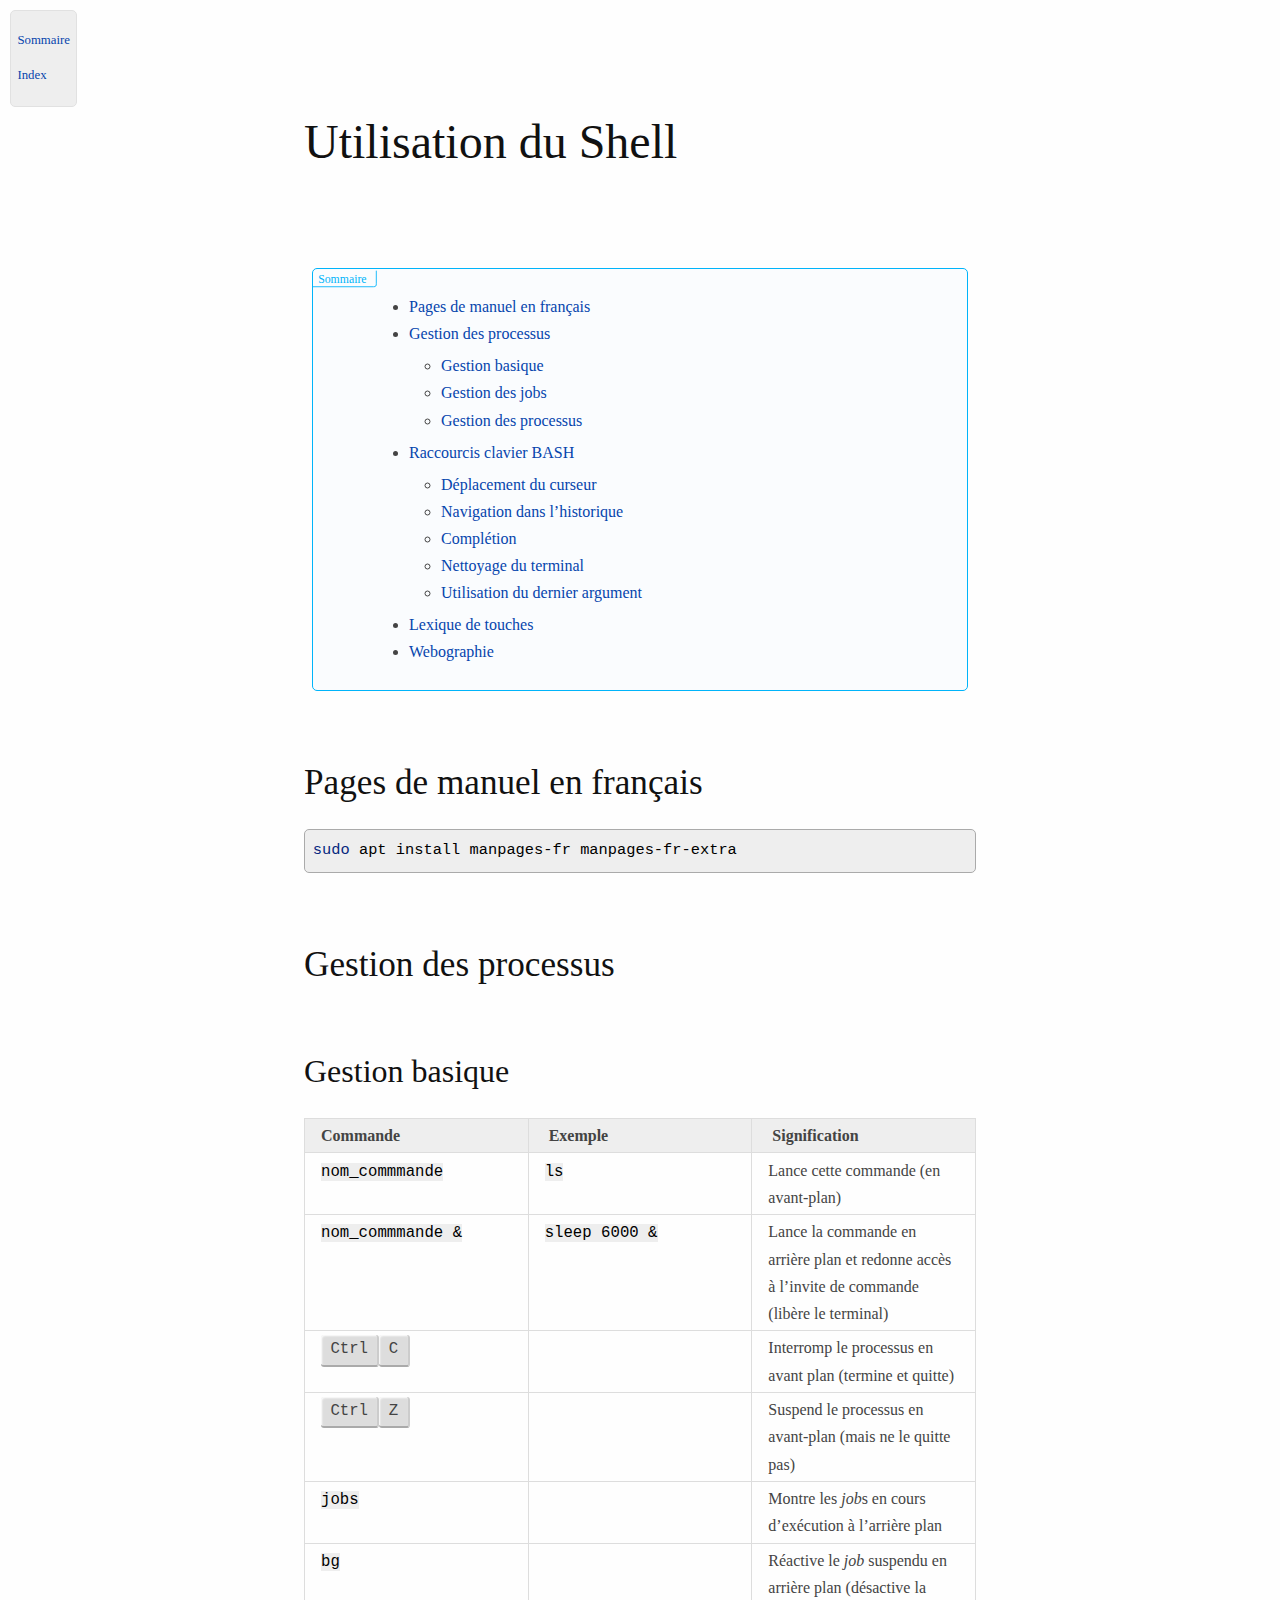
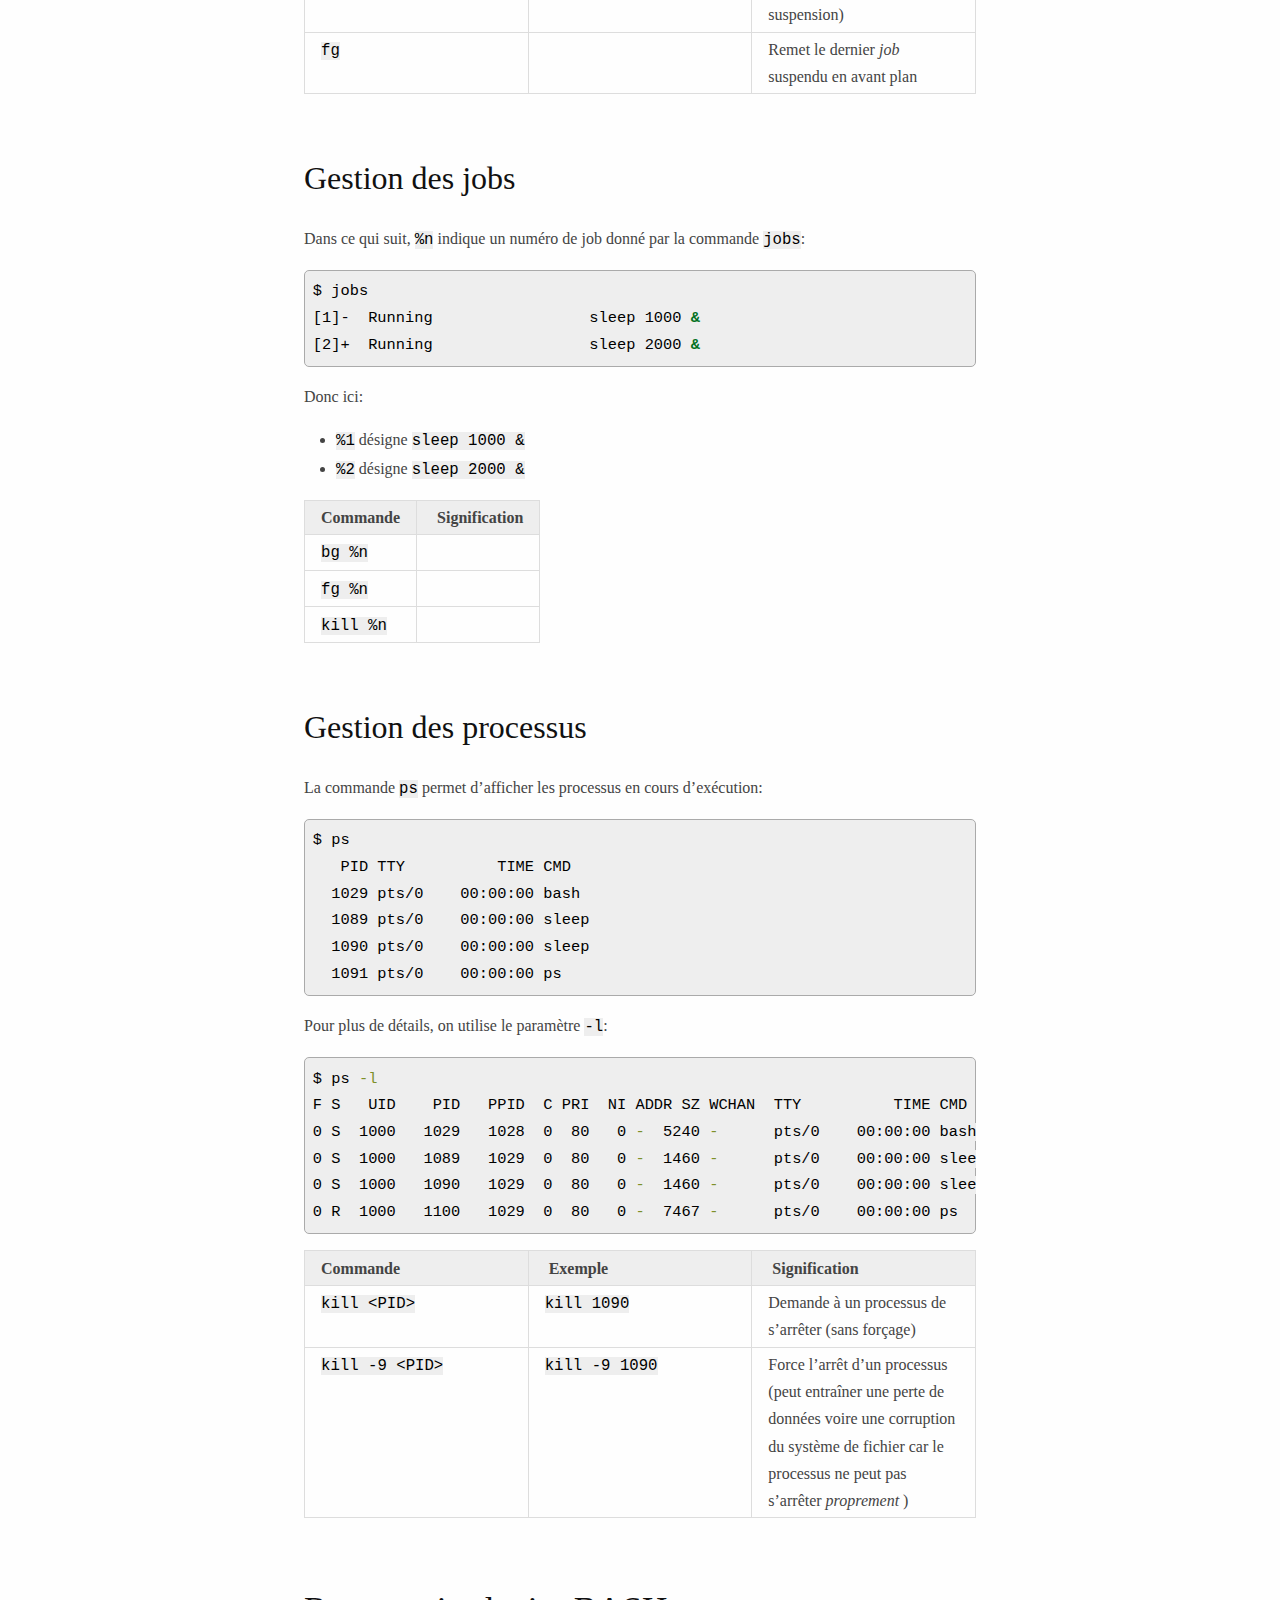
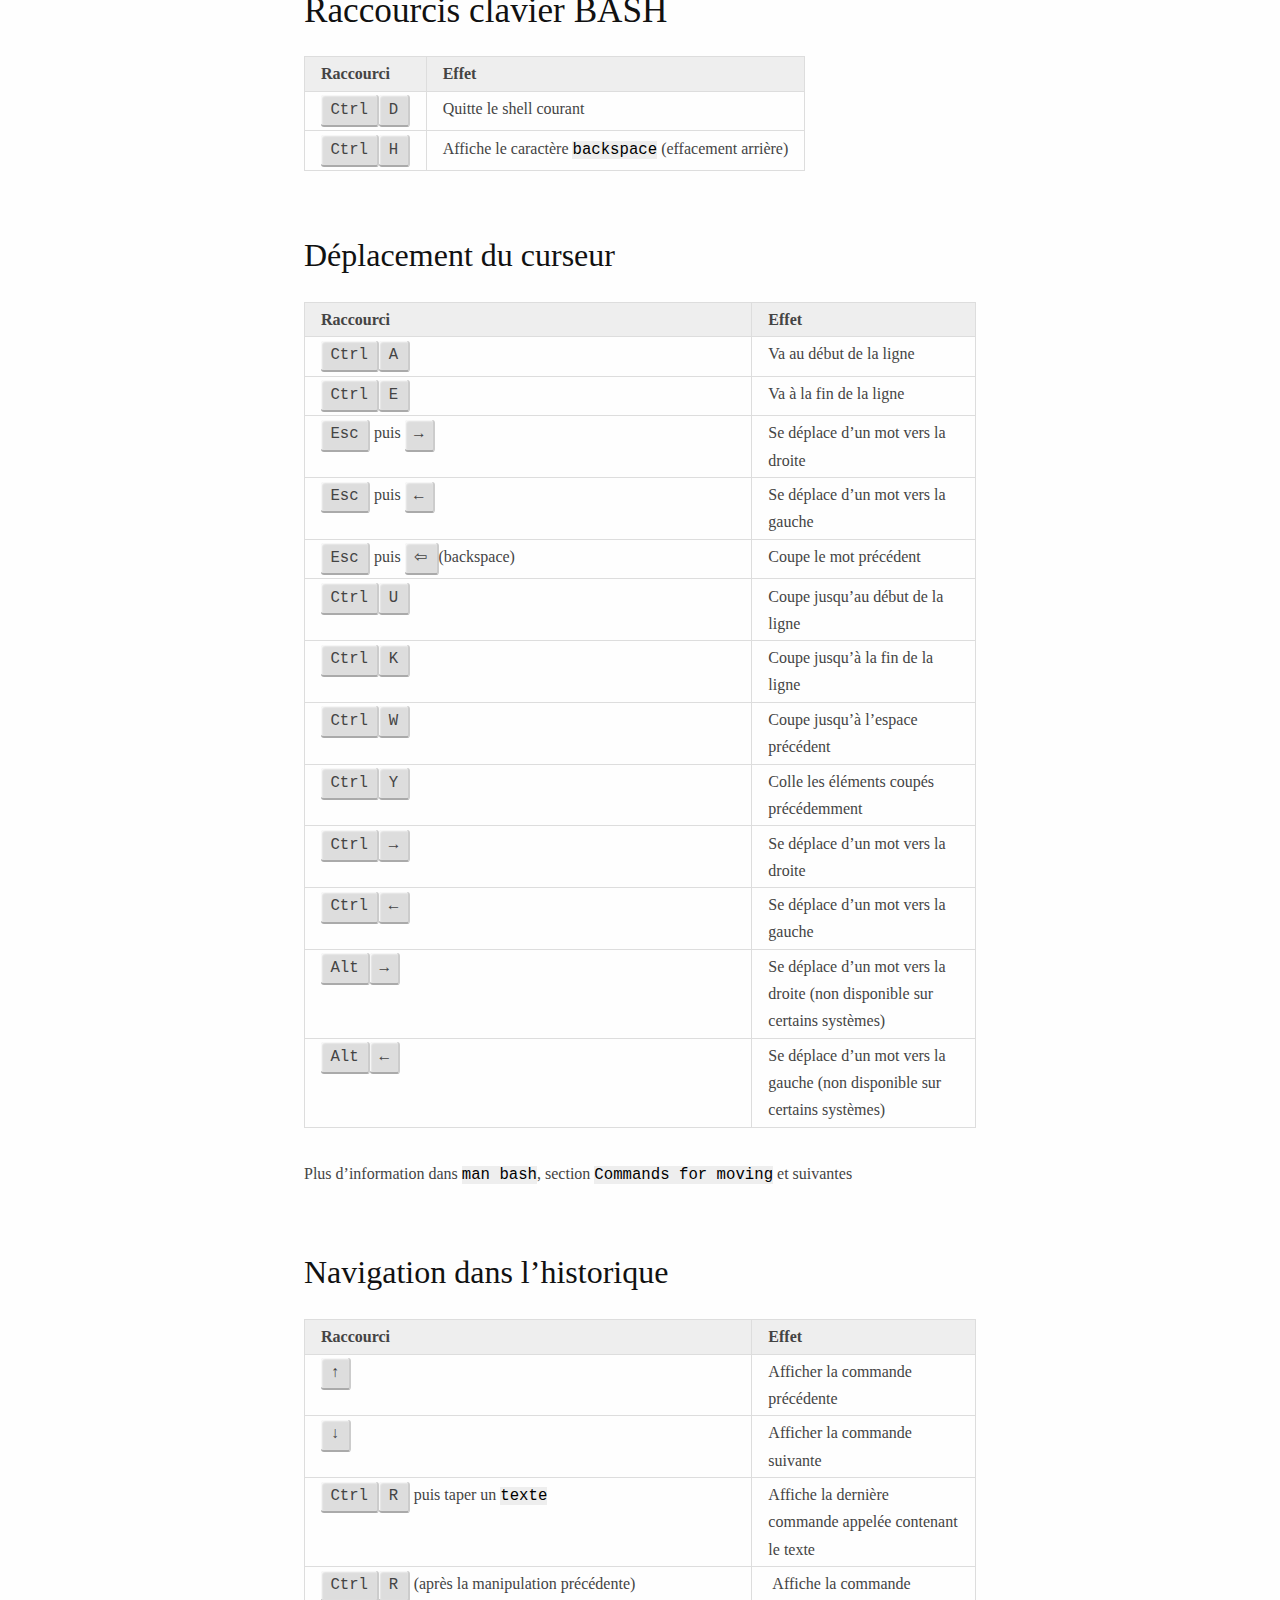
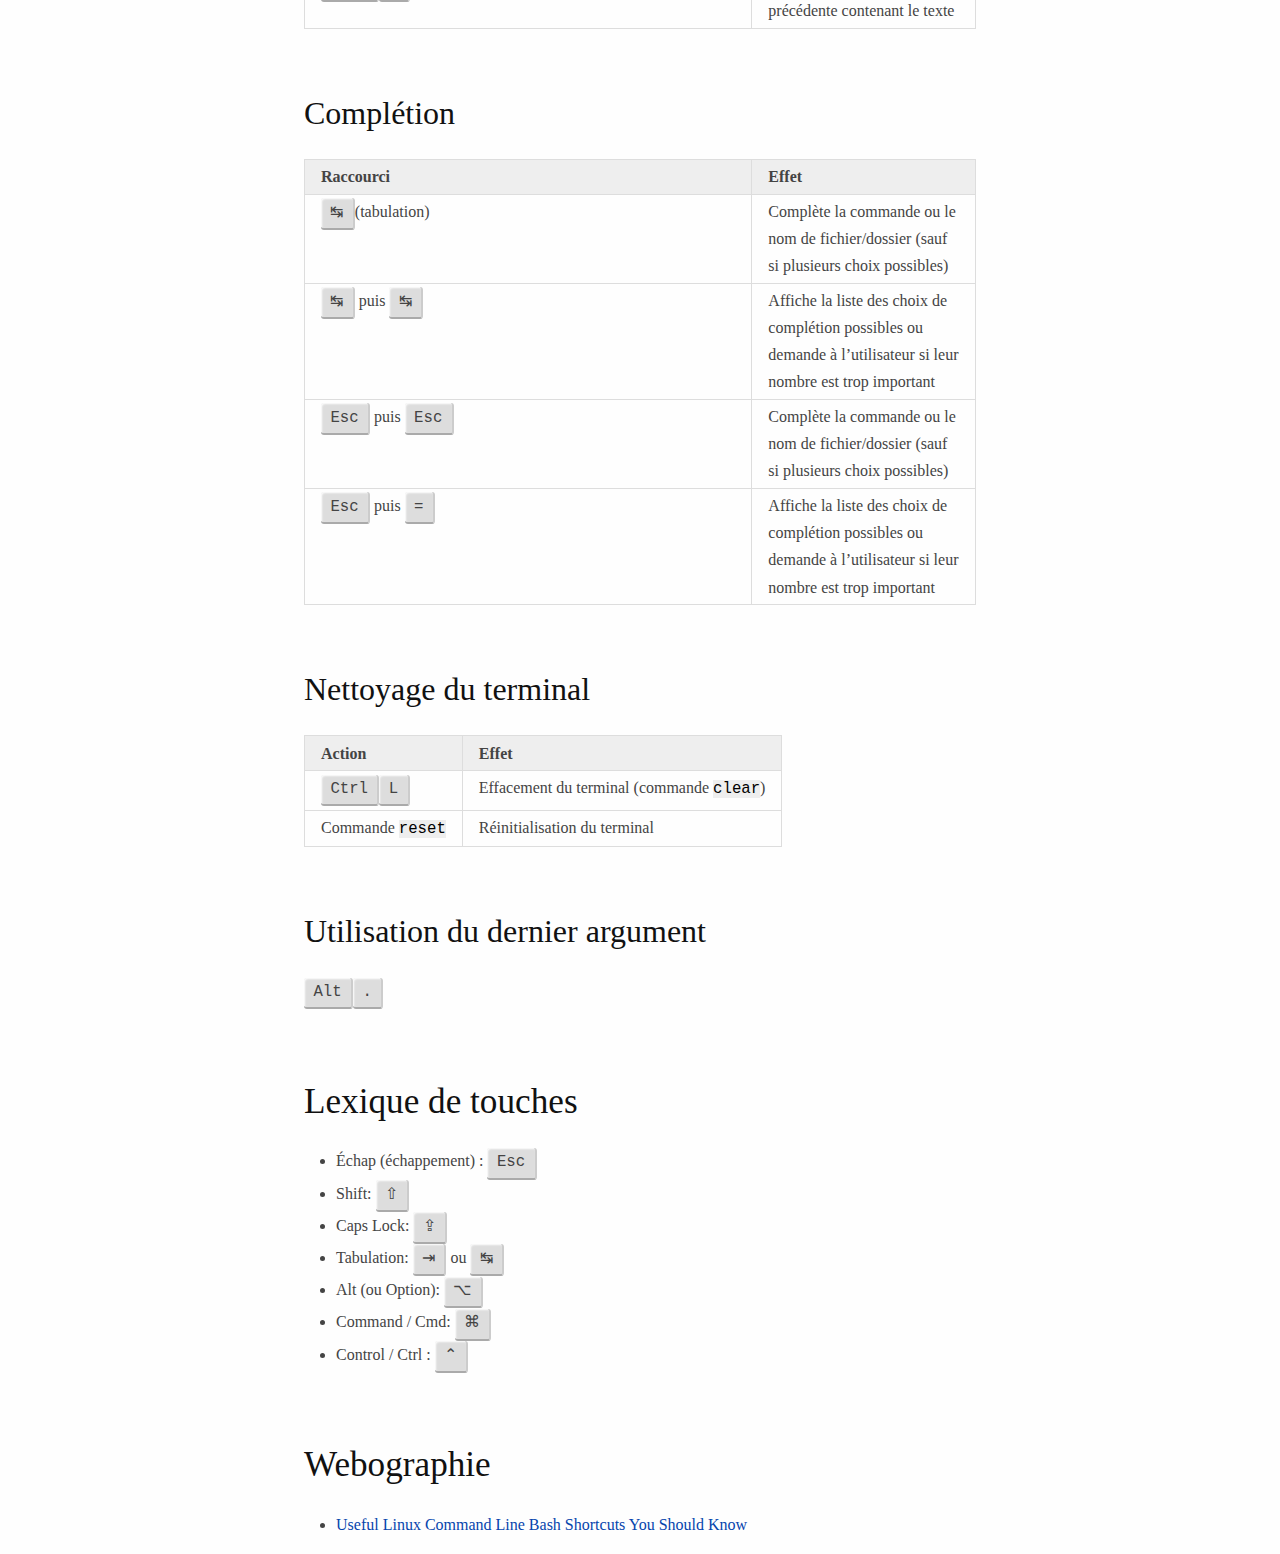
<file: iaux022/annexe-utilisation-shell.html>
<!DOCTYPE html>
<html xmlns="http://www.w3.org/1999/xhtml" lang="" xml:lang="">
<head>
  <meta charset="utf-8" />
  <meta name="generator" content="pandoc" />
  <meta name="viewport" content="width=device-width, initial-scale=1.0, user-scalable=yes" />
  <title>Utilisation du Shell</title>
  <style type="text/css">
      code{white-space: pre-wrap;}
      span.smallcaps{font-variant: small-caps;}
      span.underline{text-decoration: underline;}
      div.column{display: inline-block; vertical-align: top; width: 50%;}
  </style>
  <style type="text/css">
pre > code.sourceCode { white-space: pre; position: relative; }
pre > code.sourceCode > span { display: inline-block; line-height: 1.25; }
pre > code.sourceCode > span:empty { height: 1.2em; }
.sourceCode { overflow: visible; }
code.sourceCode > span { color: inherit; text-decoration: inherit; }
div.sourceCode { margin: 1em 0; }
pre.sourceCode { margin: 0; }
@media screen {
div.sourceCode { overflow: auto; }
}
@media print {
pre > code.sourceCode { white-space: pre-wrap; }
pre > code.sourceCode > span { text-indent: -5em; padding-left: 5em; }
}
pre.numberSource code
  { counter-reset: source-line 0; }
pre.numberSource code > span
  { position: relative; left: -4em; counter-increment: source-line; }
pre.numberSource code > span > a:first-child::before
  { content: counter(source-line);
    position: relative; left: -1em; text-align: right; vertical-align: baseline;
    border: none; display: inline-block;
    -webkit-touch-callout: none; -webkit-user-select: none;
    -khtml-user-select: none; -moz-user-select: none;
    -ms-user-select: none; user-select: none;
    padding: 0 4px; width: 4em;
    color: #aaaaaa;
  }
pre.numberSource { margin-left: 3em; border-left: 1px solid #aaaaaa;  padding-left: 4px; }
div.sourceCode
  {   }
@media screen {
pre > code.sourceCode > span > a:first-child::before { text-decoration: underline; }
}
code span.al { color: #ff0000; font-weight: bold; } /* Alert */
code span.an { color: #60a0b0; font-weight: bold; font-style: italic; } /* Annotation */
code span.at { color: #7d9029; } /* Attribute */
code span.bn { color: #40a070; } /* BaseN */
code span.bu { } /* BuiltIn */
code span.cf { color: #007020; font-weight: bold; } /* ControlFlow */
code span.ch { color: #4070a0; } /* Char */
code span.cn { color: #880000; } /* Constant */
code span.co { color: #60a0b0; font-style: italic; } /* Comment */
code span.cv { color: #60a0b0; font-weight: bold; font-style: italic; } /* CommentVar */
code span.do { color: #ba2121; font-style: italic; } /* Documentation */
code span.dt { color: #902000; } /* DataType */
code span.dv { color: #40a070; } /* DecVal */
code span.er { color: #ff0000; font-weight: bold; } /* Error */
code span.ex { } /* Extension */
code span.fl { color: #40a070; } /* Float */
code span.fu { color: #06287e; } /* Function */
code span.im { } /* Import */
code span.in { color: #60a0b0; font-weight: bold; font-style: italic; } /* Information */
code span.kw { color: #007020; font-weight: bold; } /* Keyword */
code span.op { color: #666666; } /* Operator */
code span.ot { color: #007020; } /* Other */
code span.pp { color: #bc7a00; } /* Preprocessor */
code span.sc { color: #4070a0; } /* SpecialChar */
code span.ss { color: #bb6688; } /* SpecialString */
code span.st { color: #4070a0; } /* String */
code span.va { color: #19177c; } /* Variable */
code span.vs { color: #4070a0; } /* VerbatimString */
code span.wa { color: #60a0b0; font-weight: bold; font-style: italic; } /* Warning */
  </style>
  <link rel="stylesheet" href=".//pandoc.css">
  <!--[if lt IE 9]>
    <script src="//cdnjs.cloudflare.com/ajax/libs/html5shiv/3.7.3/html5shiv-printshiv.min.js"></script>
  <![endif]-->
</head>
<body>
<div class="doctitle">Utilisation du Shell</div>
<nav id="TOC">
<ul>
<li><a href="#pages-de-manuel-en-français">Pages de manuel en français</a></li>
<li><a href="#gestion-des-processus">Gestion des processus</a>
<ul>
<li><a href="#gestion-basique">Gestion basique</a></li>
<li><a href="#gestion-des-jobs">Gestion des jobs</a></li>
<li><a href="#gestion-des-processus-1">Gestion des processus</a></li>
</ul></li>
<li><a href="#raccourcis-clavier-bash">Raccourcis clavier BASH</a>
<ul>
<li><a href="#déplacement-du-curseur">Déplacement du curseur</a></li>
<li><a href="#navigation-dans-lhistorique">Navigation dans l’historique</a></li>
<li><a href="#complétion">Complétion</a></li>
<li><a href="#nettoyage-du-terminal">Nettoyage du terminal</a></li>
<li><a href="#utilisation-du-dernier-argument">Utilisation du dernier argument</a></li>
</ul></li>
<li><a href="#lexique-de-touches">Lexique de touches</a></li>
<li><a href="#webographie">Webographie</a></li>
</ul>
</nav>
<div class="shortcut">
<p><a href="#top">Sommaire</a></p>
<p><a href="./index.html">Index</a></p>
</div>
<h1 id="pages-de-manuel-en-français">Pages de manuel en français</h1>
<div class="sourceCode" id="cb1"><pre class="sourceCode bash"><code class="sourceCode bash"><span id="cb1-1"><a href="#cb1-1" aria-hidden="true" tabindex="-1"></a><span class="fu">sudo</span> apt install manpages-fr manpages-fr-extra</span></code></pre></div>
<h1 id="gestion-des-processus">Gestion des processus</h1>
<h2 id="gestion-basique">Gestion basique</h2>
<table>
<colgroup>
<col style="width: 33%" />
<col style="width: 33%" />
<col style="width: 33%" />
</colgroup>
<thead>
<tr class="header">
<th>Commande</th>
<th> Exemple</th>
<th> Signification</th>
</tr>
</thead>
<tbody>
<tr class="odd">
<td><code>nom_commmande</code></td>
<td><code>ls</code></td>
<td>Lance cette commande (en avant-plan)</td>
</tr>
<tr class="even">
<td><code>nom_commmande &amp;</code></td>
<td><code>sleep 6000 &amp;</code></td>
<td>Lance la commande en arrière plan et redonne accès à l’invite de commande (libère le terminal)</td>
</tr>
<tr class="odd">
<td><kbd>Ctrl</kbd><kbd>C</kbd></td>
<td></td>
<td>Interromp le processus en avant plan (termine et quitte)</td>
</tr>
<tr class="even">
<td><kbd>Ctrl</kbd><kbd>Z</kbd></td>
<td></td>
<td>Suspend le processus en avant-plan (mais ne le quitte pas)</td>
</tr>
<tr class="odd">
<td><code>jobs</code></td>
<td></td>
<td>Montre les <em>job</em>s en cours d’exécution à l’arrière plan</td>
</tr>
<tr class="even">
<td><code>bg</code></td>
<td></td>
<td>Réactive le <em>job</em> suspendu en arrière plan (désactive la suspension)</td>
</tr>
<tr class="odd">
<td><code>fg</code></td>
<td></td>
<td>Remet le dernier <em>job</em> suspendu en avant plan</td>
</tr>
</tbody>
</table>
<h2 id="gestion-des-jobs">Gestion des jobs</h2>
<p>Dans ce qui suit, <code>%n</code> indique un numéro de job donné par la commande <code>jobs</code>:</p>
<div class="sourceCode" id="cb2"><pre class="sourceCode bash"><code class="sourceCode bash"><span id="cb2-1"><a href="#cb2-1" aria-hidden="true" tabindex="-1"></a><span class="ex">$</span> jobs</span>
<span id="cb2-2"><a href="#cb2-2" aria-hidden="true" tabindex="-1"></a><span class="ex">[1]-</span>  Running                 sleep 1000 <span class="kw">&amp;</span></span>
<span id="cb2-3"><a href="#cb2-3" aria-hidden="true" tabindex="-1"></a><span class="ex">[2]+</span>  Running                 sleep 2000 <span class="kw">&amp;</span></span></code></pre></div>
<p>Donc ici:</p>
<ul>
<li><code>%1</code> désigne <code>sleep 1000 &amp;</code></li>
<li><code>%2</code> désigne <code>sleep 2000 &amp;</code></li>
</ul>
<table>
<thead>
<tr class="header">
<th>Commande</th>
<th> Signification</th>
</tr>
</thead>
<tbody>
<tr class="odd">
<td><code>bg %n</code></td>
<td></td>
</tr>
<tr class="even">
<td><code>fg %n</code></td>
<td></td>
</tr>
<tr class="odd">
<td><code>kill %n</code></td>
<td></td>
</tr>
</tbody>
</table>
<h2 id="gestion-des-processus-1">Gestion des processus</h2>
<p>La commande <code>ps</code> permet d’afficher les processus en cours d’exécution:</p>
<div class="sourceCode" id="cb3"><pre class="sourceCode bash"><code class="sourceCode bash"><span id="cb3-1"><a href="#cb3-1" aria-hidden="true" tabindex="-1"></a><span class="ex">$</span> ps</span>
<span id="cb3-2"><a href="#cb3-2" aria-hidden="true" tabindex="-1"></a>   <span class="ex">PID</span> TTY          TIME CMD</span>
<span id="cb3-3"><a href="#cb3-3" aria-hidden="true" tabindex="-1"></a>  <span class="ex">1029</span> pts/0    00:00:00 bash</span>
<span id="cb3-4"><a href="#cb3-4" aria-hidden="true" tabindex="-1"></a>  <span class="ex">1089</span> pts/0    00:00:00 sleep</span>
<span id="cb3-5"><a href="#cb3-5" aria-hidden="true" tabindex="-1"></a>  <span class="ex">1090</span> pts/0    00:00:00 sleep</span>
<span id="cb3-6"><a href="#cb3-6" aria-hidden="true" tabindex="-1"></a>  <span class="ex">1091</span> pts/0    00:00:00 ps</span></code></pre></div>
<p>Pour plus de détails, on utilise le paramètre <code>-l</code>:</p>
<div class="sourceCode" id="cb4"><pre class="sourceCode bash"><code class="sourceCode bash"><span id="cb4-1"><a href="#cb4-1" aria-hidden="true" tabindex="-1"></a><span class="ex">$</span> ps <span class="at">-l</span></span>
<span id="cb4-2"><a href="#cb4-2" aria-hidden="true" tabindex="-1"></a><span class="ex">F</span> S   UID    PID   PPID  C PRI  NI ADDR SZ WCHAN  TTY          TIME CMD</span>
<span id="cb4-3"><a href="#cb4-3" aria-hidden="true" tabindex="-1"></a><span class="ex">0</span> S  1000   1029   1028  0  80   0 <span class="at">-</span>  5240 <span class="at">-</span>      pts/0    00:00:00 bash</span>
<span id="cb4-4"><a href="#cb4-4" aria-hidden="true" tabindex="-1"></a><span class="ex">0</span> S  1000   1089   1029  0  80   0 <span class="at">-</span>  1460 <span class="at">-</span>      pts/0    00:00:00 sleep</span>
<span id="cb4-5"><a href="#cb4-5" aria-hidden="true" tabindex="-1"></a><span class="ex">0</span> S  1000   1090   1029  0  80   0 <span class="at">-</span>  1460 <span class="at">-</span>      pts/0    00:00:00 sleep</span>
<span id="cb4-6"><a href="#cb4-6" aria-hidden="true" tabindex="-1"></a><span class="ex">0</span> R  1000   1100   1029  0  80   0 <span class="at">-</span>  7467 <span class="at">-</span>      pts/0    00:00:00 ps</span></code></pre></div>
<table>
<colgroup>
<col style="width: 33%" />
<col style="width: 33%" />
<col style="width: 33%" />
</colgroup>
<thead>
<tr class="header">
<th>Commande</th>
<th> Exemple</th>
<th> Signification</th>
</tr>
</thead>
<tbody>
<tr class="odd">
<td><code>kill &lt;PID&gt;</code></td>
<td><code>kill 1090</code></td>
<td>Demande à un processus de s’arrêter (sans forçage)</td>
</tr>
<tr class="even">
<td><code>kill -9 &lt;PID&gt;</code></td>
<td><code>kill -9 1090</code></td>
<td>Force l’arrêt d’un processus (peut entraîner une perte de données voire une corruption du système de fichier car le processus ne peut pas s’arrêter <em>proprement</em> )</td>
</tr>
</tbody>
</table>
<h1 id="raccourcis-clavier-bash">Raccourcis clavier BASH</h1>
<table>
<thead>
<tr class="header">
<th>Raccourci</th>
<th>Effet</th>
</tr>
</thead>
<tbody>
<tr class="odd">
<td><kbd>Ctrl</kbd><kbd>D</kbd></td>
<td>Quitte le shell courant</td>
</tr>
<tr class="even">
<td><kbd>Ctrl</kbd><kbd>H</kbd></td>
<td>Affiche le caractère <code>backspace</code> (effacement arrière)</td>
</tr>
</tbody>
</table>
<h2 id="déplacement-du-curseur">Déplacement du curseur</h2>
<table>
<colgroup>
<col style="width: 66%" />
<col style="width: 33%" />
</colgroup>
<thead>
<tr class="header">
<th>Raccourci</th>
<th>Effet</th>
</tr>
</thead>
<tbody>
<tr class="odd">
<td><kbd>Ctrl</kbd><kbd>A</kbd></td>
<td>Va au début de la ligne</td>
</tr>
<tr class="even">
<td><kbd>Ctrl</kbd><kbd>E</kbd></td>
<td>Va à la fin de la ligne</td>
</tr>
<tr class="odd">
<td><kbd>Esc</kbd> puis <kbd>→</kbd></td>
<td>Se déplace d’un mot vers la droite</td>
</tr>
<tr class="even">
<td><kbd>Esc</kbd> puis <kbd>←</kbd></td>
<td>Se déplace d’un mot vers la gauche</td>
</tr>
<tr class="odd">
<td><kbd>Esc</kbd> puis <kbd>⇦</kbd>(backspace)</td>
<td>Coupe le mot précédent</td>
</tr>
<tr class="even">
<td><kbd>Ctrl</kbd><kbd>U</kbd></td>
<td>Coupe jusqu’au début de la ligne</td>
</tr>
<tr class="odd">
<td><kbd>Ctrl</kbd><kbd>K</kbd></td>
<td>Coupe jusqu’à la fin de la ligne</td>
</tr>
<tr class="even">
<td><kbd>Ctrl</kbd><kbd>W</kbd></td>
<td>Coupe jusqu’à l’espace précédent</td>
</tr>
<tr class="odd">
<td><kbd>Ctrl</kbd><kbd>Y</kbd></td>
<td>Colle les éléments coupés précédemment</td>
</tr>
<tr class="even">
<td><kbd>Ctrl</kbd><kbd>→</kbd></td>
<td>Se déplace d’un mot vers la droite</td>
</tr>
<tr class="odd">
<td><kbd>Ctrl</kbd><kbd>←</kbd></td>
<td>Se déplace d’un mot vers la gauche</td>
</tr>
<tr class="even">
<td><kbd>Alt</kbd><kbd>→</kbd></td>
<td>Se déplace d’un mot vers la droite (non disponible sur certains systèmes)</td>
</tr>
<tr class="odd">
<td><kbd>Alt</kbd><kbd>←</kbd></td>
<td>Se déplace d’un mot vers la gauche (non disponible sur certains systèmes)</td>
</tr>
</tbody>
</table>
<p>Plus d’information dans <code>man bash</code>, section <code>Commands for moving</code> et suivantes</p>
<h2 id="navigation-dans-lhistorique">Navigation dans l’historique</h2>
<table>
<colgroup>
<col style="width: 66%" />
<col style="width: 33%" />
</colgroup>
<thead>
<tr class="header">
<th>Raccourci</th>
<th>Effet</th>
</tr>
</thead>
<tbody>
<tr class="odd">
<td><kbd>↑</kbd></td>
<td>Afficher la commande précédente</td>
</tr>
<tr class="even">
<td><kbd>↓</kbd></td>
<td>Afficher la commande suivante</td>
</tr>
<tr class="odd">
<td><kbd>Ctrl</kbd><kbd>R</kbd> puis taper un <code>texte</code></td>
<td>Affiche la dernière commande appelée contenant le texte</td>
</tr>
<tr class="even">
<td><kbd>Ctrl</kbd><kbd>R</kbd> (après la manipulation précédente)</td>
<td> Affiche la commande précédente contenant le texte</td>
</tr>
</tbody>
</table>
<h2 id="complétion">Complétion</h2>
<table>
<colgroup>
<col style="width: 66%" />
<col style="width: 33%" />
</colgroup>
<thead>
<tr class="header">
<th>Raccourci</th>
<th>Effet</th>
</tr>
</thead>
<tbody>
<tr class="odd">
<td><kbd>↹</kbd>(tabulation)</td>
<td>Complète la commande ou le nom de fichier/dossier (sauf si plusieurs choix possibles)</td>
</tr>
<tr class="even">
<td><kbd>↹</kbd> puis <kbd>↹</kbd></td>
<td>Affiche la liste des choix de complétion possibles ou demande à l’utilisateur si leur nombre est trop important</td>
</tr>
<tr class="odd">
<td><kbd>Esc</kbd> puis <kbd>Esc</kbd></td>
<td>Complète la commande ou le nom de fichier/dossier (sauf si plusieurs choix possibles)</td>
</tr>
<tr class="even">
<td><kbd>Esc</kbd> puis <kbd>=</kbd></td>
<td>Affiche la liste des choix de complétion possibles ou demande à l’utilisateur si leur nombre est trop important</td>
</tr>
</tbody>
</table>
<h2 id="nettoyage-du-terminal">Nettoyage du terminal</h2>
<table>
<thead>
<tr class="header">
<th>Action</th>
<th>Effet</th>
</tr>
</thead>
<tbody>
<tr class="odd">
<td><kbd>Ctrl</kbd><kbd>L</kbd></td>
<td>Effacement du terminal (commande <code>clear</code>)</td>
</tr>
<tr class="even">
<td>Commande <code>reset</code></td>
<td>Réinitialisation du terminal</td>
</tr>
</tbody>
</table>
<h2 id="utilisation-du-dernier-argument">Utilisation du dernier argument</h2>
<p><kbd>Alt</kbd><kbd>.</kbd></p>
<h1 id="lexique-de-touches">Lexique de touches</h1>
<ul>
<li>Échap (échappement) : <kbd>Esc</kbd></li>
<li>Shift: <kbd>⇧</kbd></li>
<li>Caps Lock: <kbd>⇪</kbd></li>
<li>Tabulation: <kbd>⇥</kbd> ou <kbd>↹</kbd></li>
<li>Alt (ou Option): <kbd>⌥</kbd></li>
<li>Command / Cmd: <kbd>⌘</kbd></li>
<li>Control / Ctrl : <kbd>⌃</kbd></li>
</ul>
<h1 id="webographie">Webographie</h1>
<ul>
<li><a href="https://www.tecmint.com/linux-command-line-bash-shortcut-keys/">Useful Linux Command Line Bash Shortcuts You Should Know</a></li>
</ul>
<script src="guide.js"></script>
</body>
</html>
</file>
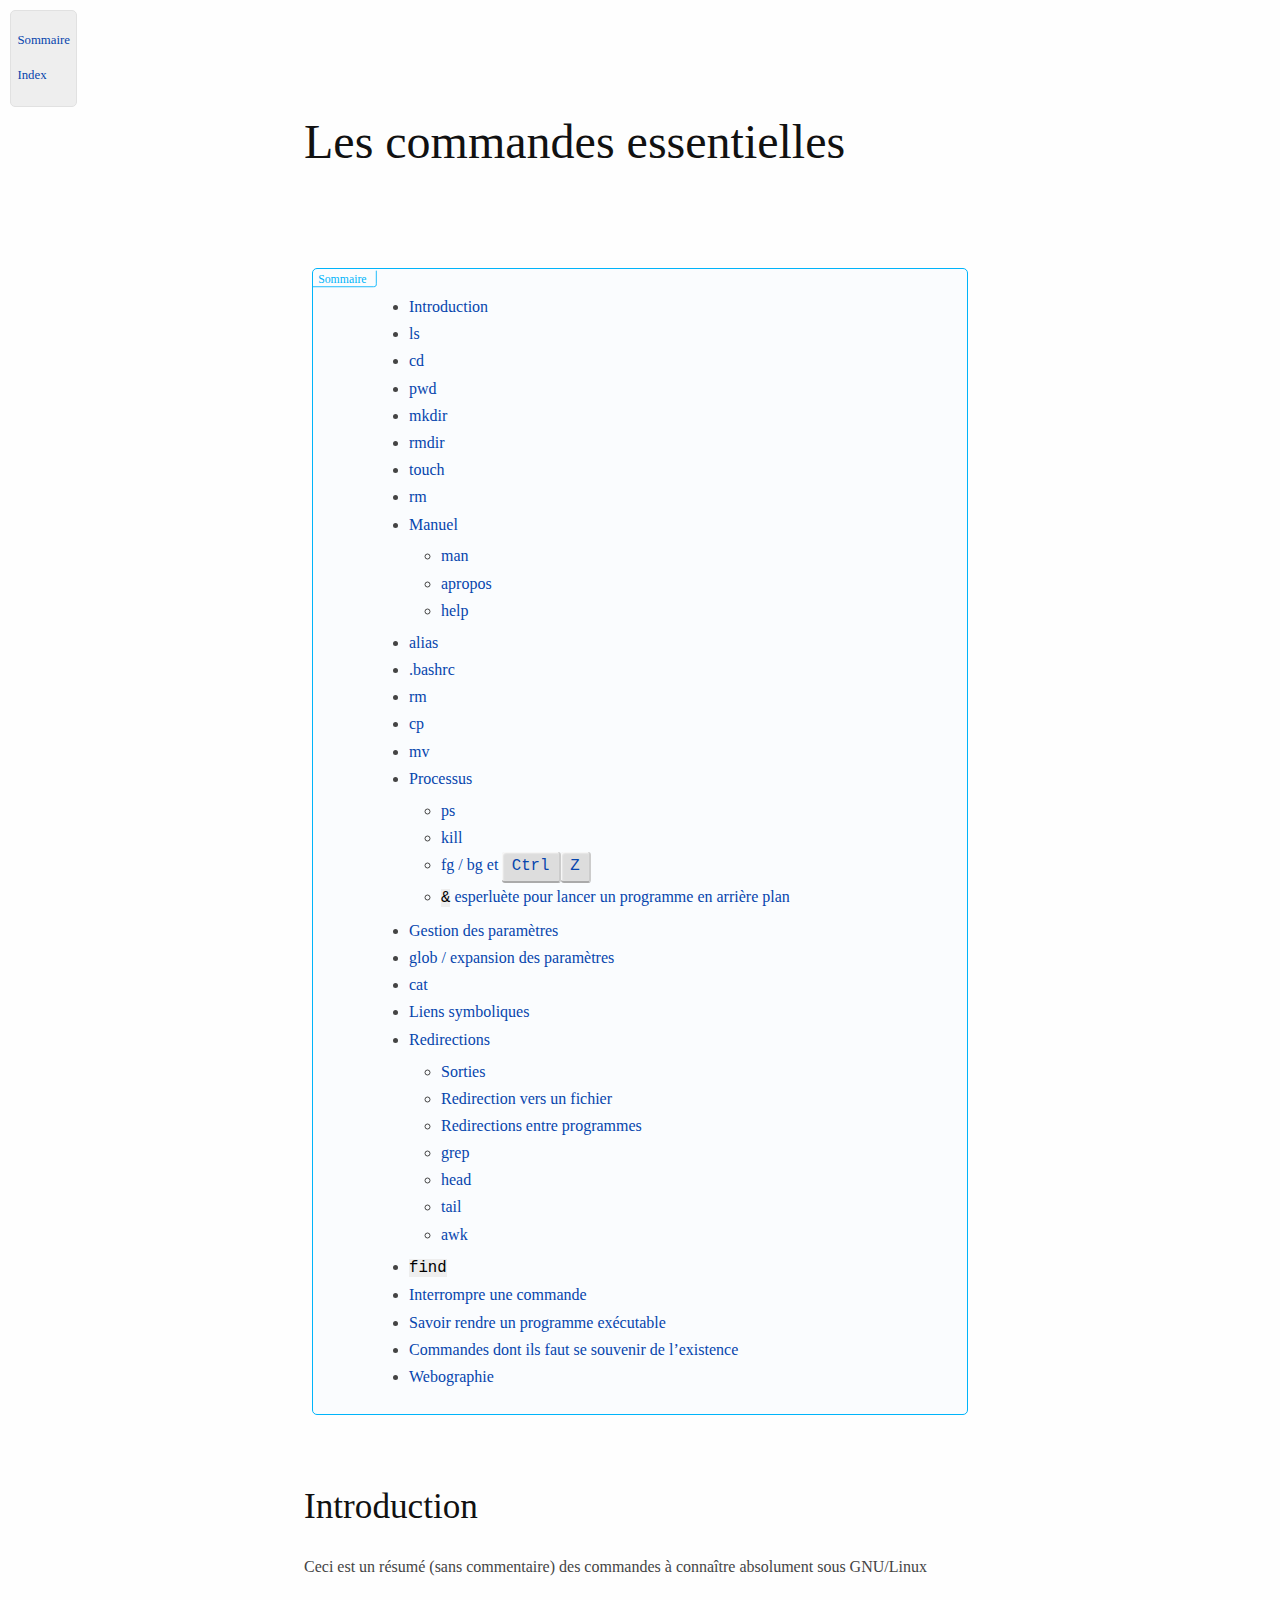
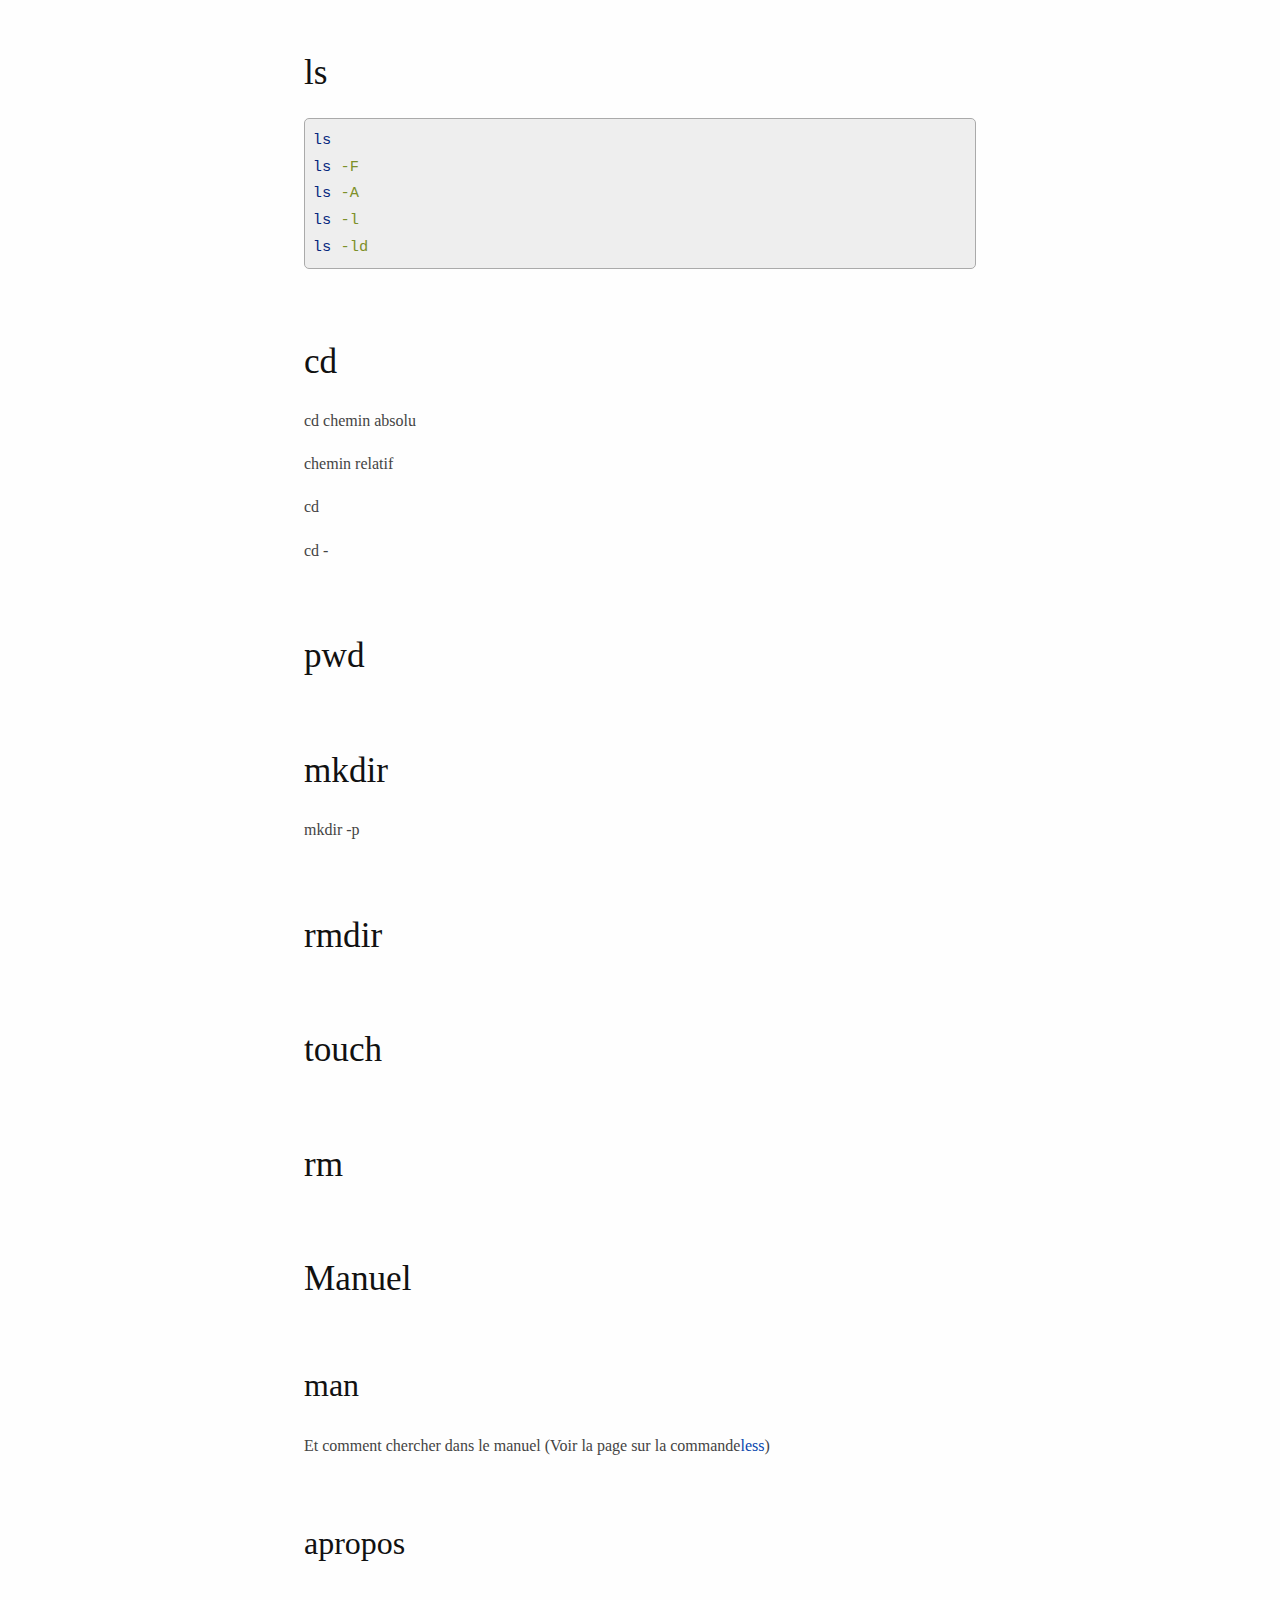
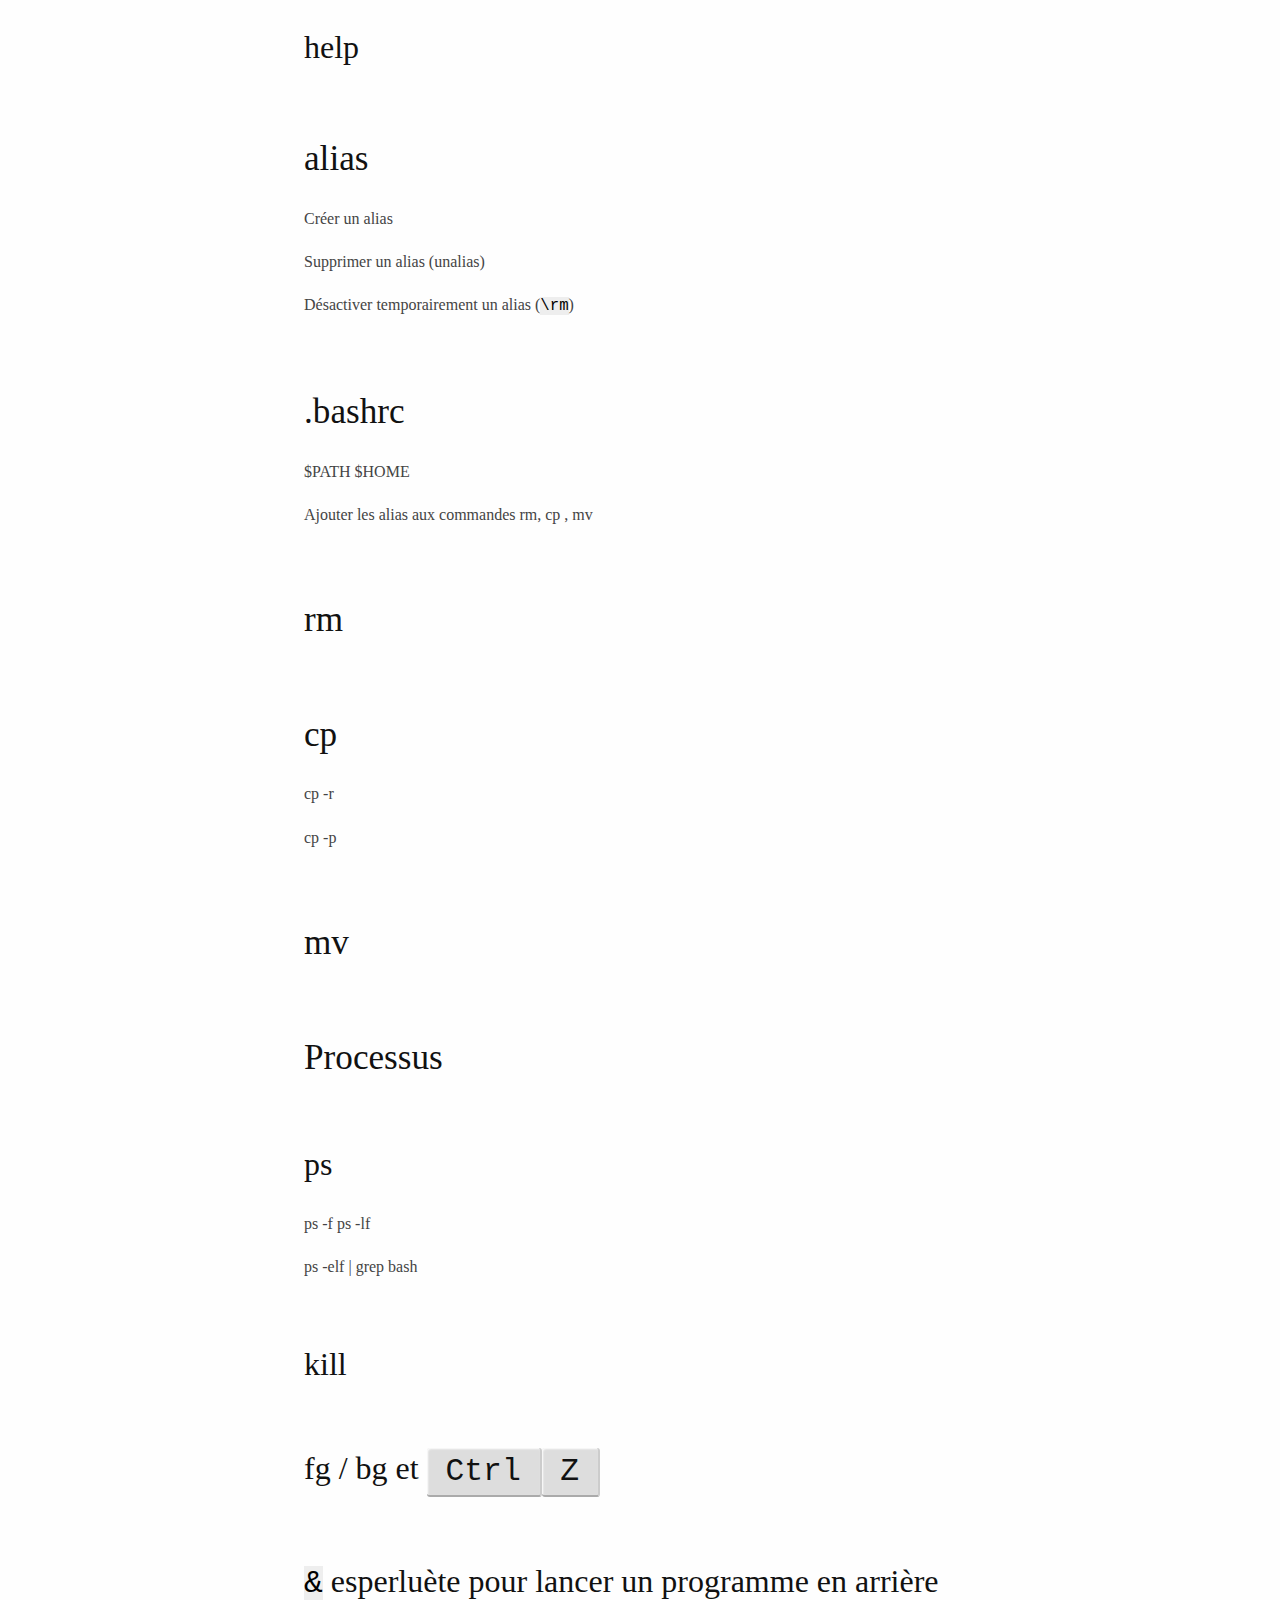
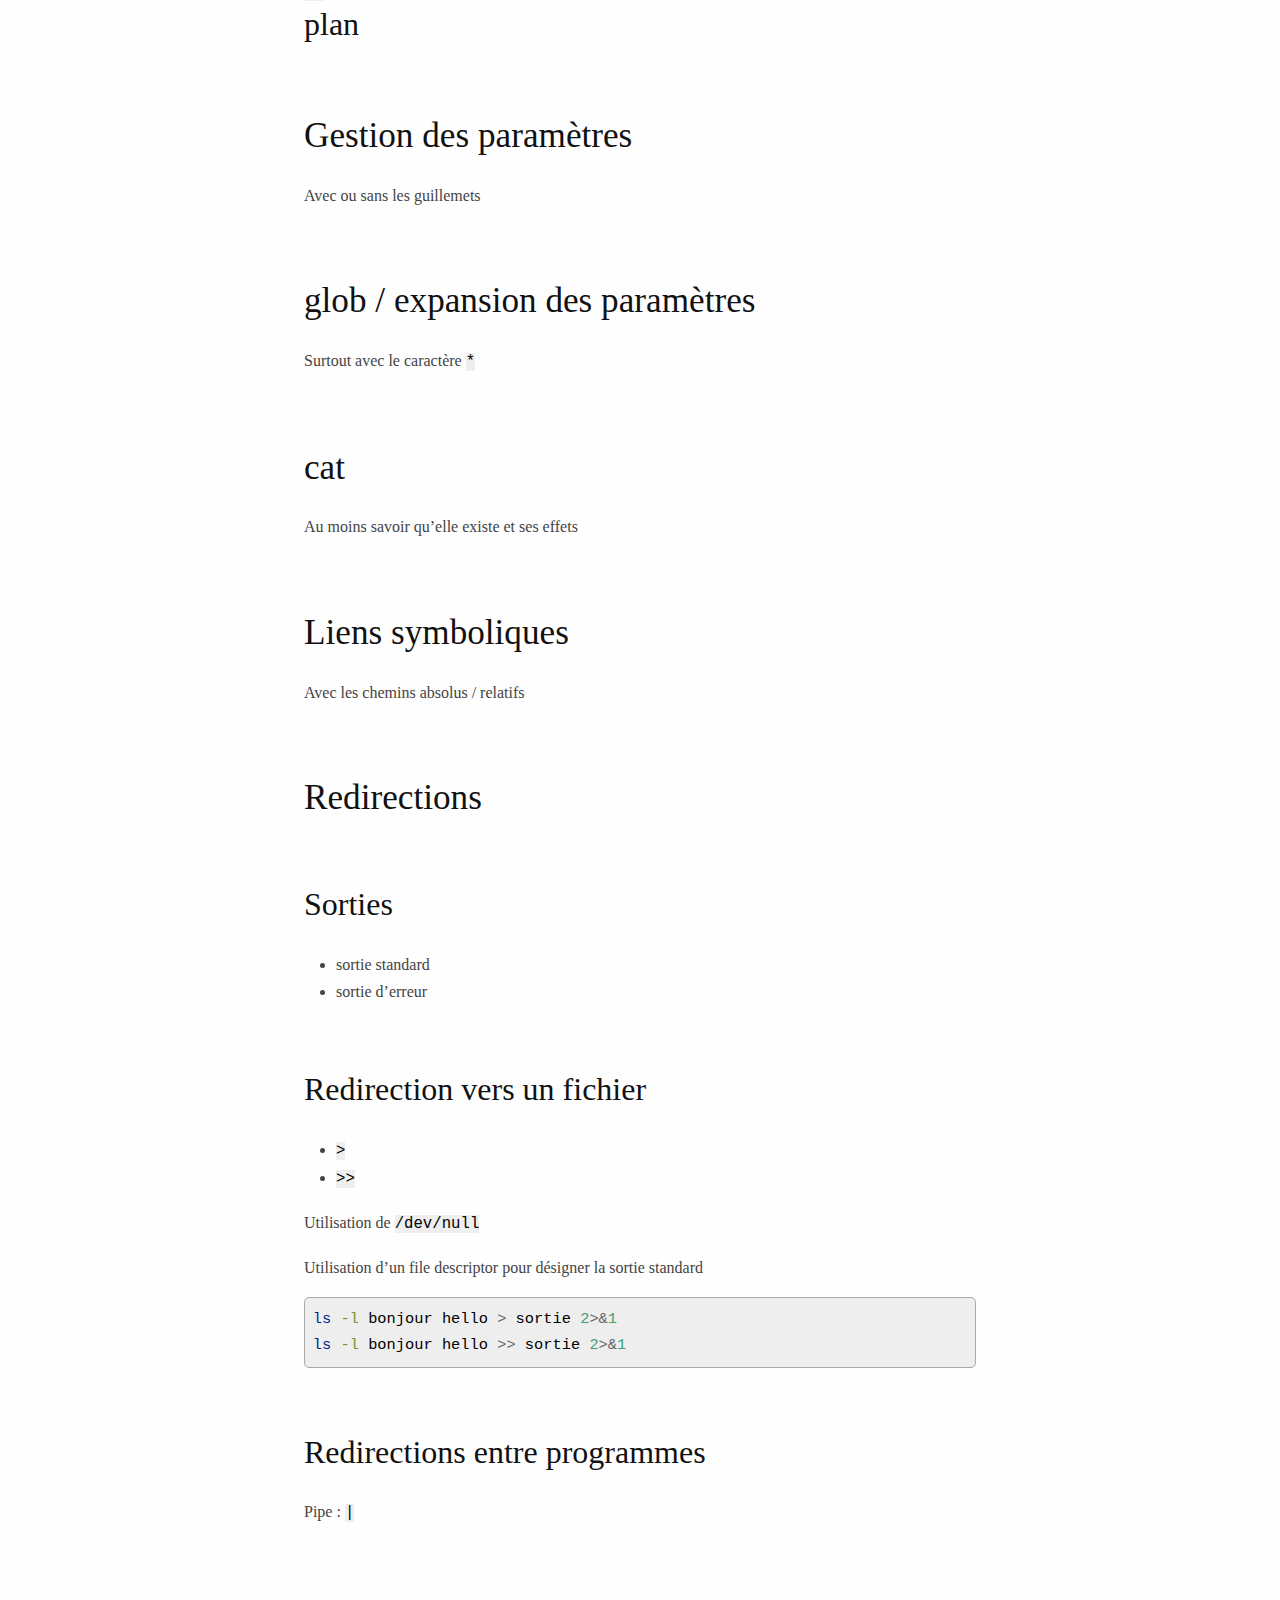
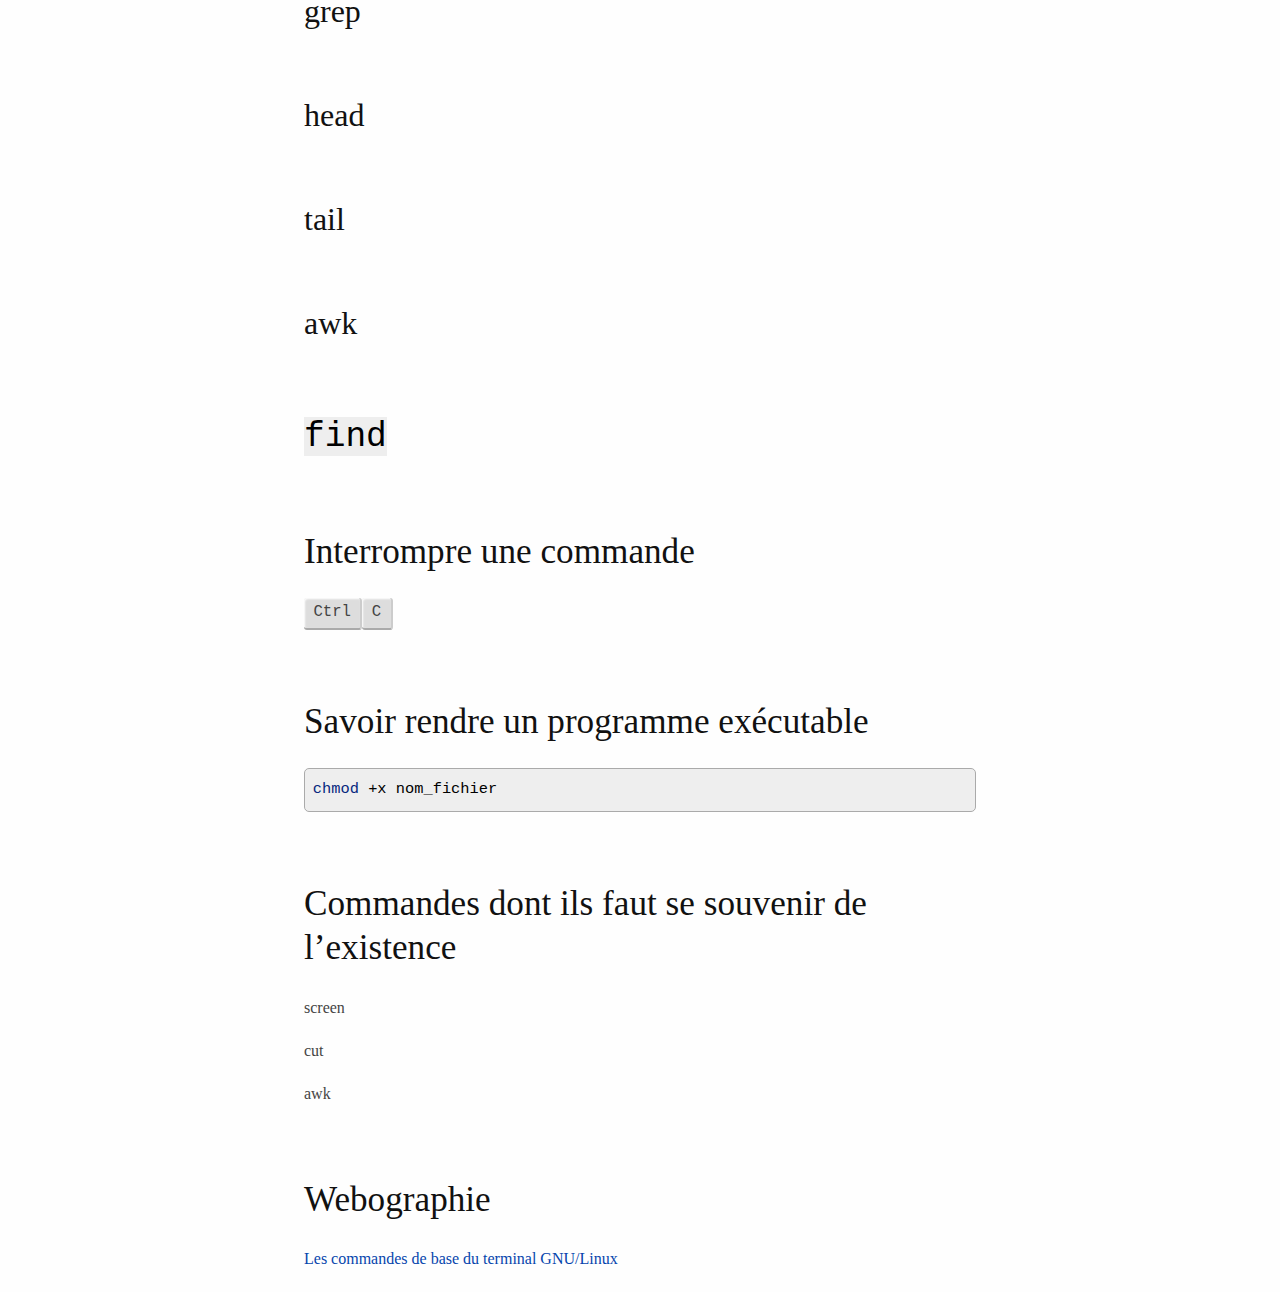
<file: iaux022/les-commandes-essentielles.html>
<!DOCTYPE html>
<html xmlns="http://www.w3.org/1999/xhtml" lang="" xml:lang="">
<head>
  <meta charset="utf-8" />
  <meta name="generator" content="pandoc" />
  <meta name="viewport" content="width=device-width, initial-scale=1.0, user-scalable=yes" />
  <title>Les commandes essentielles</title>
  <style type="text/css">
      code{white-space: pre-wrap;}
      span.smallcaps{font-variant: small-caps;}
      span.underline{text-decoration: underline;}
      div.column{display: inline-block; vertical-align: top; width: 50%;}
  </style>
  <style type="text/css">
pre > code.sourceCode { white-space: pre; position: relative; }
pre > code.sourceCode > span { display: inline-block; line-height: 1.25; }
pre > code.sourceCode > span:empty { height: 1.2em; }
.sourceCode { overflow: visible; }
code.sourceCode > span { color: inherit; text-decoration: inherit; }
div.sourceCode { margin: 1em 0; }
pre.sourceCode { margin: 0; }
@media screen {
div.sourceCode { overflow: auto; }
}
@media print {
pre > code.sourceCode { white-space: pre-wrap; }
pre > code.sourceCode > span { text-indent: -5em; padding-left: 5em; }
}
pre.numberSource code
  { counter-reset: source-line 0; }
pre.numberSource code > span
  { position: relative; left: -4em; counter-increment: source-line; }
pre.numberSource code > span > a:first-child::before
  { content: counter(source-line);
    position: relative; left: -1em; text-align: right; vertical-align: baseline;
    border: none; display: inline-block;
    -webkit-touch-callout: none; -webkit-user-select: none;
    -khtml-user-select: none; -moz-user-select: none;
    -ms-user-select: none; user-select: none;
    padding: 0 4px; width: 4em;
    color: #aaaaaa;
  }
pre.numberSource { margin-left: 3em; border-left: 1px solid #aaaaaa;  padding-left: 4px; }
div.sourceCode
  {   }
@media screen {
pre > code.sourceCode > span > a:first-child::before { text-decoration: underline; }
}
code span.al { color: #ff0000; font-weight: bold; } /* Alert */
code span.an { color: #60a0b0; font-weight: bold; font-style: italic; } /* Annotation */
code span.at { color: #7d9029; } /* Attribute */
code span.bn { color: #40a070; } /* BaseN */
code span.bu { } /* BuiltIn */
code span.cf { color: #007020; font-weight: bold; } /* ControlFlow */
code span.ch { color: #4070a0; } /* Char */
code span.cn { color: #880000; } /* Constant */
code span.co { color: #60a0b0; font-style: italic; } /* Comment */
code span.cv { color: #60a0b0; font-weight: bold; font-style: italic; } /* CommentVar */
code span.do { color: #ba2121; font-style: italic; } /* Documentation */
code span.dt { color: #902000; } /* DataType */
code span.dv { color: #40a070; } /* DecVal */
code span.er { color: #ff0000; font-weight: bold; } /* Error */
code span.ex { } /* Extension */
code span.fl { color: #40a070; } /* Float */
code span.fu { color: #06287e; } /* Function */
code span.im { } /* Import */
code span.in { color: #60a0b0; font-weight: bold; font-style: italic; } /* Information */
code span.kw { color: #007020; font-weight: bold; } /* Keyword */
code span.op { color: #666666; } /* Operator */
code span.ot { color: #007020; } /* Other */
code span.pp { color: #bc7a00; } /* Preprocessor */
code span.sc { color: #4070a0; } /* SpecialChar */
code span.ss { color: #bb6688; } /* SpecialString */
code span.st { color: #4070a0; } /* String */
code span.va { color: #19177c; } /* Variable */
code span.vs { color: #4070a0; } /* VerbatimString */
code span.wa { color: #60a0b0; font-weight: bold; font-style: italic; } /* Warning */
  </style>
  <link rel="stylesheet" href=".//pandoc.css">
  <!--[if lt IE 9]>
    <script src="//cdnjs.cloudflare.com/ajax/libs/html5shiv/3.7.3/html5shiv-printshiv.min.js"></script>
  <![endif]-->
</head>
<body>
<div class="doctitle">Les commandes essentielles</div>
<nav id="TOC">
<ul>
<li><a href="#introduction">Introduction</a></li>
<li><a href="#ls">ls</a></li>
<li><a href="#cd">cd</a></li>
<li><a href="#pwd">pwd</a></li>
<li><a href="#mkdir">mkdir</a></li>
<li><a href="#rmdir">rmdir</a></li>
<li><a href="#touch">touch</a></li>
<li><a href="#rm">rm</a></li>
<li><a href="#manuel">Manuel</a>
<ul>
<li><a href="#man">man</a></li>
<li><a href="#apropos">apropos</a></li>
<li><a href="#help">help</a></li>
</ul></li>
<li><a href="#alias">alias</a></li>
<li><a href="#bashrc">.bashrc</a></li>
<li><a href="#rm-1">rm</a></li>
<li><a href="#cp">cp</a></li>
<li><a href="#mv">mv</a></li>
<li><a href="#processus">Processus</a>
<ul>
<li><a href="#ps">ps</a></li>
<li><a href="#kill">kill</a></li>
<li><a href="#fg-bg-et-ctrlz">fg / bg et <kbd>Ctrl</kbd><kbd>Z</kbd></a></li>
<li><a href="#esperluète-pour-lancer-un-programme-en-arrière-plan"><code>&amp;</code> esperluète pour lancer un programme en arrière plan</a></li>
</ul></li>
<li><a href="#gestion-des-paramètres">Gestion des paramètres</a></li>
<li><a href="#glob-expansion-des-paramètres">glob / expansion des paramètres</a></li>
<li><a href="#cat">cat</a></li>
<li><a href="#liens-symboliques">Liens symboliques</a></li>
<li><a href="#redirections">Redirections</a>
<ul>
<li><a href="#sorties">Sorties</a></li>
<li><a href="#redirection-vers-un-fichier">Redirection vers un fichier</a></li>
<li><a href="#redirections-entre-programmes">Redirections entre programmes</a></li>
<li><a href="#grep">grep</a></li>
<li><a href="#head">head</a></li>
<li><a href="#tail">tail</a></li>
<li><a href="#awk">awk</a></li>
</ul></li>
<li><a href="#find"><code>find</code></a></li>
<li><a href="#interrompre-une-commande">Interrompre une commande</a></li>
<li><a href="#savoir-rendre-un-programme-exécutable">Savoir rendre un programme exécutable</a></li>
<li><a href="#commandes-dont-ils-faut-se-souvenir-de-lexistence">Commandes dont ils faut se souvenir de l’existence</a></li>
<li><a href="#webographie">Webographie</a></li>
</ul>
</nav>
<div class="shortcut">
<p><a href="#top">Sommaire</a></p>
<p><a href="./index.html">Index</a></p>
</div>
<h1 id="introduction">Introduction</h1>
<p>Ceci est un résumé (sans commentaire) des commandes à connaître absolument sous GNU/Linux</p>
<h1 id="ls">ls</h1>
<div class="sourceCode" id="cb1"><pre class="sourceCode bash"><code class="sourceCode bash"><span id="cb1-1"><a href="#cb1-1" aria-hidden="true" tabindex="-1"></a><span class="fu">ls</span></span>
<span id="cb1-2"><a href="#cb1-2" aria-hidden="true" tabindex="-1"></a><span class="fu">ls</span> <span class="at">-F</span></span>
<span id="cb1-3"><a href="#cb1-3" aria-hidden="true" tabindex="-1"></a><span class="fu">ls</span> <span class="at">-A</span></span>
<span id="cb1-4"><a href="#cb1-4" aria-hidden="true" tabindex="-1"></a><span class="fu">ls</span> <span class="at">-l</span></span>
<span id="cb1-5"><a href="#cb1-5" aria-hidden="true" tabindex="-1"></a><span class="fu">ls</span> <span class="at">-ld</span></span></code></pre></div>
<h1 id="cd">cd</h1>
<p>cd chemin absolu</p>
<p>chemin relatif</p>
<p>cd</p>
<p>cd -</p>
<h1 id="pwd">pwd</h1>
<h1 id="mkdir">mkdir</h1>
<p>mkdir -p</p>
<h1 id="rmdir">rmdir</h1>
<h1 id="touch">touch</h1>
<h1 id="rm">rm</h1>
<h1 id="manuel">Manuel</h1>
<h2 id="man">man</h2>
<p>Et comment chercher dans le manuel (Voir la page sur la commande<a href="less.html">less</a>)</p>
<h2 id="apropos">apropos</h2>
<h2 id="help">help</h2>
<h1 id="alias">alias</h1>
<p>Créer un alias</p>
<p>Supprimer un alias (unalias)</p>
<p>Désactiver temporairement un alias (<code>\rm</code>)</p>
<h1 id="bashrc">.bashrc</h1>
<p>$PATH $HOME</p>
<p>Ajouter les alias aux commandes rm, cp , mv</p>
<h1 id="rm-1">rm</h1>
<h1 id="cp">cp</h1>
<p>cp -r</p>
<p>cp -p</p>
<h1 id="mv">mv</h1>
<h1 id="processus">Processus</h1>
<h2 id="ps">ps</h2>
<p>ps -f ps -lf</p>
<p>ps -elf | grep bash</p>
<h2 id="kill">kill</h2>
<h2 id="fg-bg-et-ctrlz">fg / bg et <kbd>Ctrl</kbd><kbd>Z</kbd></h2>
<h2 id="esperluète-pour-lancer-un-programme-en-arrière-plan"><code>&amp;</code> esperluète pour lancer un programme en arrière plan</h2>
<h1 id="gestion-des-paramètres">Gestion des paramètres</h1>
<p>Avec ou sans les guillemets</p>
<h1 id="glob-expansion-des-paramètres">glob / expansion des paramètres</h1>
<p>Surtout avec le caractère <code>*</code></p>
<h1 id="cat">cat</h1>
<p>Au moins savoir qu’elle existe et ses effets</p>
<h1 id="liens-symboliques">Liens symboliques</h1>
<p>Avec les chemins absolus / relatifs</p>
<h1 id="redirections">Redirections</h1>
<h2 id="sorties">Sorties</h2>
<ul>
<li>sortie standard</li>
<li>sortie d’erreur</li>
</ul>
<h2 id="redirection-vers-un-fichier">Redirection vers un fichier</h2>
<ul>
<li><code>&gt;</code></li>
<li><code>&gt;&gt;</code></li>
</ul>
<p>Utilisation de <code>/dev/null</code></p>
<p>Utilisation d’un file descriptor pour désigner la sortie standard</p>
<div class="sourceCode" id="cb2"><pre class="sourceCode bash"><code class="sourceCode bash"><span id="cb2-1"><a href="#cb2-1" aria-hidden="true" tabindex="-1"></a><span class="fu">ls</span> <span class="at">-l</span> bonjour hello <span class="op">&gt;</span> sortie <span class="dv">2</span><span class="op">&gt;&amp;</span><span class="dv">1</span></span>
<span id="cb2-2"><a href="#cb2-2" aria-hidden="true" tabindex="-1"></a><span class="fu">ls</span> <span class="at">-l</span> bonjour hello <span class="op">&gt;&gt;</span> sortie <span class="dv">2</span><span class="op">&gt;&amp;</span><span class="dv">1</span></span></code></pre></div>
<h2 id="redirections-entre-programmes">Redirections entre programmes</h2>
<p>Pipe : <code>|</code></p>
<h2 id="grep">grep</h2>
<h2 id="head">head</h2>
<h2 id="tail">tail</h2>
<h2 id="awk">awk</h2>
<h1 id="find"><code>find</code></h1>
<h1 id="interrompre-une-commande">Interrompre une commande</h1>
<p><kbd>Ctrl</kbd><kbd>C</kbd></p>
<h1 id="savoir-rendre-un-programme-exécutable">Savoir rendre un programme exécutable</h1>
<div class="sourceCode" id="cb3"><pre class="sourceCode bash"><code class="sourceCode bash"><span id="cb3-1"><a href="#cb3-1" aria-hidden="true" tabindex="-1"></a><span class="fu">chmod</span> +x nom_fichier</span></code></pre></div>
<h1 id="commandes-dont-ils-faut-se-souvenir-de-lexistence">Commandes dont ils faut se souvenir de l’existence</h1>
<p>screen</p>
<p>cut</p>
<p>awk</p>
<h1 id="webographie">Webographie</h1>
<p><a href="https://doc.ubuntu-fr.org/tutoriel/console_commandes_de_base">Les commandes de base du terminal GNU/Linux</a></p>
<script src="guide.js"></script>
</body>
</html>
</file>
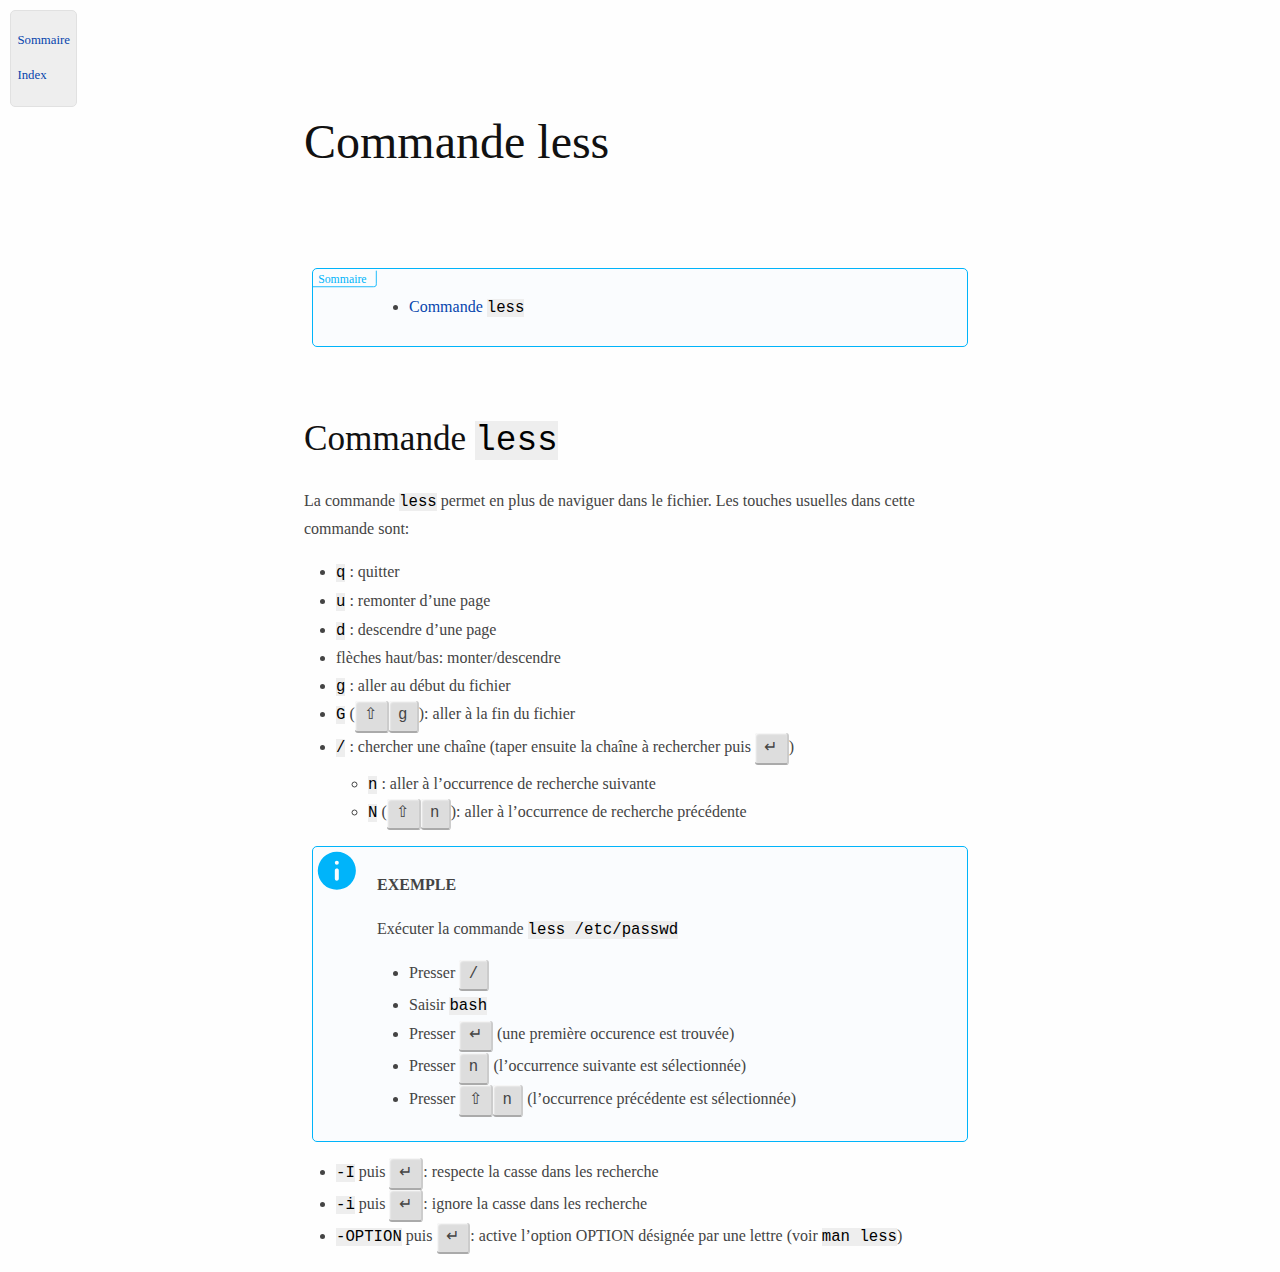
<file: iaux022/less.html>
<!DOCTYPE html>
<html xmlns="http://www.w3.org/1999/xhtml" lang="" xml:lang="">
<head>
  <meta charset="utf-8" />
  <meta name="generator" content="pandoc" />
  <meta name="viewport" content="width=device-width, initial-scale=1.0, user-scalable=yes" />
  <title>Commande less</title>
  <style type="text/css">
      code{white-space: pre-wrap;}
      span.smallcaps{font-variant: small-caps;}
      span.underline{text-decoration: underline;}
      div.column{display: inline-block; vertical-align: top; width: 50%;}
  </style>
  <link rel="stylesheet" href=".//pandoc.css">
  <!--[if lt IE 9]>
    <script src="//cdnjs.cloudflare.com/ajax/libs/html5shiv/3.7.3/html5shiv-printshiv.min.js"></script>
  <![endif]-->
</head>
<body>
<div class="doctitle">Commande less</div>
<nav id="TOC">
<ul>
<li><a href="#commande-less">Commande <code>less</code></a></li>
</ul>
</nav>
<div class="shortcut">
<p><a href="#top">Sommaire</a></p>
<p><a href="./index.html">Index</a></p>
</div>
<h1 id="commande-less">Commande <code>less</code></h1>
<p>La commande <code>less</code> permet en plus de naviguer dans le fichier. Les touches usuelles dans cette commande sont:</p>
<ul>
<li><code>q</code> : quitter</li>
<li><code>u</code> : remonter d’une page</li>
<li><code>d</code> : descendre d’une page</li>
<li>flèches haut/bas: monter/descendre</li>
<li><code>g</code> : aller au début du fichier</li>
<li><code>G</code> (<kbd>⇧</kbd><kbd>g</kbd>): aller à la fin du fichier</li>
<li><code>/</code> : chercher une chaîne (taper ensuite la chaîne à rechercher puis <kbd>↵</kbd>)
<ul>
<li><code>n</code> : aller à l’occurrence de recherche suivante</li>
<li><code>N</code> (<kbd>⇧</kbd><kbd>n</kbd>): aller à l’occurrence de recherche précédente</li>
</ul></li>
</ul>
<div class="information">
<p><strong>EXEMPLE</strong></p>
<p>Exécuter la commande <code>less /etc/passwd</code></p>
<ul>
<li>Presser <kbd>/</kbd></li>
<li>Saisir <code>bash</code></li>
<li>Presser <kbd>↵</kbd> (une première occurence est trouvée)</li>
<li>Presser <kbd>n</kbd> (l’occurrence suivante est sélectionnée)</li>
<li>Presser <kbd>⇧</kbd><kbd>n</kbd> (l’occurrence précédente est sélectionnée)</li>
</ul>
</div>
<ul>
<li><code>-I</code> puis <kbd>↵</kbd>: respecte la casse dans les recherche</li>
<li><code>-i</code> puis <kbd>↵</kbd>: ignore la casse dans les recherche</li>
<li><code>-OPTION</code> puis <kbd>↵</kbd>: active l’option OPTION désignée par une lettre (voir <code>man less</code>)</li>
</ul>
<script src="guide.js"></script>
</body>
</html>
</file>
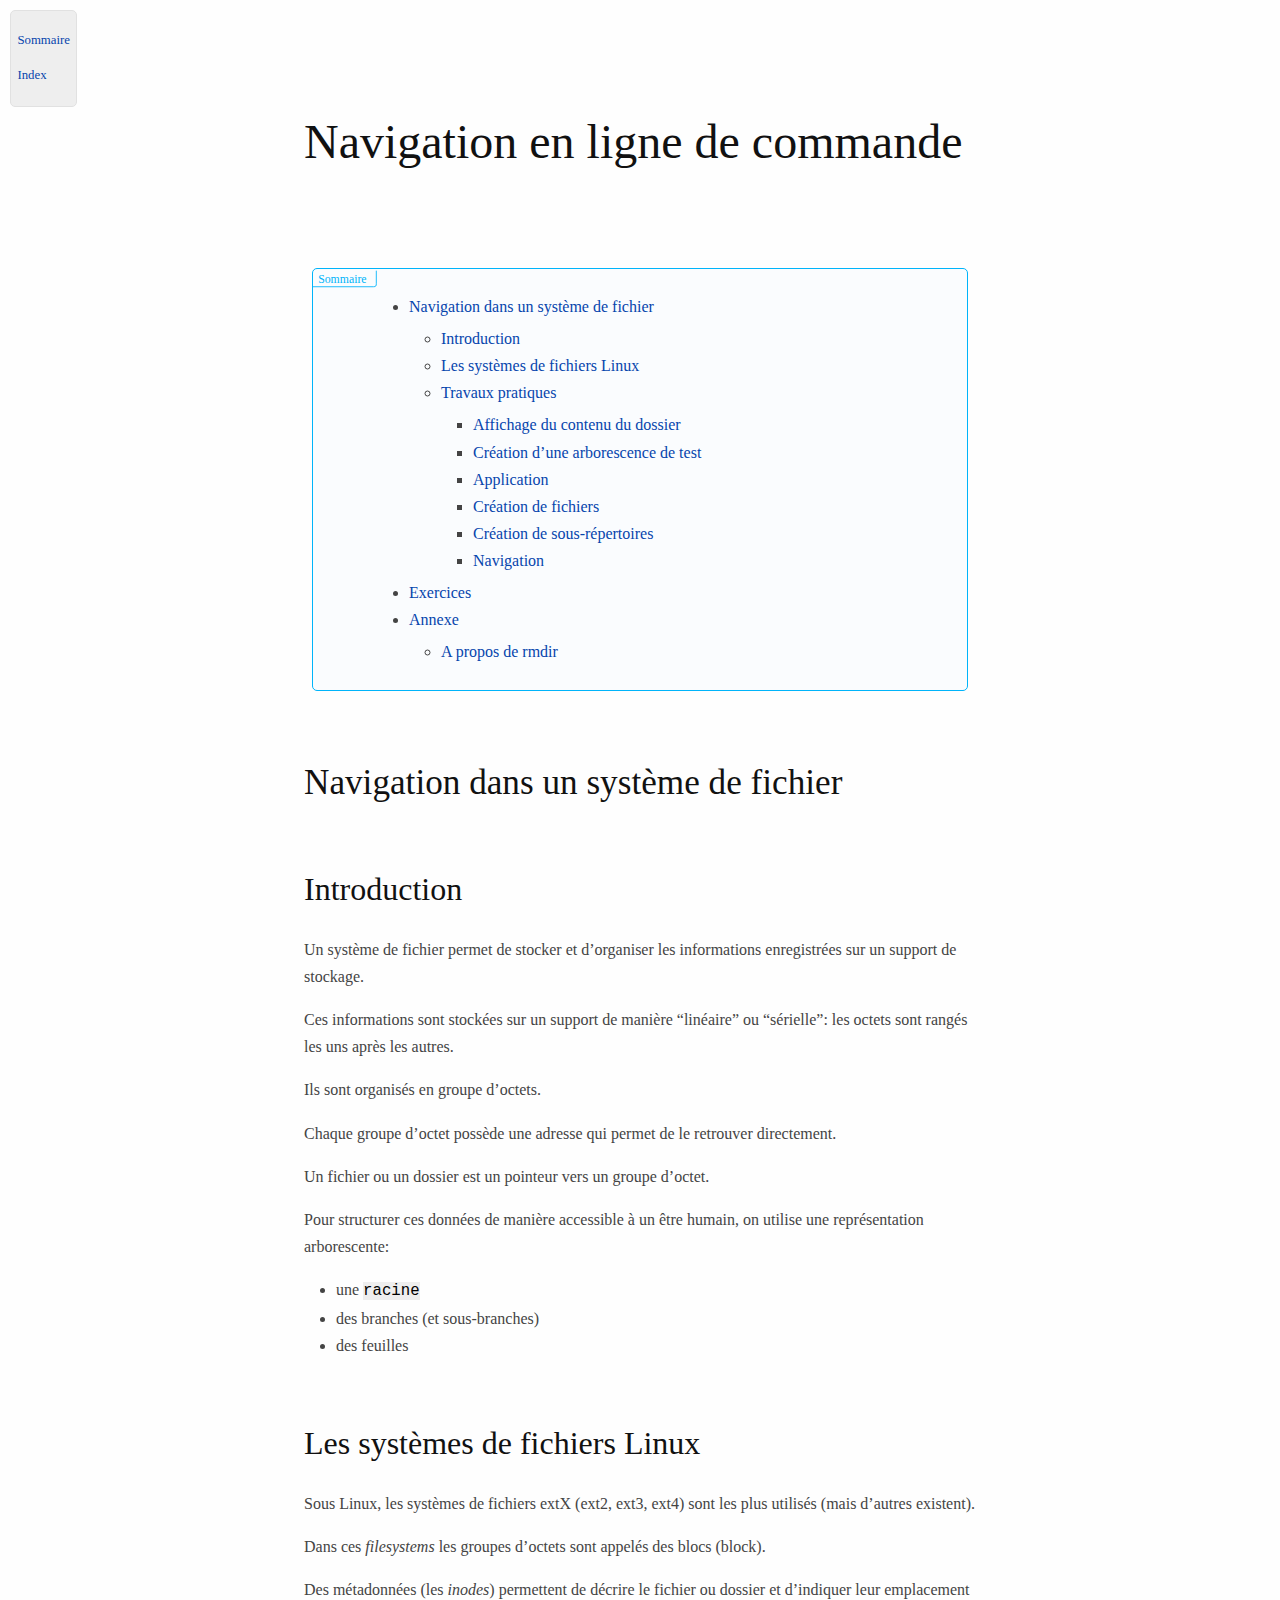
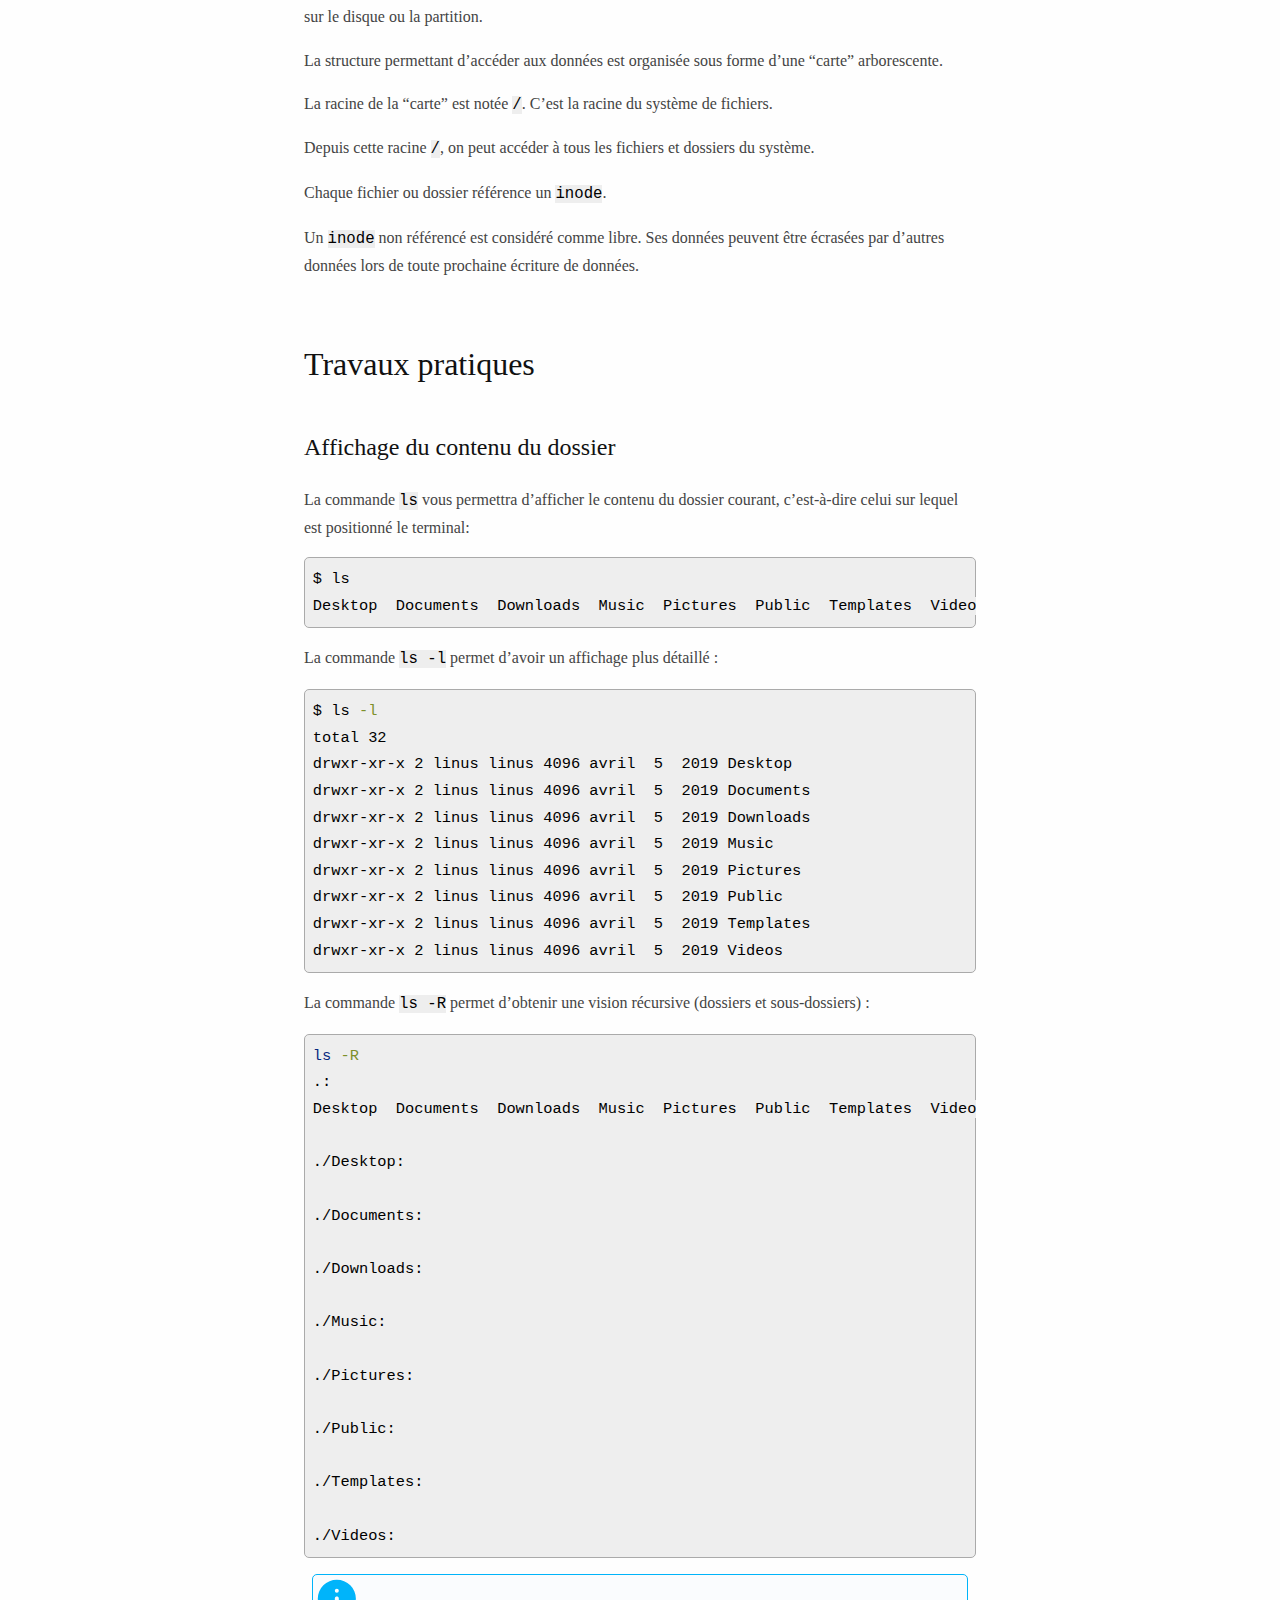
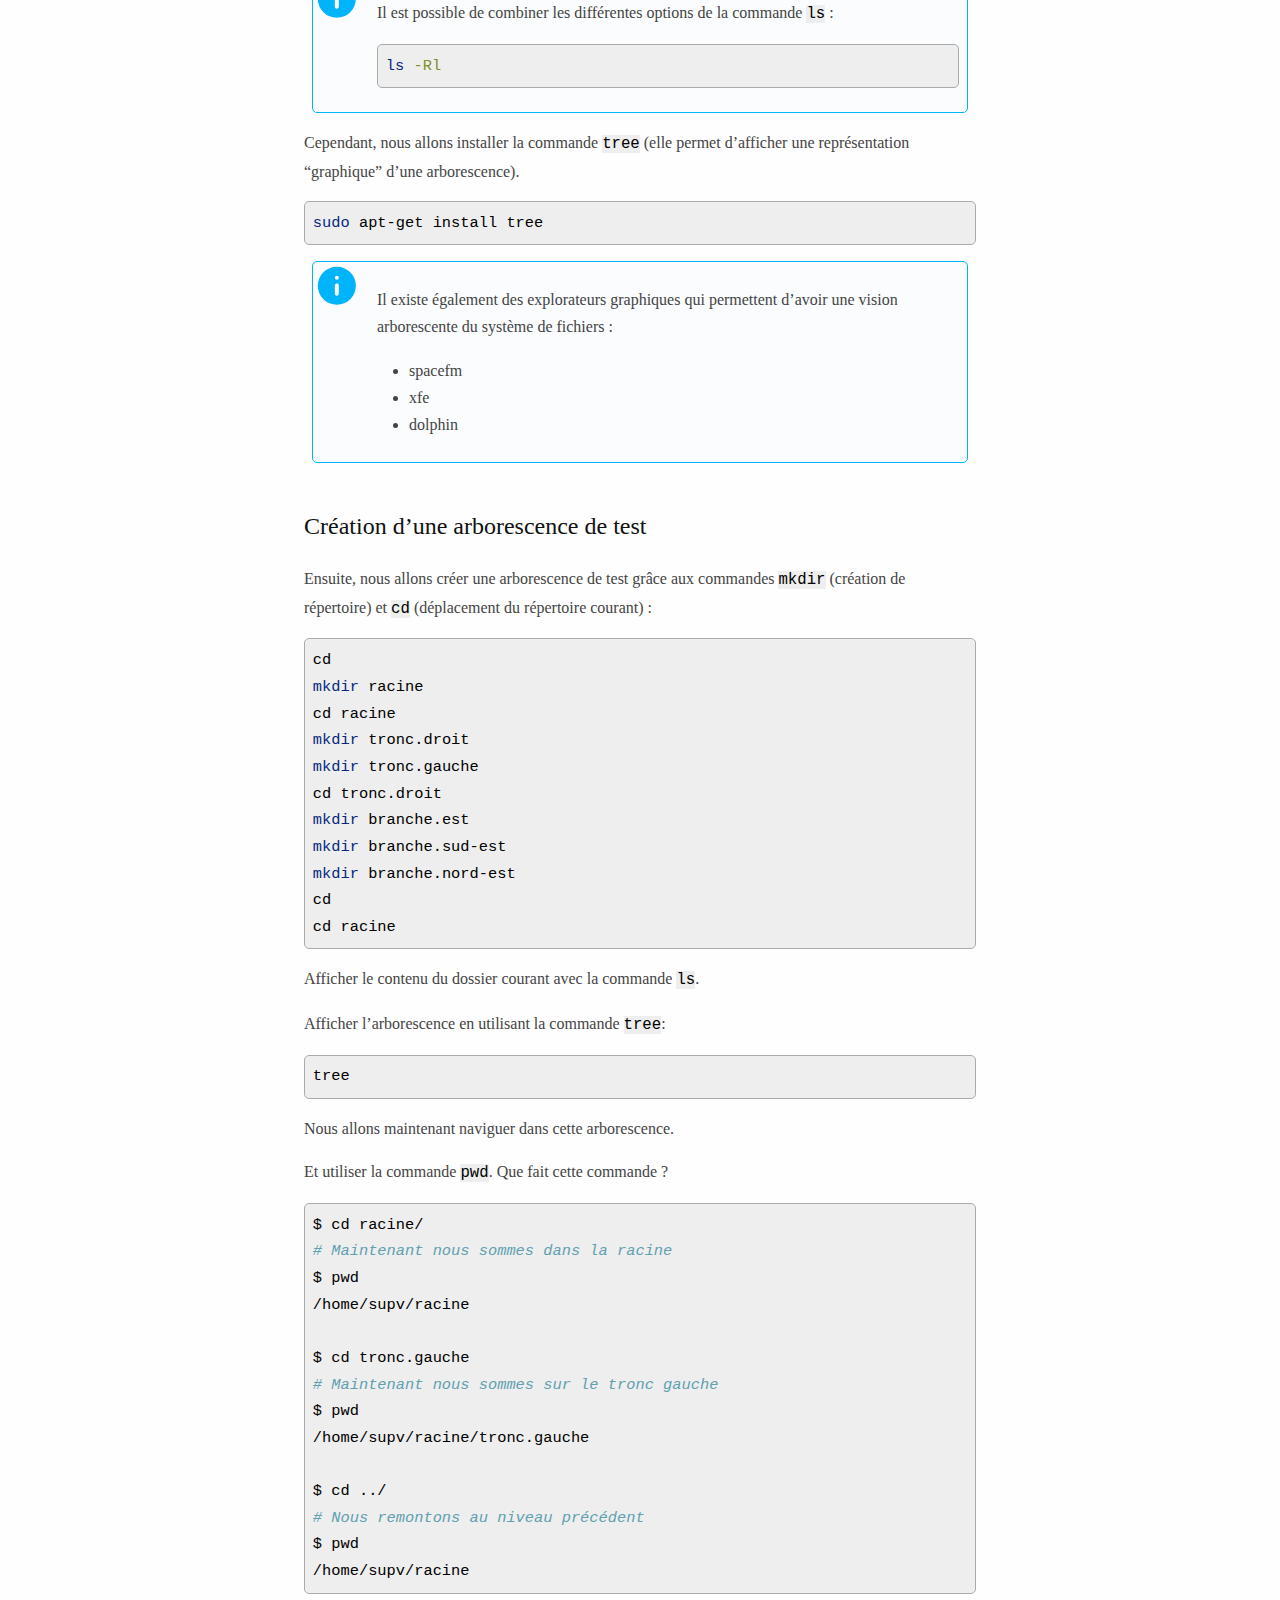
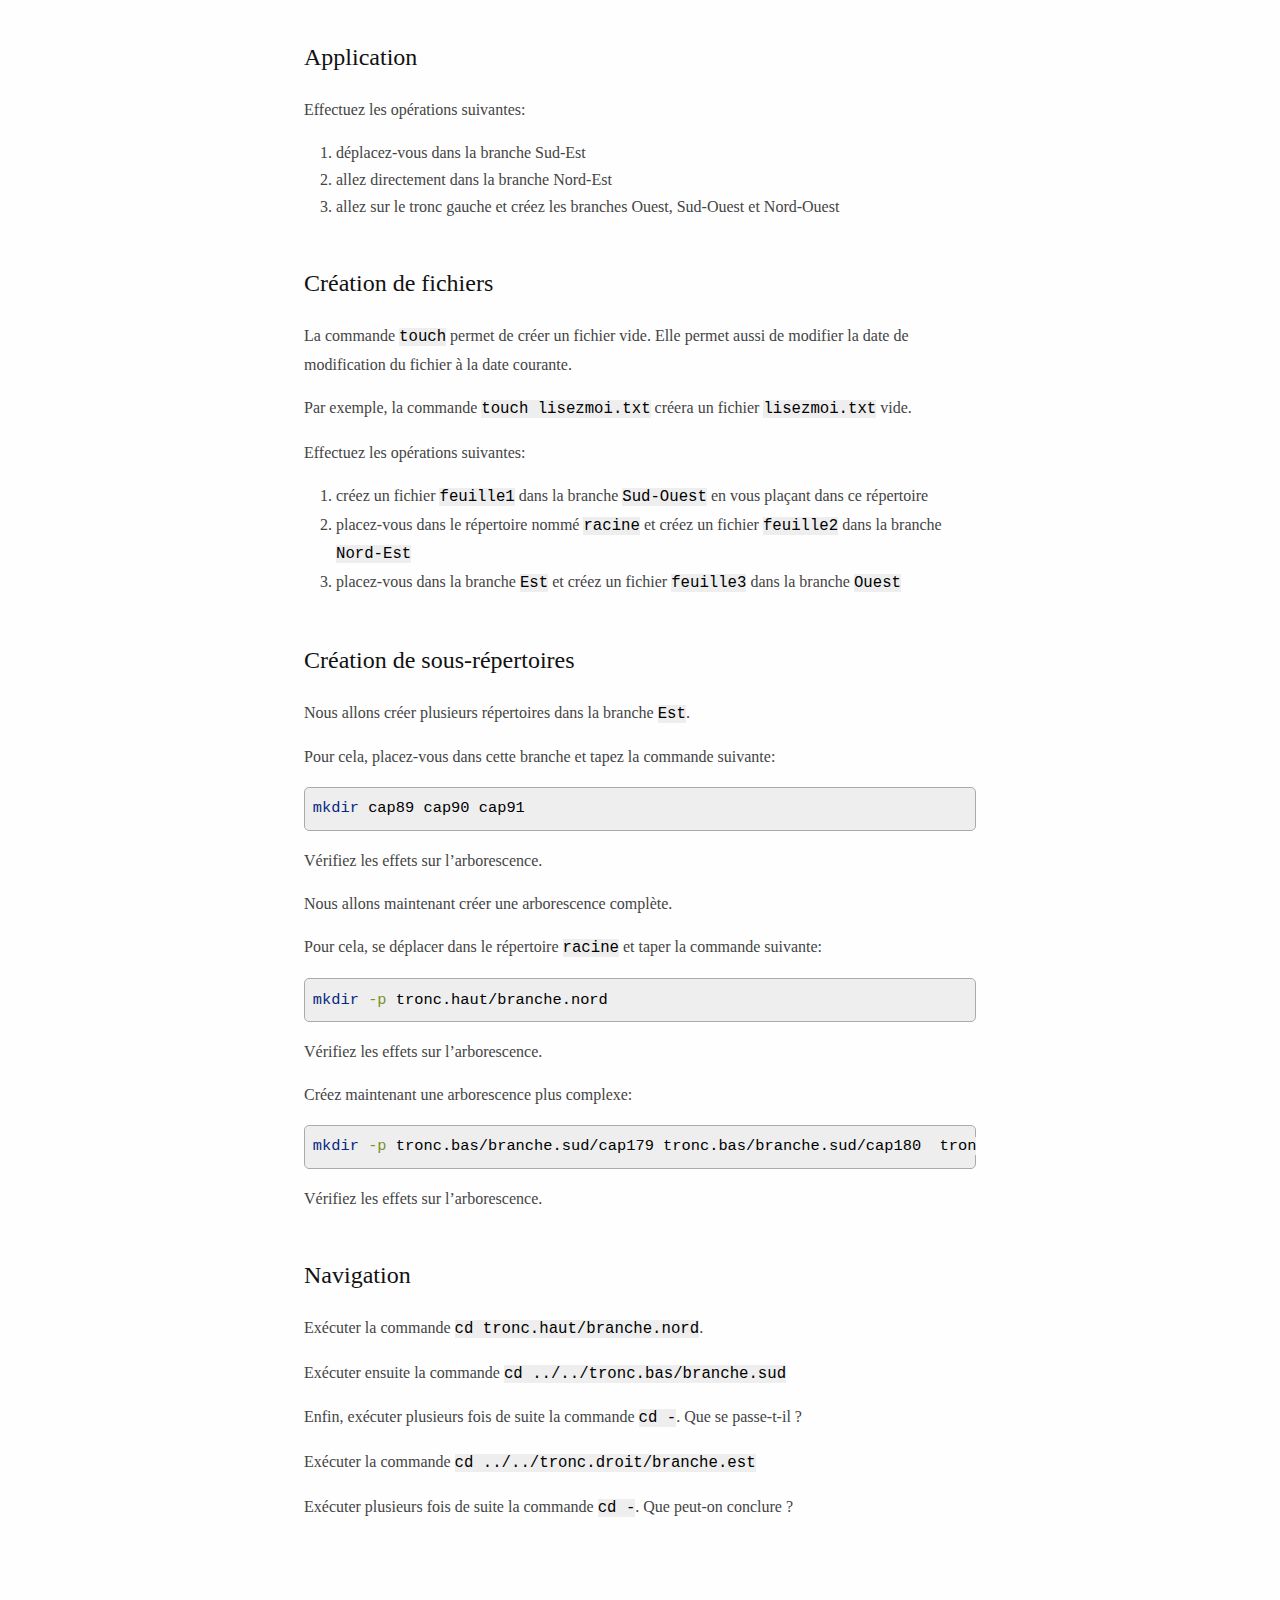
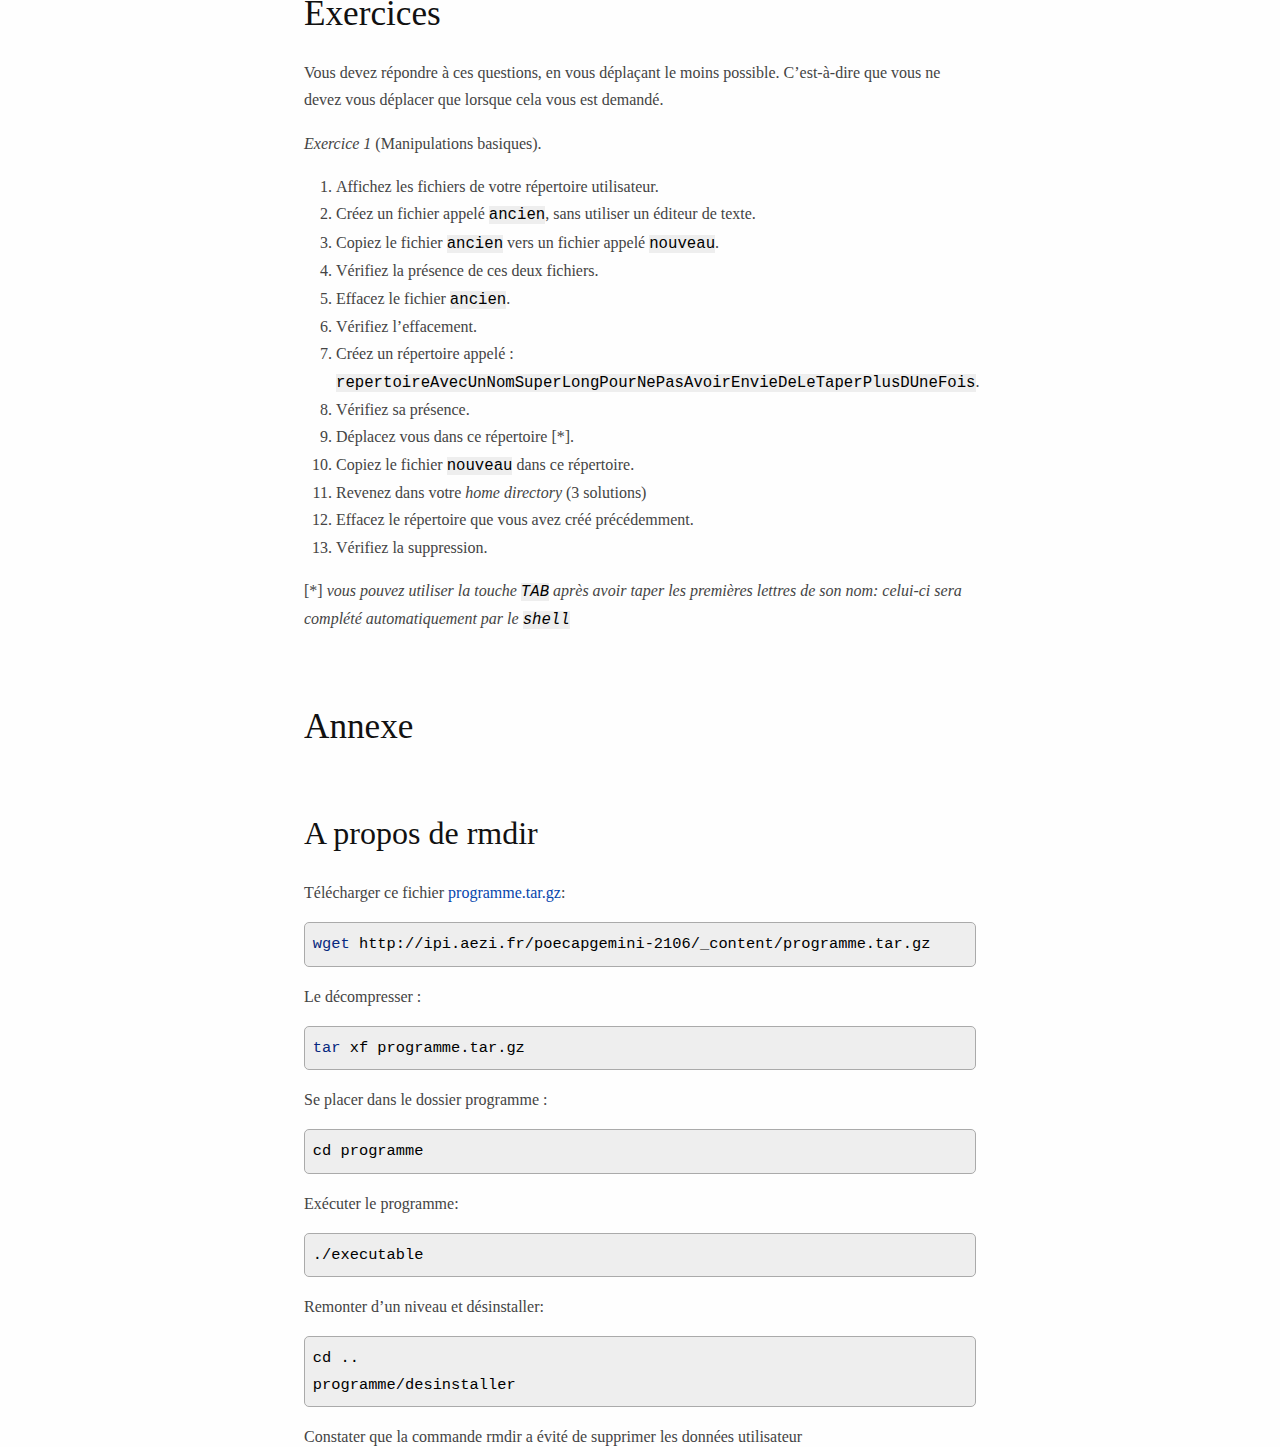
<file: iaux022/navigation-systeme-fichier.html>
<!DOCTYPE html>
<html xmlns="http://www.w3.org/1999/xhtml" lang="" xml:lang="">
<head>
  <meta charset="utf-8" />
  <meta name="generator" content="pandoc" />
  <meta name="viewport" content="width=device-width, initial-scale=1.0, user-scalable=yes" />
  <title>Navigation en ligne de commande</title>
  <style type="text/css">
      code{white-space: pre-wrap;}
      span.smallcaps{font-variant: small-caps;}
      span.underline{text-decoration: underline;}
      div.column{display: inline-block; vertical-align: top; width: 50%;}
  </style>
  <style type="text/css">
pre > code.sourceCode { white-space: pre; position: relative; }
pre > code.sourceCode > span { display: inline-block; line-height: 1.25; }
pre > code.sourceCode > span:empty { height: 1.2em; }
.sourceCode { overflow: visible; }
code.sourceCode > span { color: inherit; text-decoration: inherit; }
div.sourceCode { margin: 1em 0; }
pre.sourceCode { margin: 0; }
@media screen {
div.sourceCode { overflow: auto; }
}
@media print {
pre > code.sourceCode { white-space: pre-wrap; }
pre > code.sourceCode > span { text-indent: -5em; padding-left: 5em; }
}
pre.numberSource code
  { counter-reset: source-line 0; }
pre.numberSource code > span
  { position: relative; left: -4em; counter-increment: source-line; }
pre.numberSource code > span > a:first-child::before
  { content: counter(source-line);
    position: relative; left: -1em; text-align: right; vertical-align: baseline;
    border: none; display: inline-block;
    -webkit-touch-callout: none; -webkit-user-select: none;
    -khtml-user-select: none; -moz-user-select: none;
    -ms-user-select: none; user-select: none;
    padding: 0 4px; width: 4em;
    color: #aaaaaa;
  }
pre.numberSource { margin-left: 3em; border-left: 1px solid #aaaaaa;  padding-left: 4px; }
div.sourceCode
  {   }
@media screen {
pre > code.sourceCode > span > a:first-child::before { text-decoration: underline; }
}
code span.al { color: #ff0000; font-weight: bold; } /* Alert */
code span.an { color: #60a0b0; font-weight: bold; font-style: italic; } /* Annotation */
code span.at { color: #7d9029; } /* Attribute */
code span.bn { color: #40a070; } /* BaseN */
code span.bu { } /* BuiltIn */
code span.cf { color: #007020; font-weight: bold; } /* ControlFlow */
code span.ch { color: #4070a0; } /* Char */
code span.cn { color: #880000; } /* Constant */
code span.co { color: #60a0b0; font-style: italic; } /* Comment */
code span.cv { color: #60a0b0; font-weight: bold; font-style: italic; } /* CommentVar */
code span.do { color: #ba2121; font-style: italic; } /* Documentation */
code span.dt { color: #902000; } /* DataType */
code span.dv { color: #40a070; } /* DecVal */
code span.er { color: #ff0000; font-weight: bold; } /* Error */
code span.ex { } /* Extension */
code span.fl { color: #40a070; } /* Float */
code span.fu { color: #06287e; } /* Function */
code span.im { } /* Import */
code span.in { color: #60a0b0; font-weight: bold; font-style: italic; } /* Information */
code span.kw { color: #007020; font-weight: bold; } /* Keyword */
code span.op { color: #666666; } /* Operator */
code span.ot { color: #007020; } /* Other */
code span.pp { color: #bc7a00; } /* Preprocessor */
code span.sc { color: #4070a0; } /* SpecialChar */
code span.ss { color: #bb6688; } /* SpecialString */
code span.st { color: #4070a0; } /* String */
code span.va { color: #19177c; } /* Variable */
code span.vs { color: #4070a0; } /* VerbatimString */
code span.wa { color: #60a0b0; font-weight: bold; font-style: italic; } /* Warning */
  </style>
  <link rel="stylesheet" href=".//pandoc.css">
  <!--[if lt IE 9]>
    <script src="//cdnjs.cloudflare.com/ajax/libs/html5shiv/3.7.3/html5shiv-printshiv.min.js"></script>
  <![endif]-->
</head>
<body>
<div class="doctitle">Navigation en ligne de commande</div>
<nav id="TOC">
<ul>
<li><a href="#navigation-dans-un-système-de-fichier">Navigation dans un système de fichier</a>
<ul>
<li><a href="#introduction">Introduction</a></li>
<li><a href="#les-systèmes-de-fichiers-linux">Les systèmes de fichiers Linux</a></li>
<li><a href="#travaux-pratiques">Travaux pratiques</a>
<ul>
<li><a href="#affichage-du-contenu-du-dossier">Affichage du contenu du dossier</a></li>
<li><a href="#création-dune-arborescence-de-test">Création d’une arborescence de test</a></li>
<li><a href="#application">Application</a></li>
<li><a href="#création-de-fichiers">Création de fichiers</a></li>
<li><a href="#création-de-sous-répertoires">Création de sous-répertoires</a></li>
<li><a href="#navigation">Navigation</a></li>
</ul></li>
</ul></li>
<li><a href="#exercices">Exercices</a></li>
<li><a href="#annexe">Annexe</a>
<ul>
<li><a href="#a-propos-de-rmdir">A propos de rmdir</a></li>
</ul></li>
</ul>
</nav>
<div class="shortcut">
<p><a href="#top">Sommaire</a></p>
<p><a href="./index.html">Index</a></p>
</div>
<h1 id="navigation-dans-un-système-de-fichier">Navigation dans un système de fichier</h1>
<h2 id="introduction">Introduction</h2>
<p>Un système de fichier permet de stocker et d’organiser les informations enregistrées sur un support de stockage.</p>
<p>Ces informations sont stockées sur un support de manière “linéaire” ou “sérielle”: les octets sont rangés les uns après les autres.</p>
<p>Ils sont organisés en groupe d’octets.</p>
<p>Chaque groupe d’octet possède une adresse qui permet de le retrouver directement.</p>
<p>Un fichier ou un dossier est un pointeur vers un groupe d’octet.</p>
<p>Pour structurer ces données de manière accessible à un être humain, on utilise une représentation arborescente:</p>
<ul>
<li>une <code>racine</code></li>
<li>des branches (et sous-branches)</li>
<li>des feuilles</li>
</ul>
<h2 id="les-systèmes-de-fichiers-linux">Les systèmes de fichiers Linux</h2>
<p>Sous Linux, les systèmes de fichiers extX (ext2, ext3, ext4) sont les plus utilisés (mais d’autres existent).</p>
<p>Dans ces <em>filesystems</em> les groupes d’octets sont appelés des blocs (block).</p>
<p>Des métadonnées (les <em>inodes</em>) permettent de décrire le fichier ou dossier et d’indiquer leur emplacement sur le disque ou la partition.</p>
<p>La structure permettant d’accéder aux données est organisée sous forme d’une “carte” arborescente.</p>
<p>La racine de la “carte” est notée <code>/</code>. C’est la racine du système de fichiers.</p>
<p>Depuis cette racine <code>/</code>, on peut accéder à tous les fichiers et dossiers du système.</p>
<p>Chaque fichier ou dossier référence un <code>inode</code>.</p>
<p>Un <code>inode</code> non référencé est considéré comme libre. Ses données peuvent être écrasées par d’autres données lors de toute prochaine écriture de données.</p>
<h2 id="travaux-pratiques">Travaux pratiques</h2>
<h3 id="affichage-du-contenu-du-dossier">Affichage du contenu du dossier</h3>
<p>La commande <code>ls</code> vous permettra d’afficher le contenu du dossier courant, c’est-à-dire celui sur lequel est positionné le terminal:</p>
<div class="sourceCode" id="cb1"><pre class="sourceCode bash"><code class="sourceCode bash"><span id="cb1-1"><a href="#cb1-1" aria-hidden="true" tabindex="-1"></a><span class="ex">$</span> ls</span>
<span id="cb1-2"><a href="#cb1-2" aria-hidden="true" tabindex="-1"></a><span class="ex">Desktop</span>  Documents  Downloads  Music  Pictures  Public  Templates  Videos</span></code></pre></div>
<p>La commande <code>ls -l</code> permet d’avoir un affichage plus détaillé :</p>
<div class="sourceCode" id="cb2"><pre class="sourceCode bash"><code class="sourceCode bash"><span id="cb2-1"><a href="#cb2-1" aria-hidden="true" tabindex="-1"></a><span class="ex">$</span> ls <span class="at">-l</span></span>
<span id="cb2-2"><a href="#cb2-2" aria-hidden="true" tabindex="-1"></a><span class="ex">total</span> 32</span>
<span id="cb2-3"><a href="#cb2-3" aria-hidden="true" tabindex="-1"></a><span class="ex">drwxr-xr-x</span> 2 linus linus 4096 avril  5  2019 Desktop</span>
<span id="cb2-4"><a href="#cb2-4" aria-hidden="true" tabindex="-1"></a><span class="ex">drwxr-xr-x</span> 2 linus linus 4096 avril  5  2019 Documents</span>
<span id="cb2-5"><a href="#cb2-5" aria-hidden="true" tabindex="-1"></a><span class="ex">drwxr-xr-x</span> 2 linus linus 4096 avril  5  2019 Downloads</span>
<span id="cb2-6"><a href="#cb2-6" aria-hidden="true" tabindex="-1"></a><span class="ex">drwxr-xr-x</span> 2 linus linus 4096 avril  5  2019 Music</span>
<span id="cb2-7"><a href="#cb2-7" aria-hidden="true" tabindex="-1"></a><span class="ex">drwxr-xr-x</span> 2 linus linus 4096 avril  5  2019 Pictures</span>
<span id="cb2-8"><a href="#cb2-8" aria-hidden="true" tabindex="-1"></a><span class="ex">drwxr-xr-x</span> 2 linus linus 4096 avril  5  2019 Public</span>
<span id="cb2-9"><a href="#cb2-9" aria-hidden="true" tabindex="-1"></a><span class="ex">drwxr-xr-x</span> 2 linus linus 4096 avril  5  2019 Templates</span>
<span id="cb2-10"><a href="#cb2-10" aria-hidden="true" tabindex="-1"></a><span class="ex">drwxr-xr-x</span> 2 linus linus 4096 avril  5  2019 Videos</span></code></pre></div>
<p>La commande <code>ls -R</code> permet d’obtenir une vision récursive (dossiers et sous-dossiers) :</p>
<div class="sourceCode" id="cb3"><pre class="sourceCode bash"><code class="sourceCode bash"><span id="cb3-1"><a href="#cb3-1" aria-hidden="true" tabindex="-1"></a><span class="fu">ls</span> <span class="at">-R</span></span>
<span id="cb3-2"><a href="#cb3-2" aria-hidden="true" tabindex="-1"></a><span class="ex">.:</span></span>
<span id="cb3-3"><a href="#cb3-3" aria-hidden="true" tabindex="-1"></a><span class="ex">Desktop</span>  Documents  Downloads  Music  Pictures  Public  Templates  Videos</span>
<span id="cb3-4"><a href="#cb3-4" aria-hidden="true" tabindex="-1"></a></span>
<span id="cb3-5"><a href="#cb3-5" aria-hidden="true" tabindex="-1"></a><span class="ex">./Desktop:</span></span>
<span id="cb3-6"><a href="#cb3-6" aria-hidden="true" tabindex="-1"></a></span>
<span id="cb3-7"><a href="#cb3-7" aria-hidden="true" tabindex="-1"></a><span class="ex">./Documents:</span></span>
<span id="cb3-8"><a href="#cb3-8" aria-hidden="true" tabindex="-1"></a></span>
<span id="cb3-9"><a href="#cb3-9" aria-hidden="true" tabindex="-1"></a><span class="ex">./Downloads:</span></span>
<span id="cb3-10"><a href="#cb3-10" aria-hidden="true" tabindex="-1"></a></span>
<span id="cb3-11"><a href="#cb3-11" aria-hidden="true" tabindex="-1"></a><span class="ex">./Music:</span></span>
<span id="cb3-12"><a href="#cb3-12" aria-hidden="true" tabindex="-1"></a></span>
<span id="cb3-13"><a href="#cb3-13" aria-hidden="true" tabindex="-1"></a><span class="ex">./Pictures:</span></span>
<span id="cb3-14"><a href="#cb3-14" aria-hidden="true" tabindex="-1"></a></span>
<span id="cb3-15"><a href="#cb3-15" aria-hidden="true" tabindex="-1"></a><span class="ex">./Public:</span></span>
<span id="cb3-16"><a href="#cb3-16" aria-hidden="true" tabindex="-1"></a></span>
<span id="cb3-17"><a href="#cb3-17" aria-hidden="true" tabindex="-1"></a><span class="ex">./Templates:</span></span>
<span id="cb3-18"><a href="#cb3-18" aria-hidden="true" tabindex="-1"></a></span>
<span id="cb3-19"><a href="#cb3-19" aria-hidden="true" tabindex="-1"></a><span class="ex">./Videos:</span></span></code></pre></div>
<div class="information">
<p>Il est possible de combiner les différentes options de la commande <code>ls</code> :</p>
<div class="sourceCode" id="cb4"><pre class="sourceCode bash"><code class="sourceCode bash"><span id="cb4-1"><a href="#cb4-1" aria-hidden="true" tabindex="-1"></a><span class="fu">ls</span> <span class="at">-Rl</span></span></code></pre></div>
</div>
<p>Cependant, nous allons installer la commande <code>tree</code> (elle permet d’afficher une représentation “graphique” d’une arborescence).</p>
<div class="sourceCode" id="cb5"><pre class="sourceCode bash"><code class="sourceCode bash"><span id="cb5-1"><a href="#cb5-1" aria-hidden="true" tabindex="-1"></a><span class="fu">sudo</span> apt-get install tree</span></code></pre></div>
<div class="information">
<p>Il existe également des explorateurs graphiques qui permettent d’avoir une vision arborescente du système de fichiers :</p>
<ul>
<li>spacefm</li>
<li>xfe</li>
<li>dolphin</li>
</ul>
</div>
<h3 id="création-dune-arborescence-de-test">Création d’une arborescence de test</h3>
<p>Ensuite, nous allons créer une arborescence de test grâce aux commandes <code>mkdir</code> (création de répertoire) et <code>cd</code> (déplacement du répertoire courant) :</p>
<div class="sourceCode" id="cb6"><pre class="sourceCode bash"><code class="sourceCode bash"><span id="cb6-1"><a href="#cb6-1" aria-hidden="true" tabindex="-1"></a><span class="bu">cd</span></span>
<span id="cb6-2"><a href="#cb6-2" aria-hidden="true" tabindex="-1"></a><span class="fu">mkdir</span> racine</span>
<span id="cb6-3"><a href="#cb6-3" aria-hidden="true" tabindex="-1"></a><span class="bu">cd</span> racine</span>
<span id="cb6-4"><a href="#cb6-4" aria-hidden="true" tabindex="-1"></a><span class="fu">mkdir</span> tronc.droit</span>
<span id="cb6-5"><a href="#cb6-5" aria-hidden="true" tabindex="-1"></a><span class="fu">mkdir</span> tronc.gauche</span>
<span id="cb6-6"><a href="#cb6-6" aria-hidden="true" tabindex="-1"></a><span class="bu">cd</span> tronc.droit</span>
<span id="cb6-7"><a href="#cb6-7" aria-hidden="true" tabindex="-1"></a><span class="fu">mkdir</span> branche.est</span>
<span id="cb6-8"><a href="#cb6-8" aria-hidden="true" tabindex="-1"></a><span class="fu">mkdir</span> branche.sud-est</span>
<span id="cb6-9"><a href="#cb6-9" aria-hidden="true" tabindex="-1"></a><span class="fu">mkdir</span> branche.nord-est</span>
<span id="cb6-10"><a href="#cb6-10" aria-hidden="true" tabindex="-1"></a><span class="bu">cd</span></span>
<span id="cb6-11"><a href="#cb6-11" aria-hidden="true" tabindex="-1"></a><span class="bu">cd</span> racine</span></code></pre></div>
<p>Afficher le contenu du dossier courant avec la commande <code>ls</code>.</p>
<p>Afficher l’arborescence en utilisant la commande <code>tree</code>:</p>
<div class="sourceCode" id="cb7"><pre class="sourceCode bash"><code class="sourceCode bash"><span id="cb7-1"><a href="#cb7-1" aria-hidden="true" tabindex="-1"></a><span class="ex">tree</span></span></code></pre></div>
<p>Nous allons maintenant naviguer dans cette arborescence.</p>
<p>Et utiliser la commande <code>pwd</code>. Que fait cette commande ?</p>
<div class="sourceCode" id="cb8"><pre class="sourceCode bash"><code class="sourceCode bash"><span id="cb8-1"><a href="#cb8-1" aria-hidden="true" tabindex="-1"></a><span class="ex">$</span> cd racine/</span>
<span id="cb8-2"><a href="#cb8-2" aria-hidden="true" tabindex="-1"></a><span class="co"># Maintenant nous sommes dans la racine</span></span>
<span id="cb8-3"><a href="#cb8-3" aria-hidden="true" tabindex="-1"></a><span class="ex">$</span> pwd</span>
<span id="cb8-4"><a href="#cb8-4" aria-hidden="true" tabindex="-1"></a><span class="ex">/home/supv/racine</span></span>
<span id="cb8-5"><a href="#cb8-5" aria-hidden="true" tabindex="-1"></a></span>
<span id="cb8-6"><a href="#cb8-6" aria-hidden="true" tabindex="-1"></a><span class="ex">$</span> cd tronc.gauche</span>
<span id="cb8-7"><a href="#cb8-7" aria-hidden="true" tabindex="-1"></a><span class="co"># Maintenant nous sommes sur le tronc gauche</span></span>
<span id="cb8-8"><a href="#cb8-8" aria-hidden="true" tabindex="-1"></a><span class="ex">$</span> pwd</span>
<span id="cb8-9"><a href="#cb8-9" aria-hidden="true" tabindex="-1"></a><span class="ex">/home/supv/racine/tronc.gauche</span></span>
<span id="cb8-10"><a href="#cb8-10" aria-hidden="true" tabindex="-1"></a></span>
<span id="cb8-11"><a href="#cb8-11" aria-hidden="true" tabindex="-1"></a><span class="ex">$</span> cd ../</span>
<span id="cb8-12"><a href="#cb8-12" aria-hidden="true" tabindex="-1"></a><span class="co"># Nous remontons au niveau précédent</span></span>
<span id="cb8-13"><a href="#cb8-13" aria-hidden="true" tabindex="-1"></a><span class="ex">$</span> pwd</span>
<span id="cb8-14"><a href="#cb8-14" aria-hidden="true" tabindex="-1"></a><span class="ex">/home/supv/racine</span></span></code></pre></div>
<h3 id="application">Application</h3>
<p>Effectuez les opérations suivantes:</p>
<ol type="1">
<li>déplacez-vous dans la branche Sud-Est</li>
<li>allez directement dans la branche Nord-Est</li>
<li>allez sur le tronc gauche et créez les branches Ouest, Sud-Ouest et Nord-Ouest</li>
</ol>
<h3 id="création-de-fichiers">Création de fichiers</h3>
<p>La commande <code>touch</code> permet de créer un fichier vide. Elle permet aussi de modifier la date de modification du fichier à la date courante.</p>
<p>Par exemple, la commande <code>touch lisezmoi.txt</code> créera un fichier <code>lisezmoi.txt</code> vide.</p>
<p>Effectuez les opérations suivantes:</p>
<ol type="1">
<li>créez un fichier <code>feuille1</code> dans la branche <code>Sud-Ouest</code> en vous plaçant dans ce répertoire</li>
<li>placez-vous dans le répertoire nommé <code>racine</code> et créez un fichier <code>feuille2</code> dans la branche <code>Nord-Est</code></li>
<li>placez-vous dans la branche <code>Est</code> et créez un fichier <code>feuille3</code> dans la branche <code>Ouest</code></li>
</ol>
<h3 id="création-de-sous-répertoires">Création de sous-répertoires</h3>
<p>Nous allons créer plusieurs répertoires dans la branche <code>Est</code>.</p>
<p>Pour cela, placez-vous dans cette branche et tapez la commande suivante:</p>
<div class="sourceCode" id="cb9"><pre class="sourceCode bash"><code class="sourceCode bash"><span id="cb9-1"><a href="#cb9-1" aria-hidden="true" tabindex="-1"></a><span class="fu">mkdir</span> cap89 cap90 cap91</span></code></pre></div>
<p>Vérifiez les effets sur l’arborescence.</p>
<p>Nous allons maintenant créer une arborescence complète.</p>
<p>Pour cela, se déplacer dans le répertoire <code>racine</code> et taper la commande suivante:</p>
<div class="sourceCode" id="cb10"><pre class="sourceCode bash"><code class="sourceCode bash"><span id="cb10-1"><a href="#cb10-1" aria-hidden="true" tabindex="-1"></a><span class="fu">mkdir</span> <span class="at">-p</span> tronc.haut/branche.nord</span></code></pre></div>
<p>Vérifiez les effets sur l’arborescence.</p>
<p>Créez maintenant une arborescence plus complexe:</p>
<div class="sourceCode" id="cb11"><pre class="sourceCode bash"><code class="sourceCode bash"><span id="cb11-1"><a href="#cb11-1" aria-hidden="true" tabindex="-1"></a><span class="fu">mkdir</span> <span class="at">-p</span> tronc.bas/branche.sud/cap179 tronc.bas/branche.sud/cap180  tronc.bas/branche.sud/cap181</span></code></pre></div>
<p>Vérifiez les effets sur l’arborescence.</p>
<h3 id="navigation">Navigation</h3>
<p>Exécuter la commande <code>cd tronc.haut/branche.nord</code>.</p>
<p>Exécuter ensuite la commande <code>cd ../../tronc.bas/branche.sud</code></p>
<p>Enfin, exécuter plusieurs fois de suite la commande <code>cd -</code>. Que se passe-t-il ?</p>
<p>Exécuter la commande <code>cd ../../tronc.droit/branche.est</code></p>
<p>Exécuter plusieurs fois de suite la commande <code>cd -</code>. Que peut-on conclure ?</p>
<h1 id="exercices">Exercices</h1>
<p>Vous devez répondre à ces questions, en vous déplaçant le moins possible. C’est-à-dire que vous ne devez vous déplacer que lorsque cela vous est demandé.</p>
<p><em>Exercice 1</em> (Manipulations basiques).</p>
<ol type="1">
<li>Affichez les fichiers de votre répertoire utilisateur.</li>
<li>Créez un fichier appelé <code>ancien</code>, sans utiliser un éditeur de texte.</li>
<li>Copiez le fichier <code>ancien</code> vers un fichier appelé <code>nouveau</code>.</li>
<li>Vérifiez la présence de ces deux fichiers.</li>
<li>Effacez le fichier <code>ancien</code>.</li>
<li>Vérifiez l’effacement.</li>
<li>Créez un répertoire appelé : <code>repertoireAvecUnNomSuperLongPourNePasAvoirEnvieDeLeTaperPlusDUneFois</code>.</li>
<li>Vérifiez sa présence.</li>
<li>Déplacez vous dans ce répertoire [*].</li>
<li>Copiez le fichier <code>nouveau</code> dans ce répertoire.</li>
<li>Revenez dans votre <em>home directory</em> (3 solutions)</li>
<li>Effacez le répertoire que vous avez créé précédemment.</li>
<li>Vérifiez la suppression.</li>
</ol>
<p>[*] <em>vous pouvez utiliser la touche <code>TAB</code> après avoir taper les premières lettres de son nom: celui-ci sera complété automatiquement par le <code>shell</code></em></p>
<h1 id="annexe">Annexe</h1>
<h2 id="a-propos-de-rmdir">A propos de rmdir</h2>
<p>Télécharger ce fichier <a href="_content/programme.tar.gz">programme.tar.gz</a>:</p>
<div class="sourceCode" id="cb12"><pre class="sourceCode bash"><code class="sourceCode bash"><span id="cb12-1"><a href="#cb12-1" aria-hidden="true" tabindex="-1"></a><span class="fu">wget</span> http://ipi.aezi.fr/poecapgemini-2106/_content/programme.tar.gz</span></code></pre></div>
<p>Le décompresser :</p>
<div class="sourceCode" id="cb13"><pre class="sourceCode bash"><code class="sourceCode bash"><span id="cb13-1"><a href="#cb13-1" aria-hidden="true" tabindex="-1"></a><span class="fu">tar</span> xf programme.tar.gz</span></code></pre></div>
<p>Se placer dans le dossier programme :</p>
<div class="sourceCode" id="cb14"><pre class="sourceCode bash"><code class="sourceCode bash"><span id="cb14-1"><a href="#cb14-1" aria-hidden="true" tabindex="-1"></a><span class="bu">cd</span> programme</span></code></pre></div>
<p>Exécuter le programme:</p>
<div class="sourceCode" id="cb15"><pre class="sourceCode bash"><code class="sourceCode bash"><span id="cb15-1"><a href="#cb15-1" aria-hidden="true" tabindex="-1"></a><span class="ex">./executable</span></span></code></pre></div>
<p>Remonter d’un niveau et désinstaller:</p>
<div class="sourceCode" id="cb16"><pre class="sourceCode bash"><code class="sourceCode bash"><span id="cb16-1"><a href="#cb16-1" aria-hidden="true" tabindex="-1"></a><span class="bu">cd</span> ..</span>
<span id="cb16-2"><a href="#cb16-2" aria-hidden="true" tabindex="-1"></a><span class="ex">programme/desinstaller</span></span></code></pre></div>
<p>Constater que la commande rmdir a évité de supprimer les données utilisateur</p>
<script src="guide.js"></script>
</body>
</html>
</file>
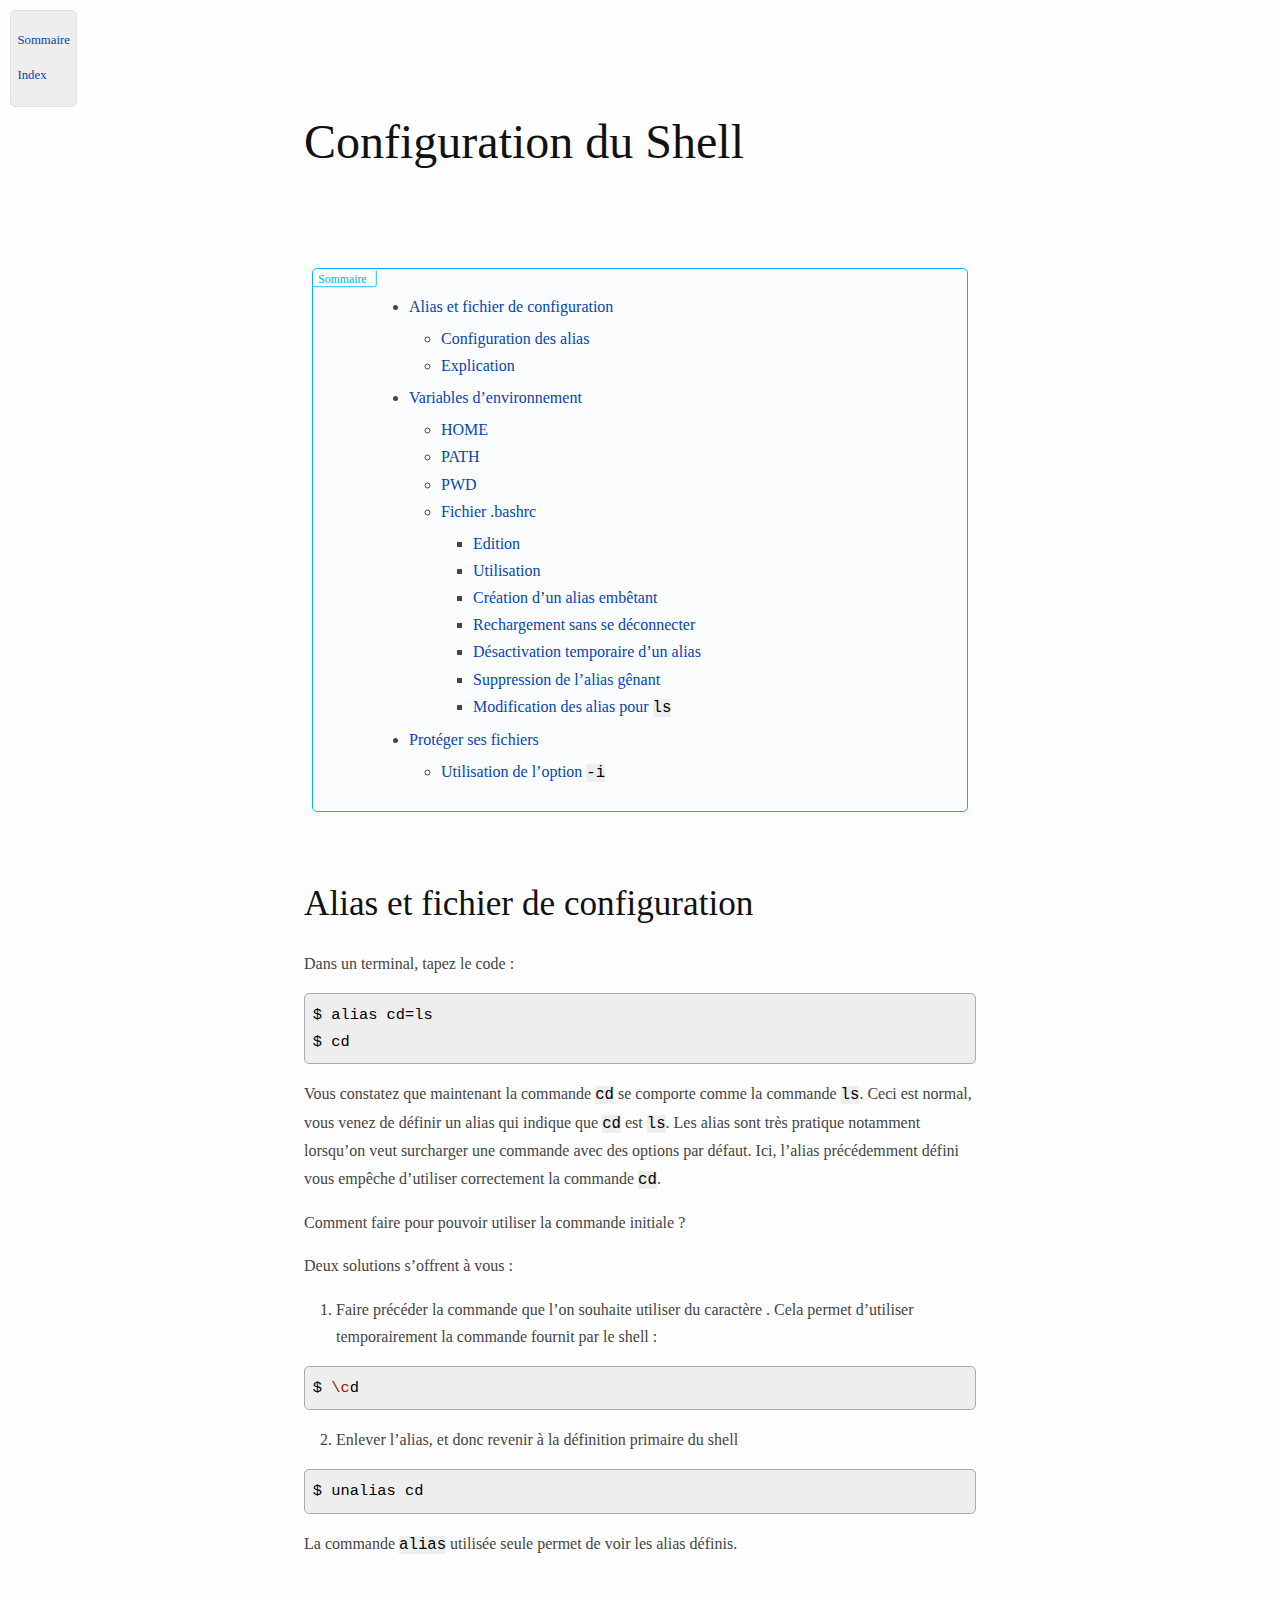
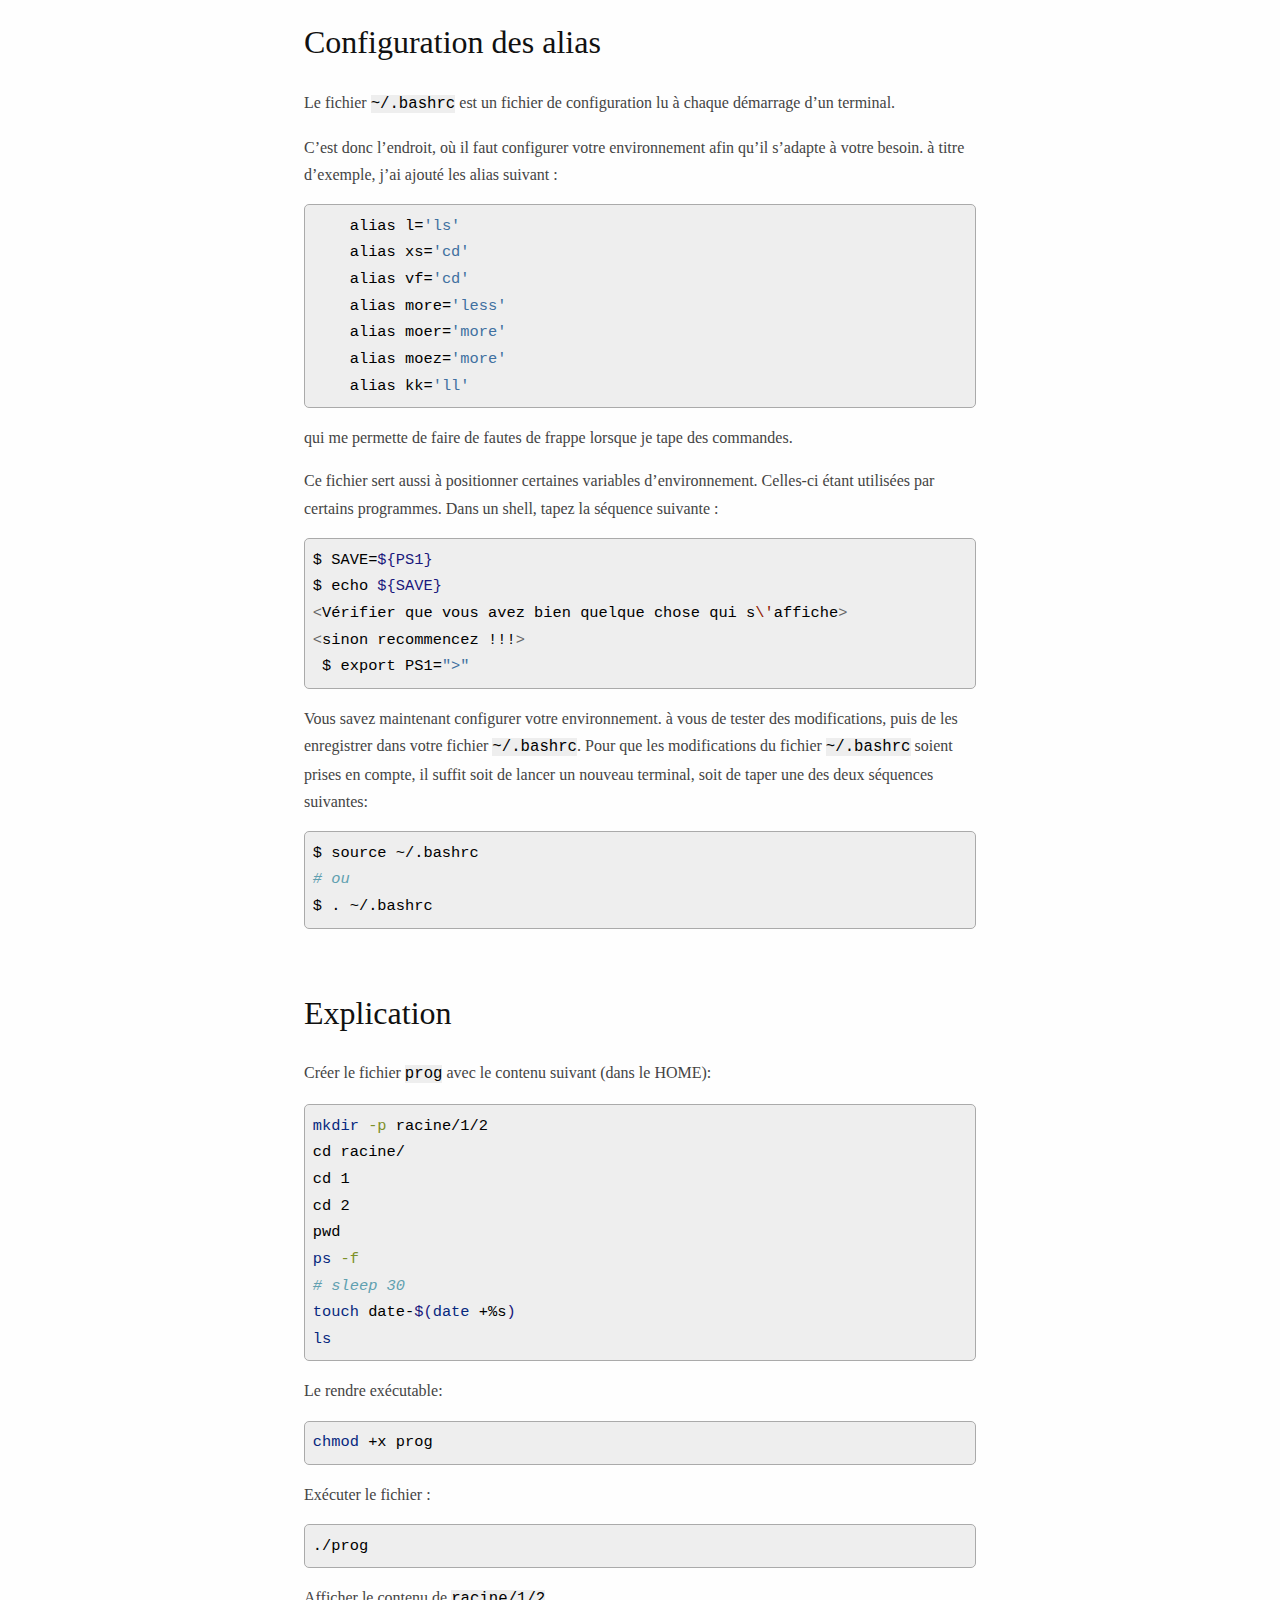
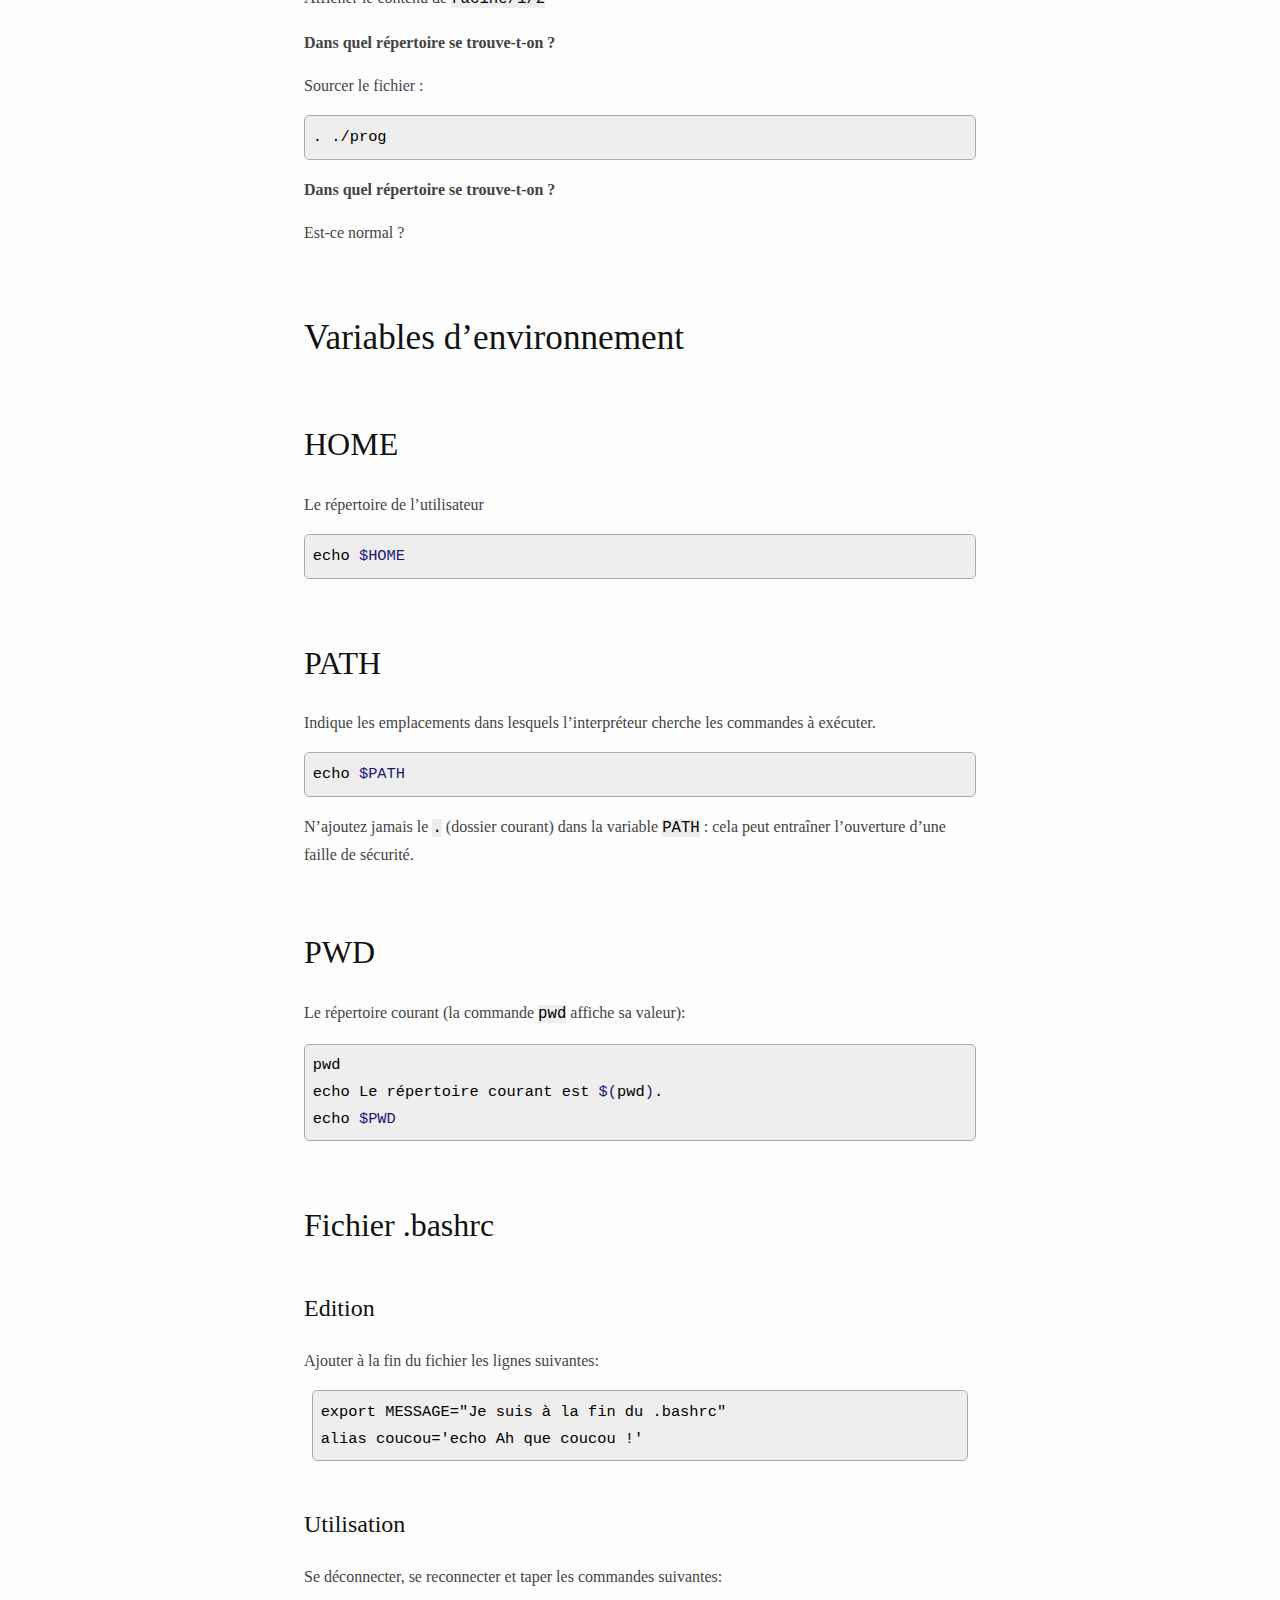
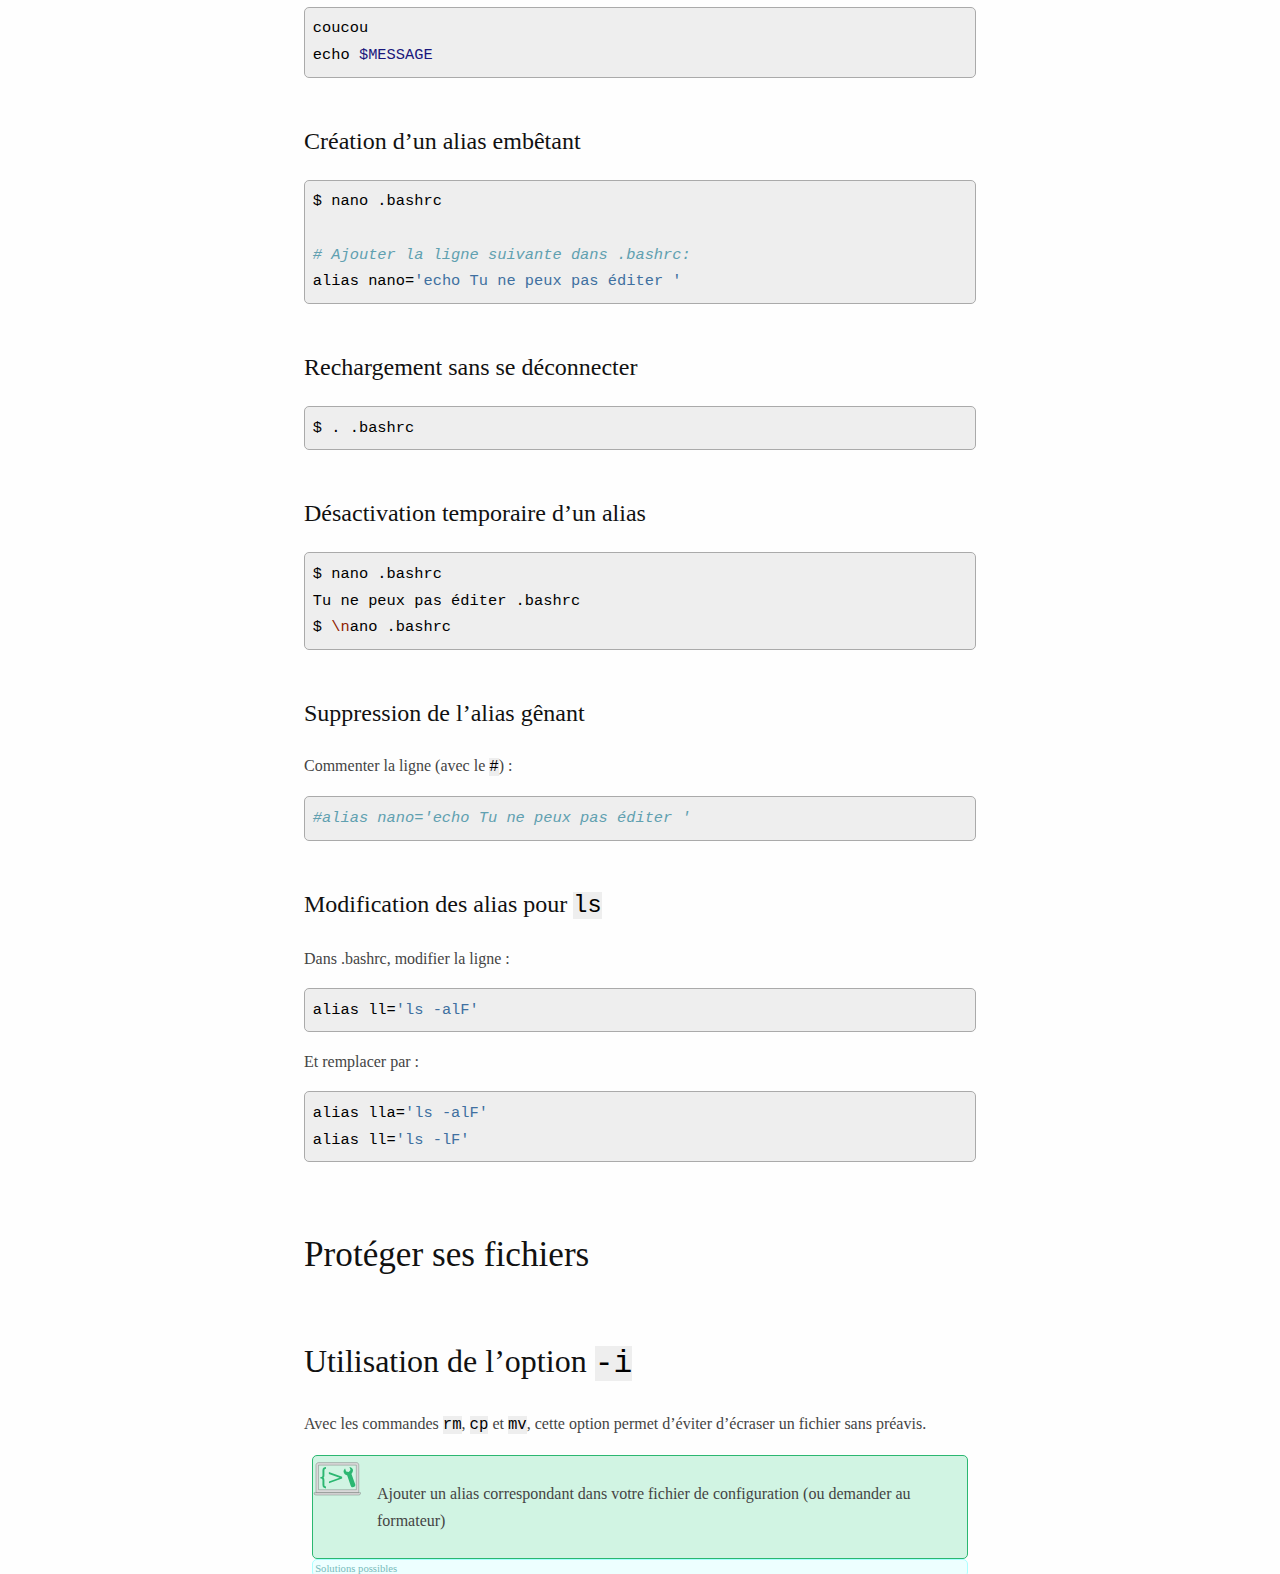
<file: iaux022/shell-configuration.html>
<!DOCTYPE html>
<html xmlns="http://www.w3.org/1999/xhtml" lang="" xml:lang="">
<head>
  <meta charset="utf-8" />
  <meta name="generator" content="pandoc" />
  <meta name="viewport" content="width=device-width, initial-scale=1.0, user-scalable=yes" />
  <title>Configuration du Shell</title>
  <style type="text/css">
      code{white-space: pre-wrap;}
      span.smallcaps{font-variant: small-caps;}
      span.underline{text-decoration: underline;}
      div.column{display: inline-block; vertical-align: top; width: 50%;}
  </style>
  <style type="text/css">
pre > code.sourceCode { white-space: pre; position: relative; }
pre > code.sourceCode > span { display: inline-block; line-height: 1.25; }
pre > code.sourceCode > span:empty { height: 1.2em; }
.sourceCode { overflow: visible; }
code.sourceCode > span { color: inherit; text-decoration: inherit; }
div.sourceCode { margin: 1em 0; }
pre.sourceCode { margin: 0; }
@media screen {
div.sourceCode { overflow: auto; }
}
@media print {
pre > code.sourceCode { white-space: pre-wrap; }
pre > code.sourceCode > span { text-indent: -5em; padding-left: 5em; }
}
pre.numberSource code
  { counter-reset: source-line 0; }
pre.numberSource code > span
  { position: relative; left: -4em; counter-increment: source-line; }
pre.numberSource code > span > a:first-child::before
  { content: counter(source-line);
    position: relative; left: -1em; text-align: right; vertical-align: baseline;
    border: none; display: inline-block;
    -webkit-touch-callout: none; -webkit-user-select: none;
    -khtml-user-select: none; -moz-user-select: none;
    -ms-user-select: none; user-select: none;
    padding: 0 4px; width: 4em;
    color: #aaaaaa;
  }
pre.numberSource { margin-left: 3em; border-left: 1px solid #aaaaaa;  padding-left: 4px; }
div.sourceCode
  {   }
@media screen {
pre > code.sourceCode > span > a:first-child::before { text-decoration: underline; }
}
code span.al { color: #ff0000; font-weight: bold; } /* Alert */
code span.an { color: #60a0b0; font-weight: bold; font-style: italic; } /* Annotation */
code span.at { color: #7d9029; } /* Attribute */
code span.bn { color: #40a070; } /* BaseN */
code span.bu { } /* BuiltIn */
code span.cf { color: #007020; font-weight: bold; } /* ControlFlow */
code span.ch { color: #4070a0; } /* Char */
code span.cn { color: #880000; } /* Constant */
code span.co { color: #60a0b0; font-style: italic; } /* Comment */
code span.cv { color: #60a0b0; font-weight: bold; font-style: italic; } /* CommentVar */
code span.do { color: #ba2121; font-style: italic; } /* Documentation */
code span.dt { color: #902000; } /* DataType */
code span.dv { color: #40a070; } /* DecVal */
code span.er { color: #ff0000; font-weight: bold; } /* Error */
code span.ex { } /* Extension */
code span.fl { color: #40a070; } /* Float */
code span.fu { color: #06287e; } /* Function */
code span.im { } /* Import */
code span.in { color: #60a0b0; font-weight: bold; font-style: italic; } /* Information */
code span.kw { color: #007020; font-weight: bold; } /* Keyword */
code span.op { color: #666666; } /* Operator */
code span.ot { color: #007020; } /* Other */
code span.pp { color: #bc7a00; } /* Preprocessor */
code span.sc { color: #4070a0; } /* SpecialChar */
code span.ss { color: #bb6688; } /* SpecialString */
code span.st { color: #4070a0; } /* String */
code span.va { color: #19177c; } /* Variable */
code span.vs { color: #4070a0; } /* VerbatimString */
code span.wa { color: #60a0b0; font-weight: bold; font-style: italic; } /* Warning */
  </style>
  <link rel="stylesheet" href=".//pandoc.css">
  <!--[if lt IE 9]>
    <script src="//cdnjs.cloudflare.com/ajax/libs/html5shiv/3.7.3/html5shiv-printshiv.min.js"></script>
  <![endif]-->
</head>
<body>
<div class="doctitle">Configuration du Shell</div>
<nav id="TOC">
<ul>
<li><a href="#alias-et-fichier-de-configuration">Alias et fichier de configuration</a>
<ul>
<li><a href="#configuration-des-alias">Configuration des alias</a></li>
<li><a href="#explication">Explication</a></li>
</ul></li>
<li><a href="#variables-denvironnement">Variables d’environnement</a>
<ul>
<li><a href="#home">HOME</a></li>
<li><a href="#path">PATH</a></li>
<li><a href="#pwd">PWD</a></li>
<li><a href="#fichier-.bashrc">Fichier .bashrc</a>
<ul>
<li><a href="#edition">Edition</a></li>
<li><a href="#utilisation">Utilisation</a></li>
<li><a href="#création-dun-alias-embêtant">Création d’un alias embêtant</a></li>
<li><a href="#rechargement-sans-se-déconnecter">Rechargement sans se déconnecter</a></li>
<li><a href="#désactivation-temporaire-dun-alias">Désactivation temporaire d’un alias</a></li>
<li><a href="#suppression-de-lalias-gênant">Suppression de l’alias gênant</a></li>
<li><a href="#modification-des-alias-pour-ls">Modification des alias pour <code>ls</code></a></li>
</ul></li>
</ul></li>
<li><a href="#protéger-ses-fichiers">Protéger ses fichiers</a>
<ul>
<li><a href="#utilisation-de-loption--i">Utilisation de l’option <code>-i</code></a></li>
</ul></li>
</ul>
</nav>
<div class="shortcut">
<p><a href="#top">Sommaire</a></p>
<p><a href="./index.html">Index</a></p>
</div>
<h1 id="alias-et-fichier-de-configuration">Alias et fichier de configuration</h1>
<p>Dans un terminal, tapez le code :</p>
<div class="sourceCode" id="cb1"><pre class="sourceCode bash"><code class="sourceCode bash"><span id="cb1-1"><a href="#cb1-1" aria-hidden="true" tabindex="-1"></a><span class="ex">$</span> alias cd=ls</span>
<span id="cb1-2"><a href="#cb1-2" aria-hidden="true" tabindex="-1"></a><span class="ex">$</span> cd</span></code></pre></div>
<p>Vous constatez que maintenant la commande <code>cd</code> se comporte comme la commande <code>ls</code>. Ceci est normal, vous venez de définir un alias qui indique que <code>cd</code> est <code>ls</code>. Les alias sont très pratique notamment lorsqu’on veut surcharger une commande avec des options par défaut. Ici, l’alias précédemment défini vous empêche d’utiliser correctement la commande <code>cd</code>.</p>
<p>Comment faire pour pouvoir utiliser la commande initiale ?</p>
<p>Deux solutions s’offrent à vous :</p>
<ol type="1">
<li>Faire précéder la commande que l’on souhaite utiliser du caractère . Cela permet d’utiliser temporairement la commande fournit par le shell :</li>
</ol>
<div class="sourceCode" id="cb2"><pre class="sourceCode bash"><code class="sourceCode bash"><span id="cb2-1"><a href="#cb2-1" aria-hidden="true" tabindex="-1"></a><span class="ex">$</span> <span class="dt">\c</span>d</span></code></pre></div>
<ol start="2" type="1">
<li>Enlever l’alias, et donc revenir à la définition primaire du shell</li>
</ol>
<div class="sourceCode" id="cb3"><pre class="sourceCode bash"><code class="sourceCode bash"><span id="cb3-1"><a href="#cb3-1" aria-hidden="true" tabindex="-1"></a><span class="ex">$</span> unalias cd</span></code></pre></div>
<p>La commande <code>alias</code> utilisée seule permet de voir les alias définis.</p>
<h2 id="configuration-des-alias">Configuration des alias</h2>
<p>Le fichier <code>~/.bashrc</code> est un fichier de configuration lu à chaque démarrage d’un terminal.</p>
<p>C’est donc l’endroit, où il faut configurer votre environnement afin qu’il s’adapte à votre besoin. à titre d’exemple, j’ai ajouté les alias suivant :</p>
<div class="sourceCode" id="cb4"><pre class="sourceCode bash"><code class="sourceCode bash"><span id="cb4-1"><a href="#cb4-1" aria-hidden="true" tabindex="-1"></a>    <span class="bu">alias</span> l=<span class="st">&#39;ls&#39;</span></span>
<span id="cb4-2"><a href="#cb4-2" aria-hidden="true" tabindex="-1"></a>    <span class="bu">alias</span> xs=<span class="st">&#39;cd&#39;</span></span>
<span id="cb4-3"><a href="#cb4-3" aria-hidden="true" tabindex="-1"></a>    <span class="bu">alias</span> vf=<span class="st">&#39;cd&#39;</span></span>
<span id="cb4-4"><a href="#cb4-4" aria-hidden="true" tabindex="-1"></a>    <span class="bu">alias</span> more=<span class="st">&#39;less&#39;</span></span>
<span id="cb4-5"><a href="#cb4-5" aria-hidden="true" tabindex="-1"></a>    <span class="bu">alias</span> moer=<span class="st">&#39;more&#39;</span></span>
<span id="cb4-6"><a href="#cb4-6" aria-hidden="true" tabindex="-1"></a>    <span class="bu">alias</span> moez=<span class="st">&#39;more&#39;</span></span>
<span id="cb4-7"><a href="#cb4-7" aria-hidden="true" tabindex="-1"></a>    <span class="bu">alias</span> kk=<span class="st">&#39;ll&#39;</span></span></code></pre></div>
<p>qui me permette de faire de fautes de frappe lorsque je tape des commandes.</p>
<p>Ce fichier sert aussi à positionner certaines variables d’environnement. Celles-ci étant utilisées par certains programmes. Dans un shell, tapez la séquence suivante :</p>
<div class="sourceCode" id="cb5"><pre class="sourceCode bash"><code class="sourceCode bash"><span id="cb5-1"><a href="#cb5-1" aria-hidden="true" tabindex="-1"></a><span class="ex">$</span> SAVE=<span class="va">${PS1}</span></span>
<span id="cb5-2"><a href="#cb5-2" aria-hidden="true" tabindex="-1"></a><span class="ex">$</span> echo <span class="va">${SAVE}</span></span>
<span id="cb5-3"><a href="#cb5-3" aria-hidden="true" tabindex="-1"></a><span class="op">&lt;</span>Vérifier <span class="ex">que</span> vous avez bien quelque chose qui s<span class="dt">\&#39;</span>affiche<span class="op">&gt;</span></span>
<span id="cb5-4"><a href="#cb5-4" aria-hidden="true" tabindex="-1"></a><span class="op">&lt;</span>sinon <span class="ex">recommencez</span> !!!<span class="op">&gt;</span></span>
<span id="cb5-5"><a href="#cb5-5" aria-hidden="true" tabindex="-1"></a> <span class="ex">$</span> export PS1=<span class="st">&quot;&gt;&quot;</span></span></code></pre></div>
<p>Vous savez maintenant configurer votre environnement. à vous de tester des modifications, puis de les enregistrer dans votre fichier <code>~/.bashrc</code>. Pour que les modifications du fichier <code>~/.bashrc</code> soient prises en compte, il suffit soit de lancer un nouveau terminal, soit de taper une des deux séquences suivantes:</p>
<div class="sourceCode" id="cb6"><pre class="sourceCode bash"><code class="sourceCode bash"><span id="cb6-1"><a href="#cb6-1" aria-hidden="true" tabindex="-1"></a><span class="ex">$</span> source ~/.bashrc</span>
<span id="cb6-2"><a href="#cb6-2" aria-hidden="true" tabindex="-1"></a><span class="co"># ou</span></span>
<span id="cb6-3"><a href="#cb6-3" aria-hidden="true" tabindex="-1"></a><span class="ex">$</span> . ~/.bashrc</span></code></pre></div>
<h2 id="explication">Explication</h2>
<p>Créer le fichier <code>prog</code> avec le contenu suivant (dans le HOME):</p>
<div class="sourceCode" id="cb7"><pre class="sourceCode bash"><code class="sourceCode bash"><span id="cb7-1"><a href="#cb7-1" aria-hidden="true" tabindex="-1"></a><span class="fu">mkdir</span> <span class="at">-p</span> racine/1/2</span>
<span id="cb7-2"><a href="#cb7-2" aria-hidden="true" tabindex="-1"></a><span class="bu">cd</span> racine/</span>
<span id="cb7-3"><a href="#cb7-3" aria-hidden="true" tabindex="-1"></a><span class="bu">cd</span> 1</span>
<span id="cb7-4"><a href="#cb7-4" aria-hidden="true" tabindex="-1"></a><span class="bu">cd</span> 2</span>
<span id="cb7-5"><a href="#cb7-5" aria-hidden="true" tabindex="-1"></a><span class="bu">pwd</span></span>
<span id="cb7-6"><a href="#cb7-6" aria-hidden="true" tabindex="-1"></a><span class="fu">ps</span> <span class="at">-f</span></span>
<span id="cb7-7"><a href="#cb7-7" aria-hidden="true" tabindex="-1"></a><span class="co"># sleep 30</span></span>
<span id="cb7-8"><a href="#cb7-8" aria-hidden="true" tabindex="-1"></a><span class="fu">touch</span> date-<span class="va">$(</span><span class="fu">date</span> +%s<span class="va">)</span></span>
<span id="cb7-9"><a href="#cb7-9" aria-hidden="true" tabindex="-1"></a><span class="fu">ls</span></span></code></pre></div>
<p>Le rendre exécutable:</p>
<div class="sourceCode" id="cb8"><pre class="sourceCode bash"><code class="sourceCode bash"><span id="cb8-1"><a href="#cb8-1" aria-hidden="true" tabindex="-1"></a><span class="fu">chmod</span> +x prog</span></code></pre></div>
<p>Exécuter le fichier :</p>
<div class="sourceCode" id="cb9"><pre class="sourceCode bash"><code class="sourceCode bash"><span id="cb9-1"><a href="#cb9-1" aria-hidden="true" tabindex="-1"></a><span class="ex">./prog</span></span></code></pre></div>
<p>Afficher le contenu de <code>racine/1/2</code></p>
<p><strong>Dans quel répertoire se trouve-t-on ?</strong></p>
<p>Sourcer le fichier :</p>
<div class="sourceCode" id="cb10"><pre class="sourceCode bash"><code class="sourceCode bash"><span id="cb10-1"><a href="#cb10-1" aria-hidden="true" tabindex="-1"></a><span class="bu">.</span> ./prog</span></code></pre></div>
<p><strong>Dans quel répertoire se trouve-t-on ?</strong></p>
<p>Est-ce normal ?</p>
<!-- START_OF_INCLUDE: shell-variable-environnement.md #shift=0-->
<h1 id="variables-denvironnement">Variables d’environnement</h1>
<h2 id="home">HOME</h2>
<p>Le répertoire de l’utilisateur</p>
<div class="sourceCode" id="cb11"><pre class="sourceCode bash"><code class="sourceCode bash"><span id="cb11-1"><a href="#cb11-1" aria-hidden="true" tabindex="-1"></a><span class="bu">echo</span> <span class="va">$HOME</span></span></code></pre></div>
<h2 id="path">PATH</h2>
<p>Indique les emplacements dans lesquels l’interpréteur cherche les commandes à exécuter.</p>
<div class="sourceCode" id="cb12"><pre class="sourceCode bash"><code class="sourceCode bash"><span id="cb12-1"><a href="#cb12-1" aria-hidden="true" tabindex="-1"></a><span class="bu">echo</span> <span class="va">$PATH</span></span></code></pre></div>
<div class="attention">
<p>N’ajoutez jamais le <code>.</code> (dossier courant) dans la variable <code>PATH</code> : cela peut entraîner l’ouverture d’une faille de sécurité.</p>
</div>
<h2 id="pwd">PWD</h2>
<p>Le répertoire courant (la commande <code>pwd</code> affiche sa valeur):</p>
<div class="sourceCode" id="cb13"><pre class="sourceCode bash"><code class="sourceCode bash"><span id="cb13-1"><a href="#cb13-1" aria-hidden="true" tabindex="-1"></a><span class="bu">pwd</span></span>
<span id="cb13-2"><a href="#cb13-2" aria-hidden="true" tabindex="-1"></a><span class="bu">echo</span> Le répertoire courant est <span class="va">$(</span><span class="bu">pwd</span><span class="va">)</span>.</span>
<span id="cb13-3"><a href="#cb13-3" aria-hidden="true" tabindex="-1"></a><span class="bu">echo</span> <span class="va">$PWD</span></span></code></pre></div>
<h2 id="fichier-.bashrc">Fichier .bashrc</h2>
<h3 id="edition">Edition</h3>
<p>Ajouter à la fin du fichier les lignes suivantes:</p>
<pre><code>export MESSAGE=&quot;Je suis à la fin du .bashrc&quot;
alias coucou=&#39;echo Ah que coucou !&#39;</code></pre>
<h3 id="utilisation">Utilisation</h3>
<p>Se déconnecter, se reconnecter et taper les commandes suivantes:</p>
<div class="sourceCode" id="cb15"><pre class="sourceCode bash"><code class="sourceCode bash"><span id="cb15-1"><a href="#cb15-1" aria-hidden="true" tabindex="-1"></a><span class="ex">coucou</span></span>
<span id="cb15-2"><a href="#cb15-2" aria-hidden="true" tabindex="-1"></a><span class="bu">echo</span> <span class="va">$MESSAGE</span></span></code></pre></div>
<h3 id="création-dun-alias-embêtant">Création d’un alias embêtant</h3>
<div class="sourceCode" id="cb16"><pre class="sourceCode bash"><code class="sourceCode bash"><span id="cb16-1"><a href="#cb16-1" aria-hidden="true" tabindex="-1"></a><span class="ex">$</span> nano .bashrc</span>
<span id="cb16-2"><a href="#cb16-2" aria-hidden="true" tabindex="-1"></a></span>
<span id="cb16-3"><a href="#cb16-3" aria-hidden="true" tabindex="-1"></a><span class="co"># Ajouter la ligne suivante dans .bashrc:</span></span>
<span id="cb16-4"><a href="#cb16-4" aria-hidden="true" tabindex="-1"></a><span class="bu">alias</span> nano=<span class="st">&#39;echo Tu ne peux pas éditer &#39;</span></span></code></pre></div>
<h3 id="rechargement-sans-se-déconnecter">Rechargement sans se déconnecter</h3>
<div class="sourceCode" id="cb17"><pre class="sourceCode bash"><code class="sourceCode bash"><span id="cb17-1"><a href="#cb17-1" aria-hidden="true" tabindex="-1"></a><span class="ex">$</span> . .bashrc</span></code></pre></div>
<h3 id="désactivation-temporaire-dun-alias">Désactivation temporaire d’un alias</h3>
<div class="sourceCode" id="cb18"><pre class="sourceCode bash"><code class="sourceCode bash"><span id="cb18-1"><a href="#cb18-1" aria-hidden="true" tabindex="-1"></a><span class="ex">$</span> nano .bashrc</span>
<span id="cb18-2"><a href="#cb18-2" aria-hidden="true" tabindex="-1"></a><span class="ex">Tu</span> ne peux pas éditer .bashrc</span>
<span id="cb18-3"><a href="#cb18-3" aria-hidden="true" tabindex="-1"></a><span class="ex">$</span> <span class="dt">\n</span>ano .bashrc</span></code></pre></div>
<h3 id="suppression-de-lalias-gênant">Suppression de l’alias gênant</h3>
<p>Commenter la ligne (avec le <code>#</code>) :</p>
<div class="sourceCode" id="cb19"><pre class="sourceCode bash"><code class="sourceCode bash"><span id="cb19-1"><a href="#cb19-1" aria-hidden="true" tabindex="-1"></a><span class="co">#alias nano=&#39;echo Tu ne peux pas éditer &#39;</span></span></code></pre></div>
<h3 id="modification-des-alias-pour-ls">Modification des alias pour <code>ls</code></h3>
<p>Dans .bashrc, modifier la ligne :</p>
<div class="sourceCode" id="cb20"><pre class="sourceCode bash"><code class="sourceCode bash"><span id="cb20-1"><a href="#cb20-1" aria-hidden="true" tabindex="-1"></a><span class="bu">alias</span> ll=<span class="st">&#39;ls -alF&#39;</span></span></code></pre></div>
<p>Et remplacer par :</p>
<div class="sourceCode" id="cb21"><pre class="sourceCode bash"><code class="sourceCode bash"><span id="cb21-1"><a href="#cb21-1" aria-hidden="true" tabindex="-1"></a><span class="bu">alias</span> lla=<span class="st">&#39;ls -alF&#39;</span></span>
<span id="cb21-2"><a href="#cb21-2" aria-hidden="true" tabindex="-1"></a><span class="bu">alias</span> ll=<span class="st">&#39;ls -lF&#39;</span></span></code></pre></div>
<h1 id="protéger-ses-fichiers">Protéger ses fichiers</h1>
<h2 id="utilisation-de-loption--i">Utilisation de l’option <code>-i</code></h2>
<p>Avec les commandes <code>rm</code>, <code>cp</code> et <code>mv</code>, cette option permet d’éviter d’écraser un fichier sans préavis.</p>
<div class="practice">
<p>Ajouter un alias correspondant dans votre fichier de configuration (ou demander au formateur)</p>
</div>
<div class="solution">
<p>Modifier votre fichier <code>.bashrc</code> et ajouter les lignes suivantes:</p>
<pre><code>alias mv=&#39;mv -i&#39;
alias rm=&#39;rm -i&#39;
alias cp=&#39;cp -i&#39;

alias ll=&#39;ls -l&#39;</code></pre>
</div>
<!--   END_OF_INCLUDE: shell-variable-environnement.md #shift=0-->
<script src="guide.js"></script>
</body>
</html>
</file>
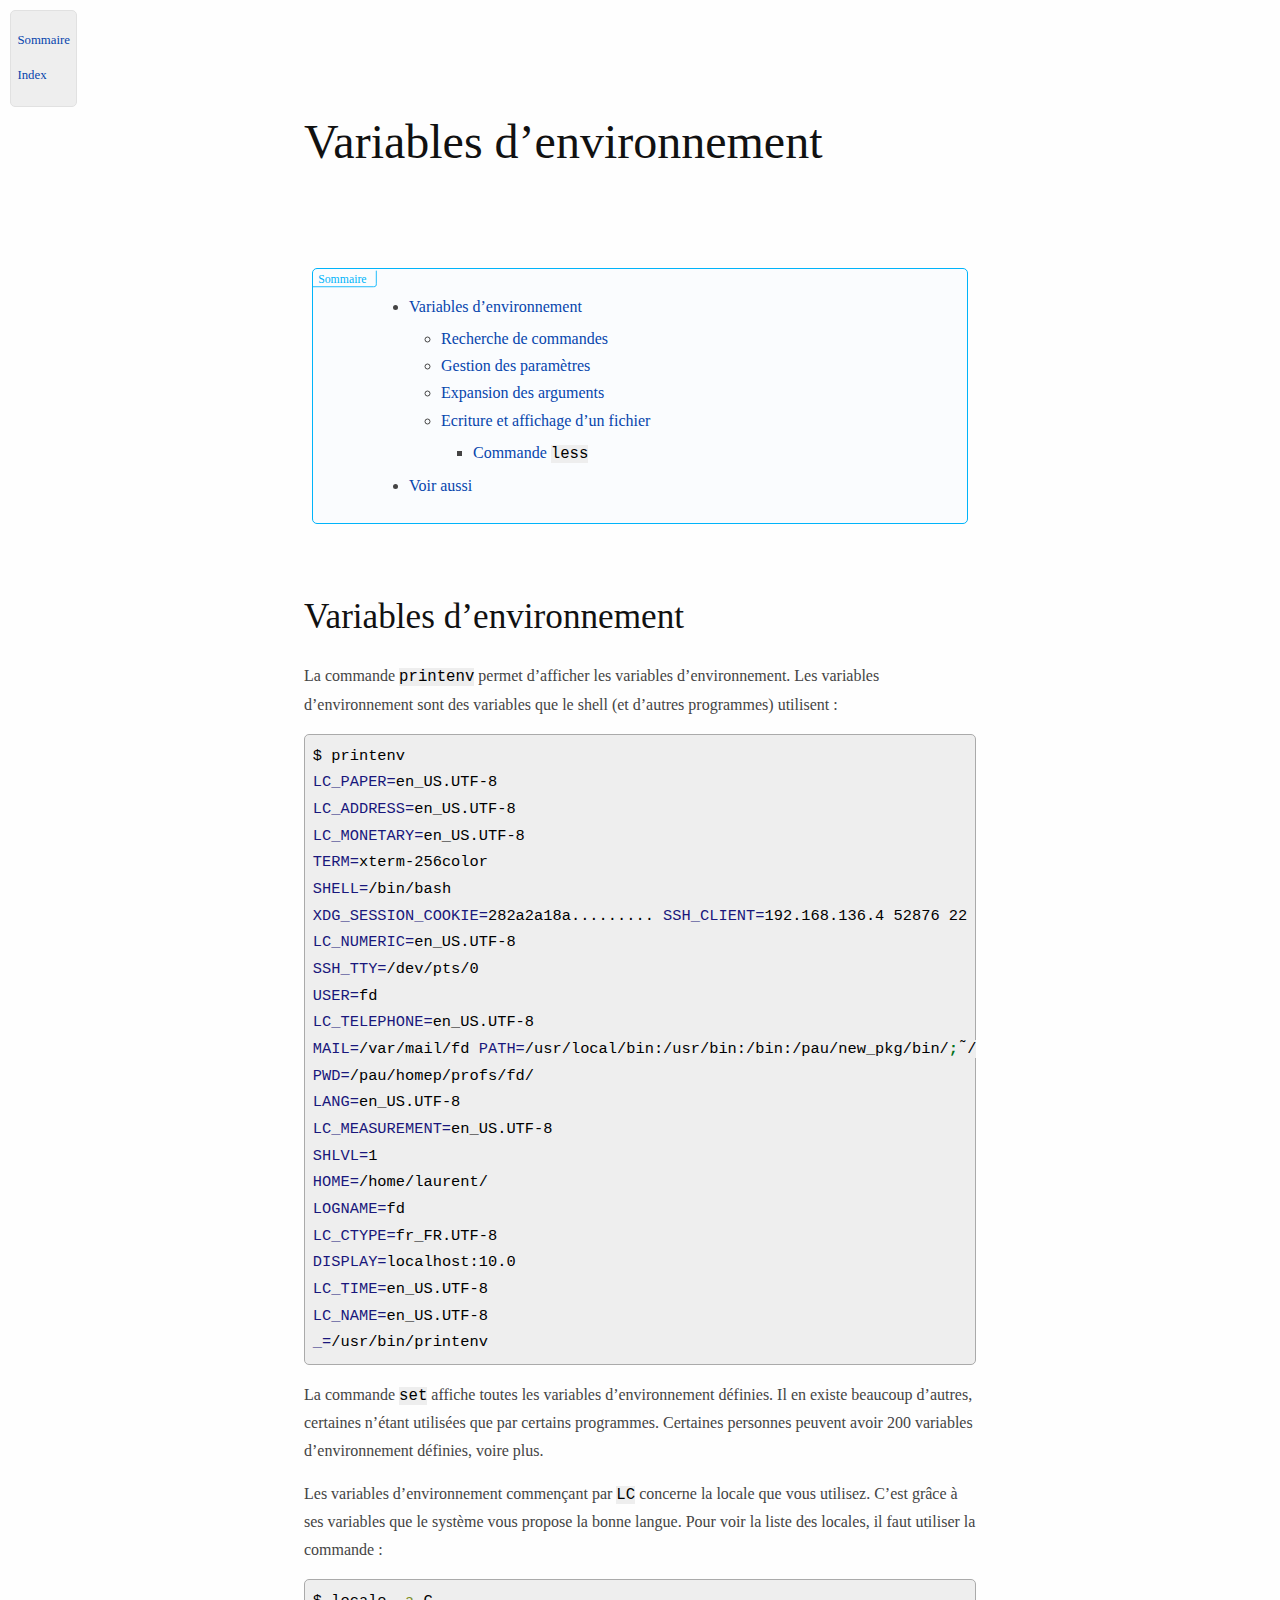
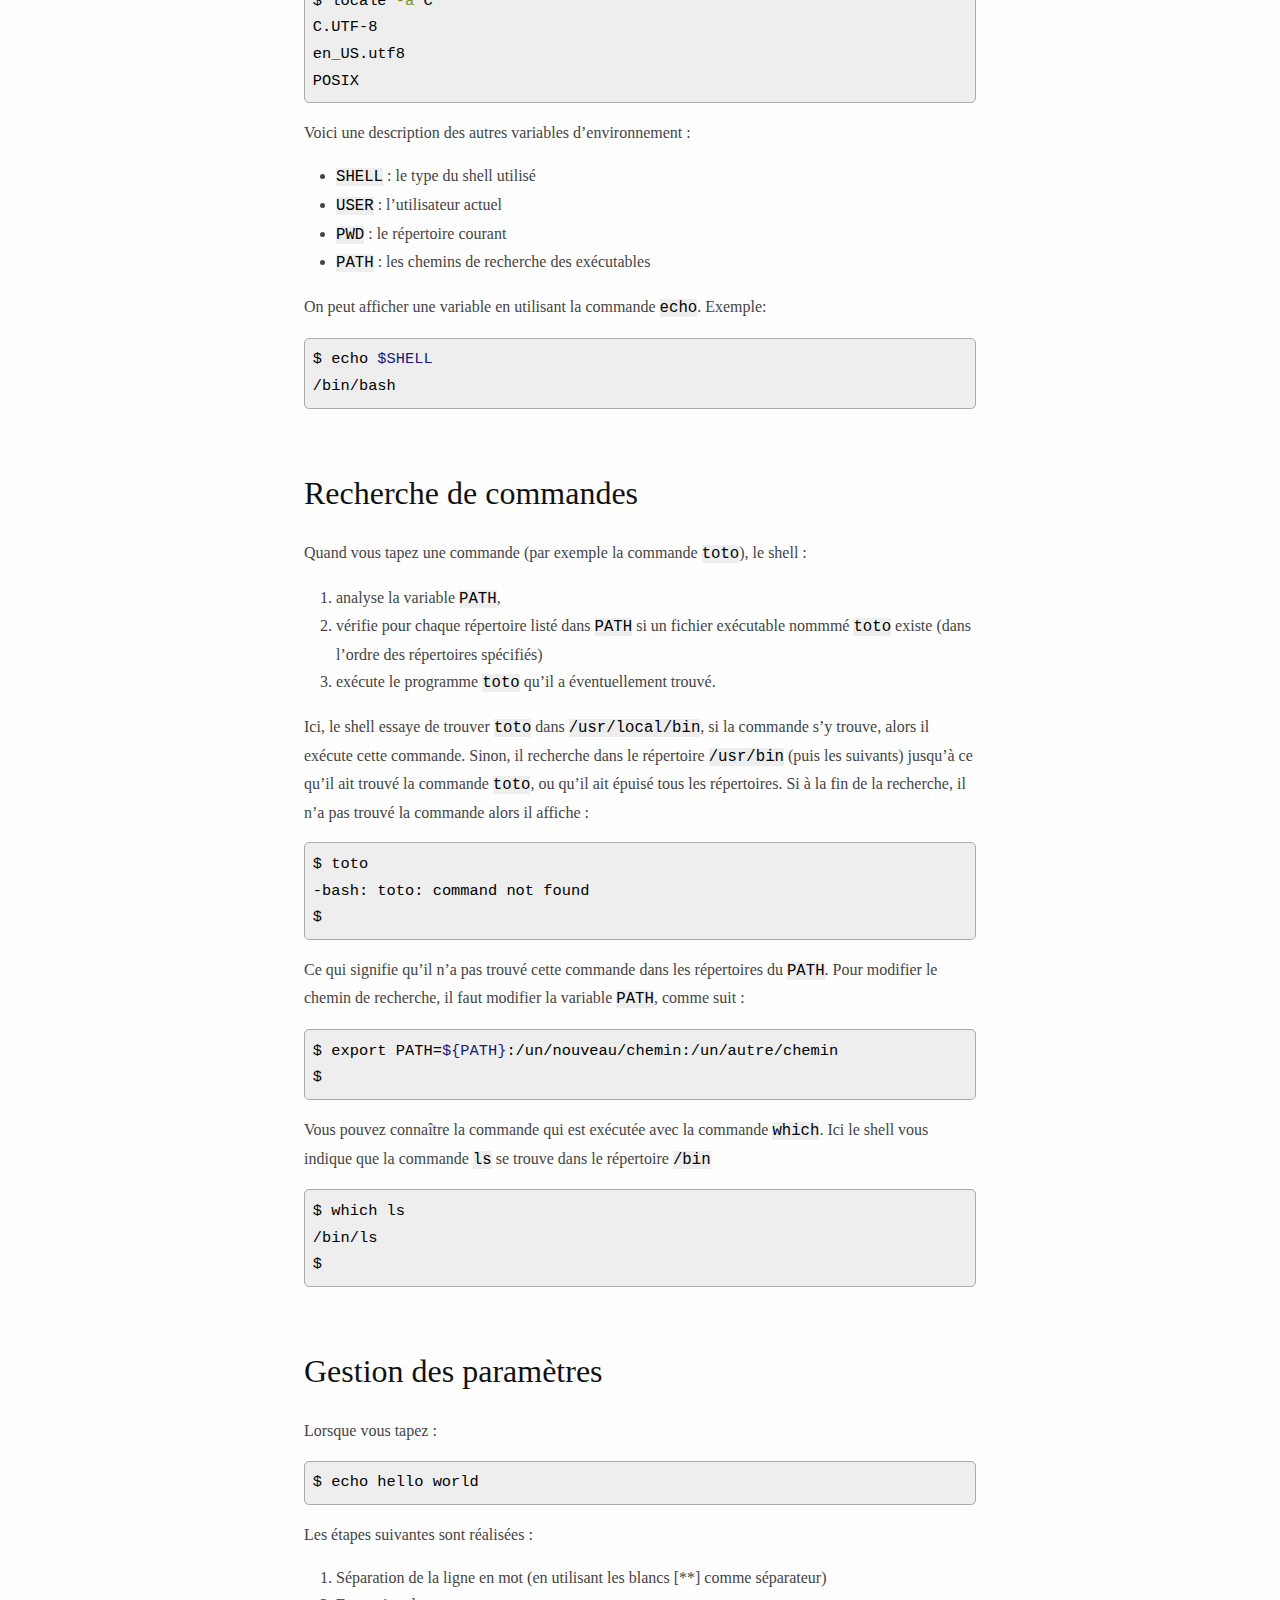
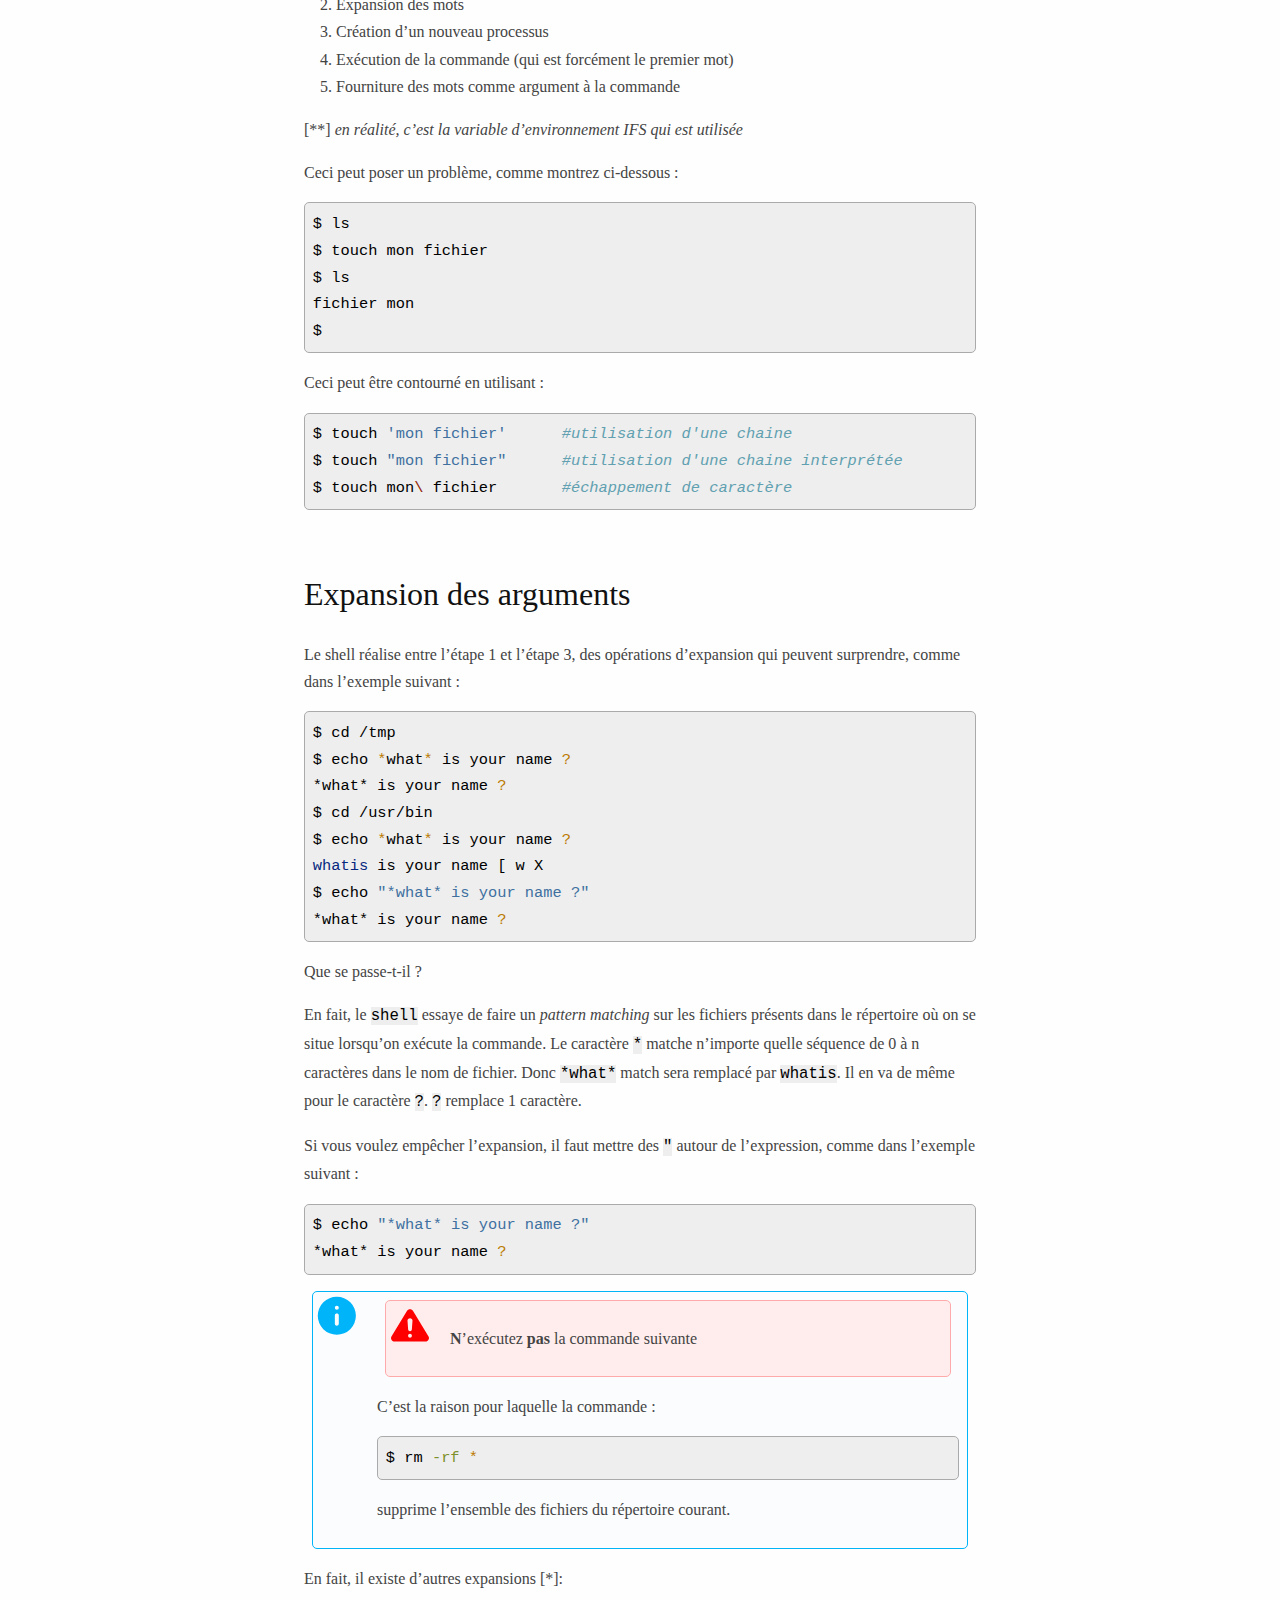
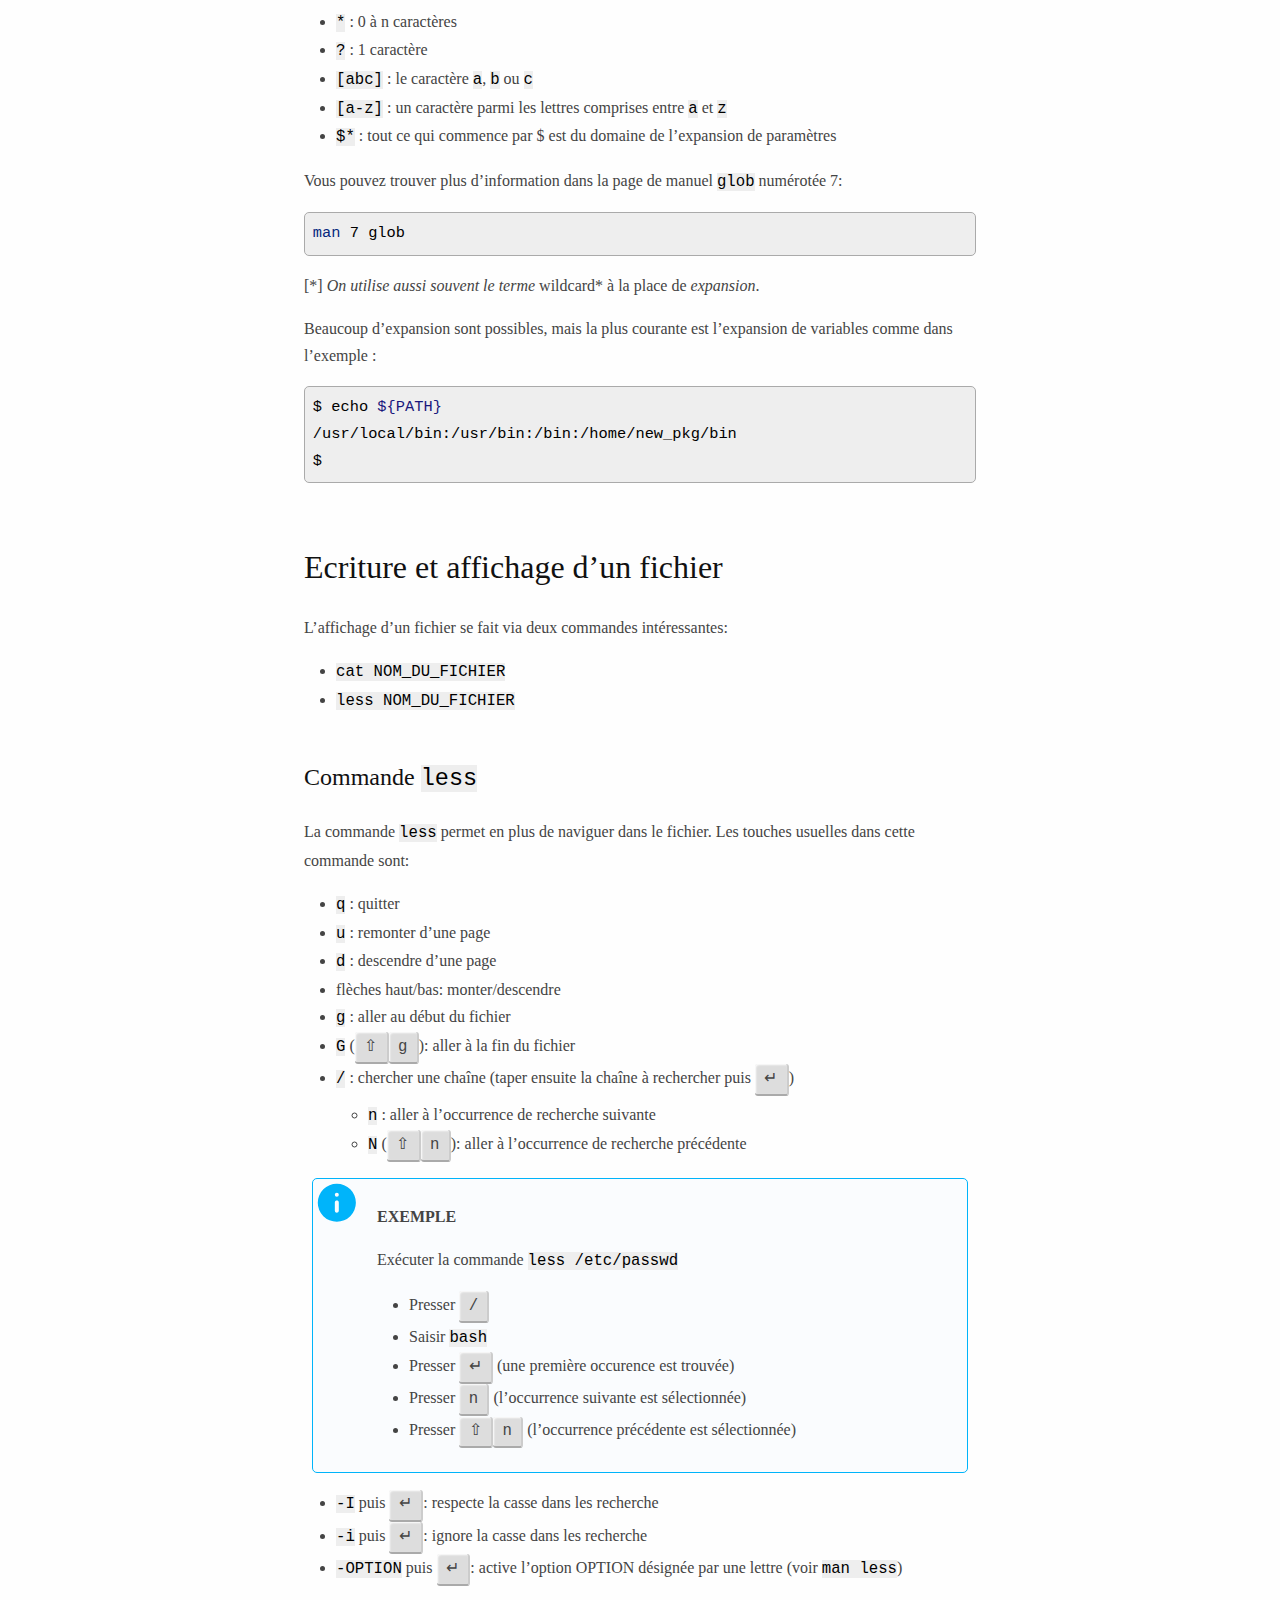
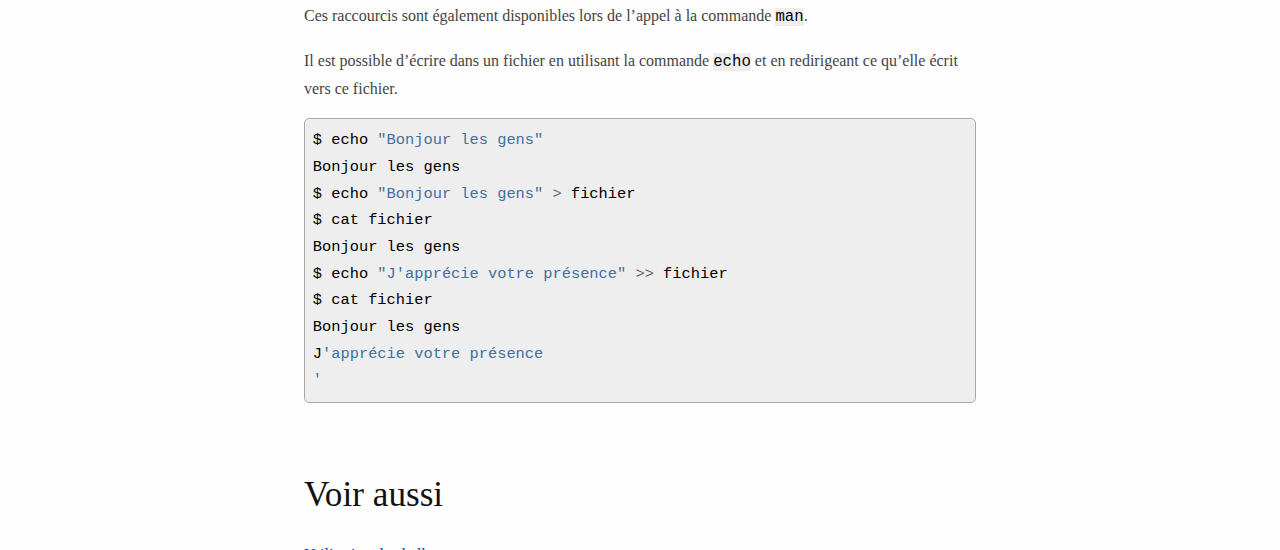
<file: iaux022/variables-et-commandes-basiques.html>
<!DOCTYPE html>
<html xmlns="http://www.w3.org/1999/xhtml" lang="" xml:lang="">
<head>
  <meta charset="utf-8" />
  <meta name="generator" content="pandoc" />
  <meta name="viewport" content="width=device-width, initial-scale=1.0, user-scalable=yes" />
  <title>Variables d’environnement</title>
  <style type="text/css">
      code{white-space: pre-wrap;}
      span.smallcaps{font-variant: small-caps;}
      span.underline{text-decoration: underline;}
      div.column{display: inline-block; vertical-align: top; width: 50%;}
  </style>
  <style type="text/css">
pre > code.sourceCode { white-space: pre; position: relative; }
pre > code.sourceCode > span { display: inline-block; line-height: 1.25; }
pre > code.sourceCode > span:empty { height: 1.2em; }
.sourceCode { overflow: visible; }
code.sourceCode > span { color: inherit; text-decoration: inherit; }
div.sourceCode { margin: 1em 0; }
pre.sourceCode { margin: 0; }
@media screen {
div.sourceCode { overflow: auto; }
}
@media print {
pre > code.sourceCode { white-space: pre-wrap; }
pre > code.sourceCode > span { text-indent: -5em; padding-left: 5em; }
}
pre.numberSource code
  { counter-reset: source-line 0; }
pre.numberSource code > span
  { position: relative; left: -4em; counter-increment: source-line; }
pre.numberSource code > span > a:first-child::before
  { content: counter(source-line);
    position: relative; left: -1em; text-align: right; vertical-align: baseline;
    border: none; display: inline-block;
    -webkit-touch-callout: none; -webkit-user-select: none;
    -khtml-user-select: none; -moz-user-select: none;
    -ms-user-select: none; user-select: none;
    padding: 0 4px; width: 4em;
    color: #aaaaaa;
  }
pre.numberSource { margin-left: 3em; border-left: 1px solid #aaaaaa;  padding-left: 4px; }
div.sourceCode
  {   }
@media screen {
pre > code.sourceCode > span > a:first-child::before { text-decoration: underline; }
}
code span.al { color: #ff0000; font-weight: bold; } /* Alert */
code span.an { color: #60a0b0; font-weight: bold; font-style: italic; } /* Annotation */
code span.at { color: #7d9029; } /* Attribute */
code span.bn { color: #40a070; } /* BaseN */
code span.bu { } /* BuiltIn */
code span.cf { color: #007020; font-weight: bold; } /* ControlFlow */
code span.ch { color: #4070a0; } /* Char */
code span.cn { color: #880000; } /* Constant */
code span.co { color: #60a0b0; font-style: italic; } /* Comment */
code span.cv { color: #60a0b0; font-weight: bold; font-style: italic; } /* CommentVar */
code span.do { color: #ba2121; font-style: italic; } /* Documentation */
code span.dt { color: #902000; } /* DataType */
code span.dv { color: #40a070; } /* DecVal */
code span.er { color: #ff0000; font-weight: bold; } /* Error */
code span.ex { } /* Extension */
code span.fl { color: #40a070; } /* Float */
code span.fu { color: #06287e; } /* Function */
code span.im { } /* Import */
code span.in { color: #60a0b0; font-weight: bold; font-style: italic; } /* Information */
code span.kw { color: #007020; font-weight: bold; } /* Keyword */
code span.op { color: #666666; } /* Operator */
code span.ot { color: #007020; } /* Other */
code span.pp { color: #bc7a00; } /* Preprocessor */
code span.sc { color: #4070a0; } /* SpecialChar */
code span.ss { color: #bb6688; } /* SpecialString */
code span.st { color: #4070a0; } /* String */
code span.va { color: #19177c; } /* Variable */
code span.vs { color: #4070a0; } /* VerbatimString */
code span.wa { color: #60a0b0; font-weight: bold; font-style: italic; } /* Warning */
  </style>
  <link rel="stylesheet" href=".//pandoc.css">
  <!--[if lt IE 9]>
    <script src="//cdnjs.cloudflare.com/ajax/libs/html5shiv/3.7.3/html5shiv-printshiv.min.js"></script>
  <![endif]-->
</head>
<body>
<div class="doctitle">Variables d’environnement</div>
<nav id="TOC">
<ul>
<li><a href="#variables-denvironnement">Variables d’environnement</a>
<ul>
<li><a href="#recherche-de-commandes">Recherche de commandes</a></li>
<li><a href="#gestion-des-paramètres">Gestion des paramètres</a></li>
<li><a href="#expansion-des-arguments">Expansion des arguments</a></li>
<li><a href="#ecriture-et-affichage-dun-fichier">Ecriture et affichage d’un fichier</a>
<ul>
<li><a href="#commande-less">Commande <code>less</code></a></li>
</ul></li>
</ul></li>
<li><a href="#voir-aussi">Voir aussi</a></li>
</ul>
</nav>
<div class="shortcut">
<p><a href="#top">Sommaire</a></p>
<p><a href="./index.html">Index</a></p>
</div>
<h1 id="variables-denvironnement">Variables d’environnement</h1>
<p>La commande <code>printenv</code> permet d’afficher les variables d’environnement. Les variables d’environnement sont des variables que le shell (et d’autres programmes) utilisent :</p>
<div class="sourceCode" id="cb1"><pre class="sourceCode bash"><code class="sourceCode bash"><span id="cb1-1"><a href="#cb1-1" aria-hidden="true" tabindex="-1"></a><span class="ex">$</span> printenv</span>
<span id="cb1-2"><a href="#cb1-2" aria-hidden="true" tabindex="-1"></a><span class="va">LC_PAPER=</span>en_US.UTF-8</span>
<span id="cb1-3"><a href="#cb1-3" aria-hidden="true" tabindex="-1"></a><span class="va">LC_ADDRESS=</span>en_US.UTF-8</span>
<span id="cb1-4"><a href="#cb1-4" aria-hidden="true" tabindex="-1"></a><span class="va">LC_MONETARY=</span>en_US.UTF-8</span>
<span id="cb1-5"><a href="#cb1-5" aria-hidden="true" tabindex="-1"></a><span class="va">TERM=</span>xterm-256color</span>
<span id="cb1-6"><a href="#cb1-6" aria-hidden="true" tabindex="-1"></a><span class="va">SHELL=</span>/bin/bash</span>
<span id="cb1-7"><a href="#cb1-7" aria-hidden="true" tabindex="-1"></a><span class="va">XDG_SESSION_COOKIE=</span>282a2a18a......... <span class="va">SSH_CLIENT=</span>192.168.136.4 <span class="ex">52876</span> 22</span>
<span id="cb1-8"><a href="#cb1-8" aria-hidden="true" tabindex="-1"></a><span class="va">LC_NUMERIC=</span>en_US.UTF-8</span>
<span id="cb1-9"><a href="#cb1-9" aria-hidden="true" tabindex="-1"></a><span class="va">SSH_TTY=</span>/dev/pts/0</span>
<span id="cb1-10"><a href="#cb1-10" aria-hidden="true" tabindex="-1"></a><span class="va">USER=</span>fd</span>
<span id="cb1-11"><a href="#cb1-11" aria-hidden="true" tabindex="-1"></a><span class="va">LC_TELEPHONE=</span>en_US.UTF-8</span>
<span id="cb1-12"><a href="#cb1-12" aria-hidden="true" tabindex="-1"></a><span class="va">MAIL=</span>/var/mail/fd <span class="va">PATH=</span>/usr/local/bin:/usr/bin:/bin:/pau/new_pkg/bin/<span class="kw">;</span> <span class="ex">̃/bin</span> LC_IDENTIFICATION=en_US.UTF-8</span>
<span id="cb1-13"><a href="#cb1-13" aria-hidden="true" tabindex="-1"></a><span class="va">PWD=</span>/pau/homep/profs/fd/</span>
<span id="cb1-14"><a href="#cb1-14" aria-hidden="true" tabindex="-1"></a><span class="va">LANG=</span>en_US.UTF-8</span>
<span id="cb1-15"><a href="#cb1-15" aria-hidden="true" tabindex="-1"></a><span class="va">LC_MEASUREMENT=</span>en_US.UTF-8</span>
<span id="cb1-16"><a href="#cb1-16" aria-hidden="true" tabindex="-1"></a><span class="va">SHLVL=</span>1</span>
<span id="cb1-17"><a href="#cb1-17" aria-hidden="true" tabindex="-1"></a><span class="va">HOME=</span>/home/laurent/</span>
<span id="cb1-18"><a href="#cb1-18" aria-hidden="true" tabindex="-1"></a><span class="va">LOGNAME=</span>fd</span>
<span id="cb1-19"><a href="#cb1-19" aria-hidden="true" tabindex="-1"></a><span class="va">LC_CTYPE=</span>fr_FR.UTF-8</span>
<span id="cb1-20"><a href="#cb1-20" aria-hidden="true" tabindex="-1"></a><span class="va">DISPLAY=</span>localhost:10.0</span>
<span id="cb1-21"><a href="#cb1-21" aria-hidden="true" tabindex="-1"></a><span class="va">LC_TIME=</span>en_US.UTF-8</span>
<span id="cb1-22"><a href="#cb1-22" aria-hidden="true" tabindex="-1"></a><span class="va">LC_NAME=</span>en_US.UTF-8</span>
<span id="cb1-23"><a href="#cb1-23" aria-hidden="true" tabindex="-1"></a><span class="va">_=</span>/usr/bin/printenv</span></code></pre></div>
<p>La commande <code>set</code> affiche toutes les variables d’environnement définies. Il en existe beaucoup d’autres, certaines n’étant utilisées que par certains programmes. Certaines personnes peuvent avoir 200 variables d’environnement définies, voire plus.</p>
<p>Les variables d’environnement commençant par <code>LC</code> concerne la locale que vous utilisez. C’est grâce à ses variables que le système vous propose la bonne langue. Pour voir la liste des locales, il faut utiliser la commande :</p>
<div class="sourceCode" id="cb2"><pre class="sourceCode bash"><code class="sourceCode bash"><span id="cb2-1"><a href="#cb2-1" aria-hidden="true" tabindex="-1"></a><span class="ex">$</span> locale <span class="at">-a</span> C</span>
<span id="cb2-2"><a href="#cb2-2" aria-hidden="true" tabindex="-1"></a><span class="ex">C.UTF-8</span></span>
<span id="cb2-3"><a href="#cb2-3" aria-hidden="true" tabindex="-1"></a><span class="ex">en_US.utf8</span></span>
<span id="cb2-4"><a href="#cb2-4" aria-hidden="true" tabindex="-1"></a><span class="ex">POSIX</span></span></code></pre></div>
<p>Voici une description des autres variables d’environnement :</p>
<ul>
<li><code>SHELL</code> : le type du shell utilisé</li>
<li><code>USER</code> : l’utilisateur actuel</li>
<li><code>PWD</code> : le répertoire courant</li>
<li><code>PATH</code> : les chemins de recherche des exécutables</li>
</ul>
<p>On peut afficher une variable en utilisant la commande <code>echo</code>. Exemple:</p>
<div class="sourceCode" id="cb3"><pre class="sourceCode bash"><code class="sourceCode bash"><span id="cb3-1"><a href="#cb3-1" aria-hidden="true" tabindex="-1"></a><span class="ex">$</span> echo <span class="va">$SHELL</span></span>
<span id="cb3-2"><a href="#cb3-2" aria-hidden="true" tabindex="-1"></a><span class="ex">/bin/bash</span></span></code></pre></div>
<h2 id="recherche-de-commandes">Recherche de commandes</h2>
<p>Quand vous tapez une commande (par exemple la commande <code>toto</code>), le shell :</p>
<ol type="1">
<li>analyse la variable <code>PATH</code>,</li>
<li>vérifie pour chaque répertoire listé dans <code>PATH</code> si un fichier exécutable nommmé <code>toto</code> existe (dans l’ordre des répertoires spécifiés)</li>
<li>exécute le programme <code>toto</code> qu’il a éventuellement trouvé.</li>
</ol>
<p>Ici, le shell essaye de trouver <code>toto</code> dans <code>/usr/local/bin</code>, si la commande s’y trouve, alors il exécute cette commande. Sinon, il recherche dans le répertoire <code>/usr/bin</code> (puis les suivants) jusqu’à ce qu’il ait trouvé la commande <code>toto</code>, ou qu’il ait épuisé tous les répertoires. Si à la fin de la recherche, il n’a pas trouvé la commande alors il affiche :</p>
<div class="sourceCode" id="cb4"><pre class="sourceCode bash"><code class="sourceCode bash"><span id="cb4-1"><a href="#cb4-1" aria-hidden="true" tabindex="-1"></a><span class="ex">$</span> toto</span>
<span id="cb4-2"><a href="#cb4-2" aria-hidden="true" tabindex="-1"></a><span class="ex">-bash:</span> toto: command not found</span>
<span id="cb4-3"><a href="#cb4-3" aria-hidden="true" tabindex="-1"></a><span class="ex">$</span></span></code></pre></div>
<p>Ce qui signifie qu’il n’a pas trouvé cette commande dans les répertoires du <code>PATH</code>. Pour modifier le chemin de recherche, il faut modifier la variable <code>PATH</code>, comme suit :</p>
<div class="sourceCode" id="cb5"><pre class="sourceCode bash"><code class="sourceCode bash"><span id="cb5-1"><a href="#cb5-1" aria-hidden="true" tabindex="-1"></a><span class="ex">$</span> export PATH=<span class="va">${PATH}</span>:/un/nouveau/chemin:/un/autre/chemin</span>
<span id="cb5-2"><a href="#cb5-2" aria-hidden="true" tabindex="-1"></a><span class="ex">$</span></span></code></pre></div>
<p>Vous pouvez connaître la commande qui est exécutée avec la commande <code>which</code>. Ici le shell vous indique que la commande <code>ls</code> se trouve dans le répertoire <code>/bin</code></p>
<div class="sourceCode" id="cb6"><pre class="sourceCode bash"><code class="sourceCode bash"><span id="cb6-1"><a href="#cb6-1" aria-hidden="true" tabindex="-1"></a><span class="ex">$</span> which ls</span>
<span id="cb6-2"><a href="#cb6-2" aria-hidden="true" tabindex="-1"></a><span class="ex">/bin/ls</span></span>
<span id="cb6-3"><a href="#cb6-3" aria-hidden="true" tabindex="-1"></a><span class="ex">$</span></span></code></pre></div>
<h2 id="gestion-des-paramètres">Gestion des paramètres</h2>
<p>Lorsque vous tapez :</p>
<div class="sourceCode" id="cb7"><pre class="sourceCode bash"><code class="sourceCode bash"><span id="cb7-1"><a href="#cb7-1" aria-hidden="true" tabindex="-1"></a><span class="ex">$</span> echo hello world</span></code></pre></div>
<p>Les étapes suivantes sont réalisées :</p>
<ol type="1">
<li>Séparation de la ligne en mot (en utilisant les blancs [**] comme séparateur)</li>
<li>Expansion des mots</li>
<li>Création d’un nouveau processus</li>
<li>Exécution de la commande (qui est forcément le premier mot)</li>
<li>Fourniture des mots comme argument à la commande</li>
</ol>
<p>[**] <em>en réalité, c’est la variable d’environnement IFS qui est utilisée</em></p>
<p>Ceci peut poser un problème, comme montrez ci-dessous :</p>
<div class="sourceCode" id="cb8"><pre class="sourceCode bash"><code class="sourceCode bash"><span id="cb8-1"><a href="#cb8-1" aria-hidden="true" tabindex="-1"></a><span class="ex">$</span> ls</span>
<span id="cb8-2"><a href="#cb8-2" aria-hidden="true" tabindex="-1"></a><span class="ex">$</span> touch mon fichier</span>
<span id="cb8-3"><a href="#cb8-3" aria-hidden="true" tabindex="-1"></a><span class="ex">$</span> ls</span>
<span id="cb8-4"><a href="#cb8-4" aria-hidden="true" tabindex="-1"></a><span class="ex">fichier</span> mon</span>
<span id="cb8-5"><a href="#cb8-5" aria-hidden="true" tabindex="-1"></a><span class="ex">$</span></span></code></pre></div>
<p>Ceci peut être contourné en utilisant :</p>
<div class="sourceCode" id="cb9"><pre class="sourceCode bash"><code class="sourceCode bash"><span id="cb9-1"><a href="#cb9-1" aria-hidden="true" tabindex="-1"></a><span class="ex">$</span> touch <span class="st">&#39;mon fichier&#39;</span>      <span class="co">#utilisation d&#39;une chaine</span></span>
<span id="cb9-2"><a href="#cb9-2" aria-hidden="true" tabindex="-1"></a><span class="ex">$</span> touch <span class="st">&quot;mon fichier&quot;</span>      <span class="co">#utilisation d&#39;une chaine interprétée</span></span>
<span id="cb9-3"><a href="#cb9-3" aria-hidden="true" tabindex="-1"></a><span class="ex">$</span> touch mon<span class="dt">\ </span>fichier       <span class="co">#échappement de caractère</span></span></code></pre></div>
<h2 id="expansion-des-arguments">Expansion des arguments</h2>
<p>Le shell réalise entre l’étape 1 et l’étape 3, des opérations d’expansion qui peuvent surprendre, comme dans l’exemple suivant :</p>
<div class="sourceCode" id="cb10"><pre class="sourceCode bash"><code class="sourceCode bash"><span id="cb10-1"><a href="#cb10-1" aria-hidden="true" tabindex="-1"></a><span class="ex">$</span> cd /tmp</span>
<span id="cb10-2"><a href="#cb10-2" aria-hidden="true" tabindex="-1"></a><span class="ex">$</span> echo <span class="pp">*</span>what<span class="pp">*</span> is your name <span class="pp">?</span></span>
<span id="cb10-3"><a href="#cb10-3" aria-hidden="true" tabindex="-1"></a><span class="ex">*what*</span> is your name <span class="pp">?</span></span>
<span id="cb10-4"><a href="#cb10-4" aria-hidden="true" tabindex="-1"></a><span class="ex">$</span> cd /usr/bin</span>
<span id="cb10-5"><a href="#cb10-5" aria-hidden="true" tabindex="-1"></a><span class="ex">$</span> echo <span class="pp">*</span>what<span class="pp">*</span> is your name <span class="pp">?</span></span>
<span id="cb10-6"><a href="#cb10-6" aria-hidden="true" tabindex="-1"></a><span class="fu">whatis</span> is your name [ w X</span>
<span id="cb10-7"><a href="#cb10-7" aria-hidden="true" tabindex="-1"></a><span class="ex">$</span> echo <span class="st">&quot;*what* is your name ?&quot;</span></span>
<span id="cb10-8"><a href="#cb10-8" aria-hidden="true" tabindex="-1"></a><span class="ex">*what*</span> is your name <span class="pp">?</span></span></code></pre></div>
<p>Que se passe-t-il ?</p>
<p>En fait, le <code>shell</code> essaye de faire un <em>pattern matching</em> sur les fichiers présents dans le répertoire où on se situe lorsqu’on exécute la commande. Le caractère <code>*</code> matche n’importe quelle séquence de 0 à n caractères dans le nom de fichier. Donc <code>*what*</code> match sera remplacé par <code>whatis</code>. Il en va de même pour le caractère <code>?</code>. <code>?</code> remplace 1 caractère.</p>
<p>Si vous voulez empêcher l’expansion, il faut mettre des <code>"</code> autour de l’expression, comme dans l’exemple suivant :</p>
<div class="sourceCode" id="cb11"><pre class="sourceCode bash"><code class="sourceCode bash"><span id="cb11-1"><a href="#cb11-1" aria-hidden="true" tabindex="-1"></a><span class="ex">$</span> echo <span class="st">&quot;*what* is your name ?&quot;</span></span>
<span id="cb11-2"><a href="#cb11-2" aria-hidden="true" tabindex="-1"></a><span class="ex">*what*</span> is your name <span class="pp">?</span></span></code></pre></div>
<div class="information">
<div class="important">
<p><strong>N</strong>’exécutez <strong>pas</strong> la commande suivante</p>
</div>
<p>C’est la raison pour laquelle la commande :</p>
<div class="sourceCode" id="cb12"><pre class="sourceCode bash"><code class="sourceCode bash"><span id="cb12-1"><a href="#cb12-1" aria-hidden="true" tabindex="-1"></a><span class="ex">$</span> rm <span class="at">-rf</span> <span class="pp">*</span></span></code></pre></div>
<p>supprime l’ensemble des fichiers du répertoire courant.</p>
</div>
<p>En fait, il existe d’autres expansions [*]:</p>
<ul>
<li><code>*</code> : 0 à n caractères</li>
<li><code>?</code> : 1 caractère</li>
<li><code>[abc]</code> : le caractère <code>a</code>, <code>b</code> ou <code>c</code></li>
<li><code>[a-z]</code> : un caractère parmi les lettres comprises entre <code>a</code> et <code>z</code></li>
<li><code>$*</code> : tout ce qui commence par $ est du domaine de l’expansion de paramètres</li>
</ul>
<p>Vous pouvez trouver plus d’information dans la page de manuel <code>glob</code> numérotée 7:</p>
<div class="sourceCode" id="cb13"><pre class="sourceCode bash"><code class="sourceCode bash"><span id="cb13-1"><a href="#cb13-1" aria-hidden="true" tabindex="-1"></a><span class="fu">man</span> 7 glob</span></code></pre></div>
<p>[*] <em>On utilise aussi souvent le terme </em>wildcard* à la place de <em>expansion</em>.</p>
<p>Beaucoup d’expansion sont possibles, mais la plus courante est l’expansion de variables comme dans l’exemple :</p>
<div class="sourceCode" id="cb14"><pre class="sourceCode bash"><code class="sourceCode bash"><span id="cb14-1"><a href="#cb14-1" aria-hidden="true" tabindex="-1"></a><span class="ex">$</span> echo <span class="va">${PATH}</span></span>
<span id="cb14-2"><a href="#cb14-2" aria-hidden="true" tabindex="-1"></a><span class="ex">/usr/local/bin:/usr/bin:/bin:/home/new_pkg/bin</span></span>
<span id="cb14-3"><a href="#cb14-3" aria-hidden="true" tabindex="-1"></a><span class="ex">$</span></span></code></pre></div>
<h2 id="ecriture-et-affichage-dun-fichier">Ecriture et affichage d’un fichier</h2>
<p>L’affichage d’un fichier se fait via deux commandes intéressantes:</p>
<ul>
<li><code>cat NOM_DU_FICHIER</code></li>
<li><code>less NOM_DU_FICHIER</code></li>
</ul>
<!-- START_OF_INCLUDE: less.md #shift=2-->
<h3 id="commande-less">Commande <code>less</code></h3>
<p>La commande <code>less</code> permet en plus de naviguer dans le fichier. Les touches usuelles dans cette commande sont:</p>
<ul>
<li><code>q</code> : quitter</li>
<li><code>u</code> : remonter d’une page</li>
<li><code>d</code> : descendre d’une page</li>
<li>flèches haut/bas: monter/descendre</li>
<li><code>g</code> : aller au début du fichier</li>
<li><code>G</code> (<kbd>⇧</kbd><kbd>g</kbd>): aller à la fin du fichier</li>
<li><code>/</code> : chercher une chaîne (taper ensuite la chaîne à rechercher puis <kbd>↵</kbd>)
<ul>
<li><code>n</code> : aller à l’occurrence de recherche suivante</li>
<li><code>N</code> (<kbd>⇧</kbd><kbd>n</kbd>): aller à l’occurrence de recherche précédente</li>
</ul></li>
</ul>
<div class="information">
<p><strong>EXEMPLE</strong></p>
<p>Exécuter la commande <code>less /etc/passwd</code></p>
<ul>
<li>Presser <kbd>/</kbd></li>
<li>Saisir <code>bash</code></li>
<li>Presser <kbd>↵</kbd> (une première occurence est trouvée)</li>
<li>Presser <kbd>n</kbd> (l’occurrence suivante est sélectionnée)</li>
<li>Presser <kbd>⇧</kbd><kbd>n</kbd> (l’occurrence précédente est sélectionnée)</li>
</ul>
</div>
<ul>
<li><code>-I</code> puis <kbd>↵</kbd>: respecte la casse dans les recherche</li>
<li><code>-i</code> puis <kbd>↵</kbd>: ignore la casse dans les recherche</li>
<li><code>-OPTION</code> puis <kbd>↵</kbd>: active l’option OPTION désignée par une lettre (voir <code>man less</code>)</li>
</ul>
<!--   END_OF_INCLUDE: less.md #shift=2-->
<p>Ces raccourcis sont également disponibles lors de l’appel à la commande <code>man</code>.</p>
<p>Il est possible d’écrire dans un fichier en utilisant la commande <code>echo</code> et en redirigeant ce qu’elle écrit vers ce fichier.</p>
<div class="sourceCode" id="cb15"><pre class="sourceCode bash"><code class="sourceCode bash"><span id="cb15-1"><a href="#cb15-1" aria-hidden="true" tabindex="-1"></a><span class="ex">$</span> echo <span class="st">&quot;Bonjour les gens&quot;</span></span>
<span id="cb15-2"><a href="#cb15-2" aria-hidden="true" tabindex="-1"></a><span class="ex">Bonjour</span> les gens</span>
<span id="cb15-3"><a href="#cb15-3" aria-hidden="true" tabindex="-1"></a><span class="ex">$</span> echo <span class="st">&quot;Bonjour les gens&quot;</span> <span class="op">&gt;</span> fichier</span>
<span id="cb15-4"><a href="#cb15-4" aria-hidden="true" tabindex="-1"></a><span class="ex">$</span> cat fichier</span>
<span id="cb15-5"><a href="#cb15-5" aria-hidden="true" tabindex="-1"></a><span class="ex">Bonjour</span> les gens</span>
<span id="cb15-6"><a href="#cb15-6" aria-hidden="true" tabindex="-1"></a><span class="ex">$</span> echo <span class="st">&quot;J&#39;apprécie votre présence&quot;</span> <span class="op">&gt;&gt;</span> fichier</span>
<span id="cb15-7"><a href="#cb15-7" aria-hidden="true" tabindex="-1"></a><span class="ex">$</span> cat fichier</span>
<span id="cb15-8"><a href="#cb15-8" aria-hidden="true" tabindex="-1"></a><span class="ex">Bonjour</span> les gens</span>
<span id="cb15-9"><a href="#cb15-9" aria-hidden="true" tabindex="-1"></a><span class="ex">J</span><span class="st">&#39;apprécie votre présence</span></span>
<span id="cb15-10"><a href="#cb15-10" aria-hidden="true" tabindex="-1"></a><span class="st">&#39;</span></span></code></pre></div>
<h1 id="voir-aussi">Voir aussi</h1>
<p><a href="annexe-utilisation-shell.html">Utilisation du shell</a></p>
<script src="guide.js"></script>
</body>
</html>
</file>
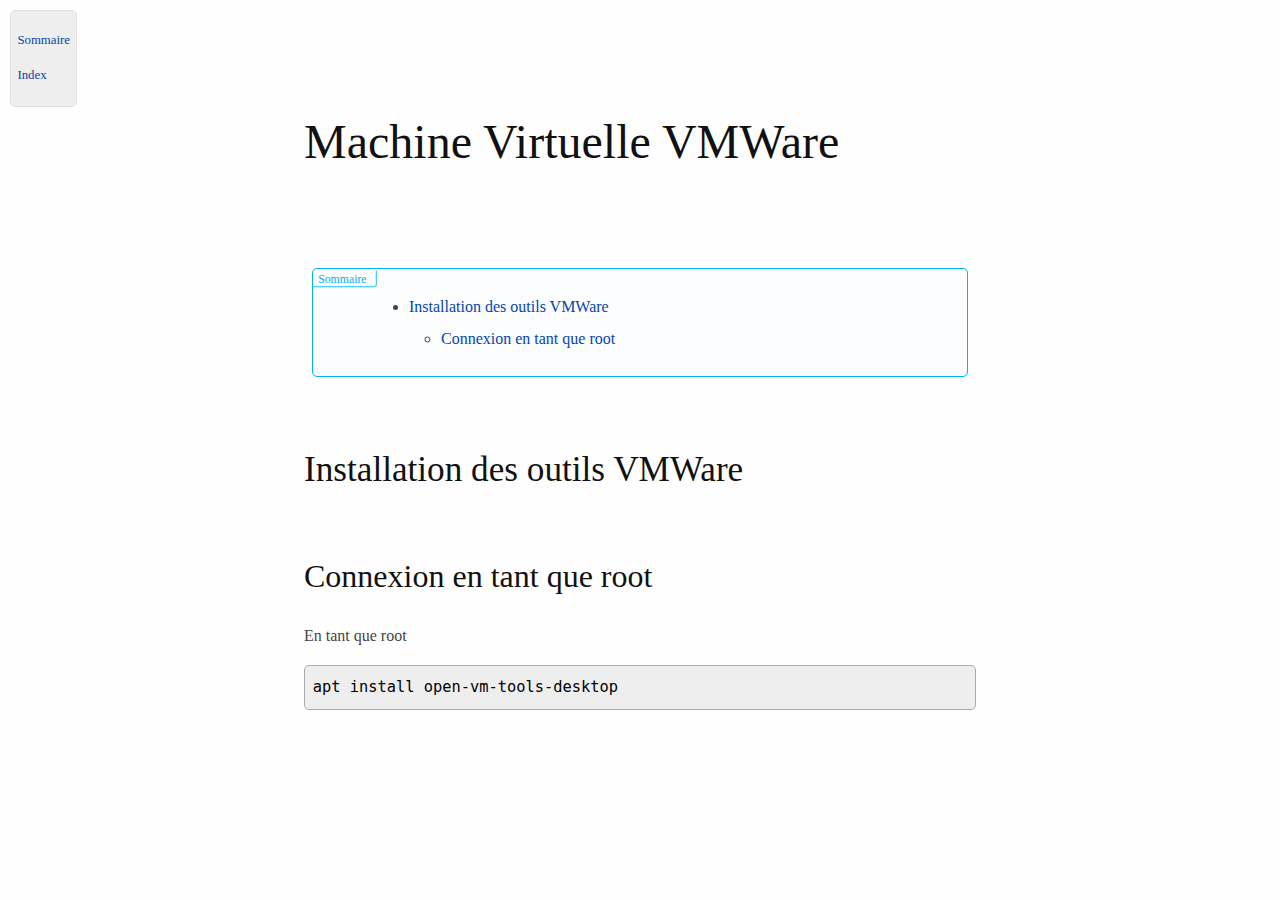
<file: iaux022/vmware-vm.html>
<!DOCTYPE html>
<html xmlns="http://www.w3.org/1999/xhtml" lang="" xml:lang="">
<head>
  <meta charset="utf-8" />
  <meta name="generator" content="pandoc" />
  <meta name="viewport" content="width=device-width, initial-scale=1.0, user-scalable=yes" />
  <title>Machine Virtuelle VMWare</title>
  <style type="text/css">
      code{white-space: pre-wrap;}
      span.smallcaps{font-variant: small-caps;}
      span.underline{text-decoration: underline;}
      div.column{display: inline-block; vertical-align: top; width: 50%;}
  </style>
  <style type="text/css">
pre > code.sourceCode { white-space: pre; position: relative; }
pre > code.sourceCode > span { display: inline-block; line-height: 1.25; }
pre > code.sourceCode > span:empty { height: 1.2em; }
.sourceCode { overflow: visible; }
code.sourceCode > span { color: inherit; text-decoration: inherit; }
div.sourceCode { margin: 1em 0; }
pre.sourceCode { margin: 0; }
@media screen {
div.sourceCode { overflow: auto; }
}
@media print {
pre > code.sourceCode { white-space: pre-wrap; }
pre > code.sourceCode > span { text-indent: -5em; padding-left: 5em; }
}
pre.numberSource code
  { counter-reset: source-line 0; }
pre.numberSource code > span
  { position: relative; left: -4em; counter-increment: source-line; }
pre.numberSource code > span > a:first-child::before
  { content: counter(source-line);
    position: relative; left: -1em; text-align: right; vertical-align: baseline;
    border: none; display: inline-block;
    -webkit-touch-callout: none; -webkit-user-select: none;
    -khtml-user-select: none; -moz-user-select: none;
    -ms-user-select: none; user-select: none;
    padding: 0 4px; width: 4em;
    color: #aaaaaa;
  }
pre.numberSource { margin-left: 3em; border-left: 1px solid #aaaaaa;  padding-left: 4px; }
div.sourceCode
  {   }
@media screen {
pre > code.sourceCode > span > a:first-child::before { text-decoration: underline; }
}
code span.al { color: #ff0000; font-weight: bold; } /* Alert */
code span.an { color: #60a0b0; font-weight: bold; font-style: italic; } /* Annotation */
code span.at { color: #7d9029; } /* Attribute */
code span.bn { color: #40a070; } /* BaseN */
code span.bu { } /* BuiltIn */
code span.cf { color: #007020; font-weight: bold; } /* ControlFlow */
code span.ch { color: #4070a0; } /* Char */
code span.cn { color: #880000; } /* Constant */
code span.co { color: #60a0b0; font-style: italic; } /* Comment */
code span.cv { color: #60a0b0; font-weight: bold; font-style: italic; } /* CommentVar */
code span.do { color: #ba2121; font-style: italic; } /* Documentation */
code span.dt { color: #902000; } /* DataType */
code span.dv { color: #40a070; } /* DecVal */
code span.er { color: #ff0000; font-weight: bold; } /* Error */
code span.ex { } /* Extension */
code span.fl { color: #40a070; } /* Float */
code span.fu { color: #06287e; } /* Function */
code span.im { } /* Import */
code span.in { color: #60a0b0; font-weight: bold; font-style: italic; } /* Information */
code span.kw { color: #007020; font-weight: bold; } /* Keyword */
code span.op { color: #666666; } /* Operator */
code span.ot { color: #007020; } /* Other */
code span.pp { color: #bc7a00; } /* Preprocessor */
code span.sc { color: #4070a0; } /* SpecialChar */
code span.ss { color: #bb6688; } /* SpecialString */
code span.st { color: #4070a0; } /* String */
code span.va { color: #19177c; } /* Variable */
code span.vs { color: #4070a0; } /* VerbatimString */
code span.wa { color: #60a0b0; font-weight: bold; font-style: italic; } /* Warning */
  </style>
  <link rel="stylesheet" href=".//pandoc.css">
  <!--[if lt IE 9]>
    <script src="//cdnjs.cloudflare.com/ajax/libs/html5shiv/3.7.3/html5shiv-printshiv.min.js"></script>
  <![endif]-->
</head>
<body>
<div class="doctitle">Machine Virtuelle VMWare</div>
<nav id="TOC">
<ul>
<li><a href="#installation-des-outils-vmware">Installation des outils VMWare</a>
<ul>
<li><a href="#connexion-en-tant-que-root">Connexion en tant que root</a></li>
</ul></li>
</ul>
</nav>
<div class="shortcut">
<p><a href="#top">Sommaire</a></p>
<p><a href="./index.html">Index</a></p>
</div>
<h1 id="installation-des-outils-vmware">Installation des outils VMWare</h1>
<h2 id="connexion-en-tant-que-root">Connexion en tant que root</h2>
<p>En tant que root</p>
<div class="sourceCode" id="cb1"><pre class="sourceCode bash"><code class="sourceCode bash"><span id="cb1-1"><a href="#cb1-1" aria-hidden="true" tabindex="-1"></a><span class="ex">apt</span> install open-vm-tools-desktop</span></code></pre></div>
<script src="guide.js"></script>
</body>
</html>
</file>
<file: iaux022/pandoc.css>
/*
 * I add this to html files generated with pandoc.
 */

html {
  font-size: 100%;
  overflow-y: scroll;
  -webkit-text-size-adjust: 100%;
  -ms-text-size-adjust: 100%;
}

body {
  color: #444;
  font-family: Georgia, Palatino, 'Palatino Linotype', Times, 'Times New Roman', serif;
  font-size: 12px;
  line-height: 1.7;
  padding: 1em;
  margin: auto;
  max-width: 42em;
  background: #fefefe;
}

a {
  color: #0645ad;
  text-decoration: none;
}

a:visited {
  color: #0b0080;
}

a:hover {
  color: #06e;
}

a:active {
  color: #faa700;
}

a:focus {
  outline: thin dotted;
}

*::-moz-selection {
  background: rgba(255, 255, 0, 0.3);
  color: #000;
}

*::selection {
  background: rgba(255, 255, 0, 0.3);
  color: #000;
}

a::-moz-selection {
  background: rgba(255, 255, 0, 0.3);
  color: #0645ad;
}

a::selection {
  background: rgba(255, 255, 0, 0.3);
  color: #0645ad;
}

p {
  margin: 1em 0;
}

img {
  max-width: 100%;
}

.doctitle {
  color: #111;
  line-height: 125%;
  margin-top: 2em;
  margin-bottom: 2em;
  font-weight: normal;
  font-size: 3em;
}

h1, h2, h3, h4, h5, h6 {
  color: #111;
  line-height: 125%;
  margin-top: 2em;
  font-weight: normal;
}

h4, h5, h6 {
  font-weight: bold;
}

h1 {
  font-size: 2.2em;
}

h2 {
  font-size: 2em;
}

h3 {
  font-size: 1.5em;
}

h4 {
  font-size: 1.2em;
}

h5 {
  font-size: 1em;
}

h6 {
  font-size: 0.9em;
}

blockquote {
  color: #666666;
  margin: 0;
  padding-left: 3em;
  border-left: 0.5em #EEE solid;
}

hr {
  display: block;
  height: 2px;
  border: 0;
  border-top: 1px solid #aaa;
  border-bottom: 1px solid #eee;
  margin: 1em 0;
  padding: 0;
}

pre, code, samp {
  color: #000;
  font-family: monospace, monospace;
  _font-family: 'courier new', monospace;
  font-size: 0.98em;
}

code {
  background-color: #eee;
}

pre {
  white-space: pre;
  white-space: pre-wrap;
  word-wrap: break-word;
  background-color: #eee;
  padding: 0.5em; /* Since we have a background color */
  border-radius: 5px; /* Softens it */
  /* Give it a some definition */
  border: 1px solid #aaa;
  /* Set it off left and right, seems to look a bit nicer when we have a background */
  margin-left:  0.5em;
  margin-right: 0.5em;
}

/* Source: https://stackoverflow.com/questions/40842277/create-line-numbers-on-pre-with-css-only */
pre{
    counter-reset: line;
}
pre .sourceLine {
  /*display: block;*/
  line-height: 1.5rem;
}
code.sourceCode{
    position: static;
}
pre .sourceLine:before {
  counter-increment: line;
  content: counter(line);
  display: inline-block;
  border-right: 1px solid #ddd;
  padding: 0 .5em;
  margin-right: .5em;
  width: 1.2em;
  text-align: right;
  /*
  background-color: #fff;
  border-top: 1px solid #fff;
  border-bottom: 1px solid #fff;
  */
  color: #aaa;
}
.sourceLine:before{
    -webkit-user-select: none;
}
a.sourceLine::before {
    text-decoration: none;
}

pre.root {
  border-color: red;
}

/*ENd of line numbering in code*/

b, strong {
  font-weight: bold;
}

dfn {
  font-style: italic;
}

ins {
  background: #ff9;
  color: #000;
  text-decoration: none;
}

mark {
  background: #ff0;
  color: #000;
  font-style: italic;
  font-weight: bold;
}

sub, sup {
  font-size: 75%;
  line-height: 0;
  position: relative;
  vertical-align: baseline;
}

sup {
  top: -0.5em;
}

sub {
  bottom: -0.25em;
}

ul, ol {
  margin: 1em 0;
  padding: 0 0 0 2em;
}


kbd {
  font-family: monospace, monospace;
  border-bottom: 2px solid #aaa;
  border-right: 2px solid #ccc;
  font-size: 0.98em;
  background-color: #ddd;
    display: inline-block;
    padding: .1em .6em;
    /*line-height: var(--s-prose-line-height);*/
    /*text-shadow: 0 1px 1px #888;*/
    border-radius: 3px;
    box-shadow: inset 1px 1px 2px 0 #fff;
    overflow-wrap: break-word;
    /*
    margin: 0 .1em;
    background-color: var(--black-075);
    color: #800;
    font-size: 0.98em;
    */
}

li p:last-child {
  margin-bottom: 0;
}

ul ul, ol ol {
  margin: .3em 0;
}

dl {
  margin-bottom: 1em;
}

dt {
  font-weight: bold;
  margin-bottom: .8em;
}

dd {
  margin: 0 0 .8em 2em;
}

dd:last-child {
  margin-bottom: 0;
}

img {
  border: 0;
  -ms-interpolation-mode: bicubic;
  vertical-align: middle;
}

figure {
  display: block;
  text-align: center;
  margin: 1em 0;
}

figure img {
  border: none;
  margin: 0 auto;
}

figcaption {
  font-size: 0.8em;
  font-style: italic;
  margin: 0 0 .8em;
}

table {
  margin-bottom: 2em;
  border-bottom: 1px solid #ddd;
  border-right: 1px solid #ddd;
  border-spacing: 0;
  border-collapse: collapse;
}

table th {
  padding: .2em 1em;
  background-color: #eee;
  border-top: 1px solid #ddd;
  border-left: 1px solid #ddd;
  text-align: left;
}

table td {
  padding: .2em 1em;
  border-top: 1px solid #ddd;
  border-left: 1px solid #ddd;
  vertical-align: top;
}

.author {
  font-size: 1.2em;
  text-align: center;
}

@media only screen and (min-width: 480px) {
  body {
    font-size: 14px;
  }
}
@media only screen and (min-width: 768px) {
  body {
    font-size: 16px;
  }
}
@media print {
  * {
    background: transparent !important;
    color: black !important;
    filter: none !important;
    -ms-filter: none !important;
  }

  body {
    font-size: 12pt;
    max-width: 100%;
  }

  a, a:visited {
    text-decoration: underline;
  }

  hr {
    height: 1px;
    border: 0;
    border-bottom: 1px solid black;
  }

  a[href]:after {
    content: " (" attr(href) ")";
  }

  abbr[title]:after {
    content: " (" attr(title) ")";
  }

  .ir a:after, a[href^="javascript:"]:after, a[href^="#"]:after {
    content: "";
  }

  pre, blockquote {
    border: 1px solid #999;
    padding-right: 1em;
    page-break-inside: avoid;
  }

  tr, img {
    page-break-inside: avoid;
  }

  img {
    max-width: 100% !important;
  }

  @page :left {
    margin: 15mm 20mm 15mm 10mm;
}

  @page :right {
    margin: 15mm 10mm 15mm 20mm;
}

  p, h2, h3 {
    orphans: 3;
    widows: 3;
  }

  h2, h3 {
    page-break-after: avoid;
  }
}



div.important {
    background-image:url('icons/important.svg');
    background-repeat: no-repeat;
    background-size: 48px 48px;
    /*margin:0; /* If you want no margin */
    /*padding:0; /*if your want to padding */
  background-color: #FFEDED;
  padding: 0.5em; /* Since we have a background color */
  padding-left: 64px;
  border-radius: 5px; /* Softens it */
  /* Give it a some definition */
  border: 1px solid #faa;
  /* Set it off left and right, seems to look a bit nicer when we have a background */
  margin-left:  0.5em;
  margin-right: 0.5em;
}

div.warning {
    background-image:url('icons/attention.svg');
    background-repeat: no-repeat;
    background-size: 48px 48px;
    /*margin:0; /* If you want no margin */
    /*padding:0; /*if your want to padding */
  background-color: #FFA70B16;
  padding: 0.5em; /* Since we have a background color */
  padding-left: 64px;
  border-radius: 5px; /* Softens it */
  /* Give it a some definition */
  border: 1px solid #ffa70b;
  /* Set it off left and right, seems to look a bit nicer when we have a background */
  margin-left:  0.5em;
  margin-right: 0.5em;
}

div.information {
    background-image:url('icons/information.svg');
    background-repeat: no-repeat;
    background-size: 48px 48px;
    /*margin:0; /* If you want no margin */
    /*padding:0; /*if your want to padding */
  background-color: #FAFCFE;
  padding: 0.5em; /* Since we have a background color */
  padding-left: 64px;
  border-radius: 5px; /* Softens it */
  /* Give it a some definition */
  border: 1px solid #00b4fa;
  /* Set it off left and right, seems to look a bit nicer when we have a background */
  margin-left:  0.5em;
  margin-right: 0.5em;
}

div.practice {
    background-image:url('icons/practice.svg');
    background-repeat: no-repeat;
    background-size: 48px 48px;
    /*margin:0; /* If you want no margin */
    /*padding:0; /*if your want to padding */
  background-color: #d1f4e3;
  padding: 0.5em; /* Since we have a background color */
  padding-left: 64px;
  border-radius: 5px; /* Softens it */
  /* Give it a some definition */
  border: 1px solid #2bb771;
  /* Set it off left and right, seems to look a bit nicer when we have a background */
  margin-left:  0.5em;
  margin-right: 0.5em;
}

#TOC {
    background-image:url('icons/sommaire.svg');
    background-repeat: no-repeat;
    background-size: 64px 20px;
    /*margin:0; /* If you want no margin */
    /*padding:0; /*if your want to padding */
  background-color: #FAFCFE;
  padding: 0.5em; /* Since we have a background color */
  padding-left: 64px;
  border-radius: 5px; /* Softens it */
  /* Give it a some definition */
  border: 1px solid #00b4fa;
  /* Set it off left and right, seems to look a bit nicer when we have a background */
  margin-left:  0.5em;
  margin-right: 0.5em;
}

.commit-msg {
    fill: #d3d3d3;
    color: #333;
}

div.solution {
  background-color: #EDFFFF;
  padding: 0.5em;
  padding-left: 64px;
  border-radius: 5px;
  border: 1px solid #aff;
  margin-left:  0.5em;
  margin-right: 0.5em;
  position:relative;
  z-index:1;
}

div.solution::after{
	content: "Solutions possibles";
  position: absolute; top: 0; left: 0.2em; bottom: 0; right: 0;
  height: 2em;
  z-index: 3;
  overflow: hidden;
  font-size: 8pt;
  color: #7bb;
  /*text-align: center;*/
  /*text-shadow: 0px 0px 5px black; */
  /*background: #0a0a0aff; padding: 5px;*/
}

div.solution > * {
  display: none ;
}

div.solution-show > * {
  display: block ;
}

div.webpage {
  background-color: #FEFEFE;
  padding: 0.5em;
  padding-left: 64px;
  border-radius: 5px;
  border: 2px solid #aaa;
  margin-left:  0.5em;
  margin-right: 0.5em;
  position:relative;
}

div.shortcut {
  font-size: 0.8em;
  position: fixed;
  top: 10px;
  left: 10px;
  border: solid 1px #e1e1e1;
  vertical-align: left;
  background: #eeeeee;
  text-align: left;
  border-radius: 5px; /* Softens it */
  padding: 0.5em; /* Since we have a background color */
  z-index:2;
}

table.wikitable {

    background-color: #f8f9fa;
    color: #222;
    margin: 1em 0;
        margin-top: 1em;
        margin-right: 0px;
        margin-bottom: 1em;
        margin-left: 0px;
    border: 1px solid #a2a9b1;
        border-top-color: rgb(162, 169, 177);
        border-top-style: solid;
        border-top-width: 1px;
        border-right-color: rgb(162, 169, 177);
        border-right-style: solid;
        border-right-width: 1px;
        border-bottom-color: rgb(162, 169, 177);
        border-bottom-style: solid;
        border-bottom-width: 1px;
        border-left-color: rgb(162, 169, 177);
        border-left-style: solid;
        border-left-width: 1px;
        border-image-outset: 0;
        border-image-repeat: stretch;
        border-image-slice: 100%;
        border-image-source: none;
        border-image-width: 1;
    border-collapse: collapse;

figure img {
  background-color: #FFF;
  /*border: solid 1px #FA6900;*/
  border-radius: 2px;
  position: relative;
}

figure img:after {
    /*position: absolute;*/
    top: 0;
    /*
    bottom: 0;
    left: 2em;
    right: 0;
    */
    /*width: 15em;*/
    background-repeat: no-repeat;
    background-size: 120px 120px;
    background-color: #FFFF00;
    padding-top: 20px;
    padding-bottom: 20px;
    padding-left: 20px;
    padding-right: 20px;
    content: "\274c missing image";
    font-size: 50px;
    color: #C00;
    text-align: left;
}
</file>
